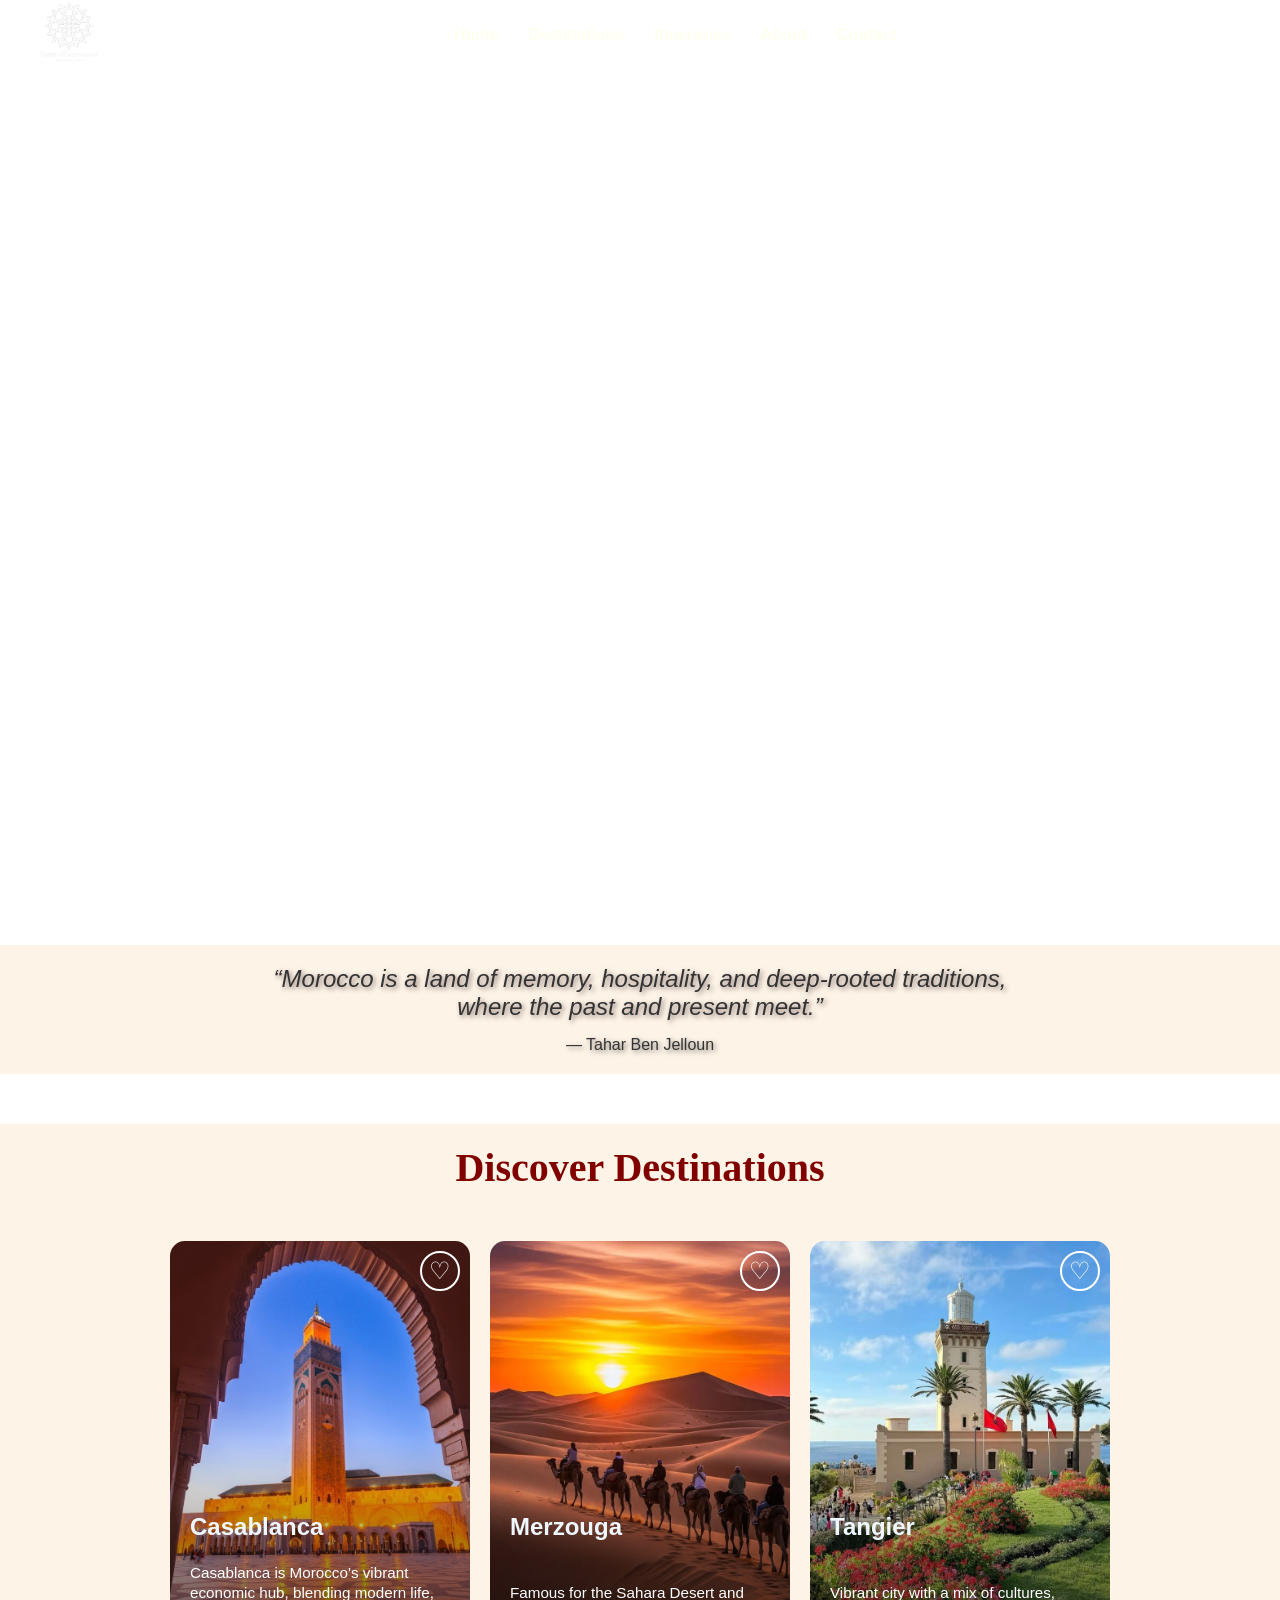
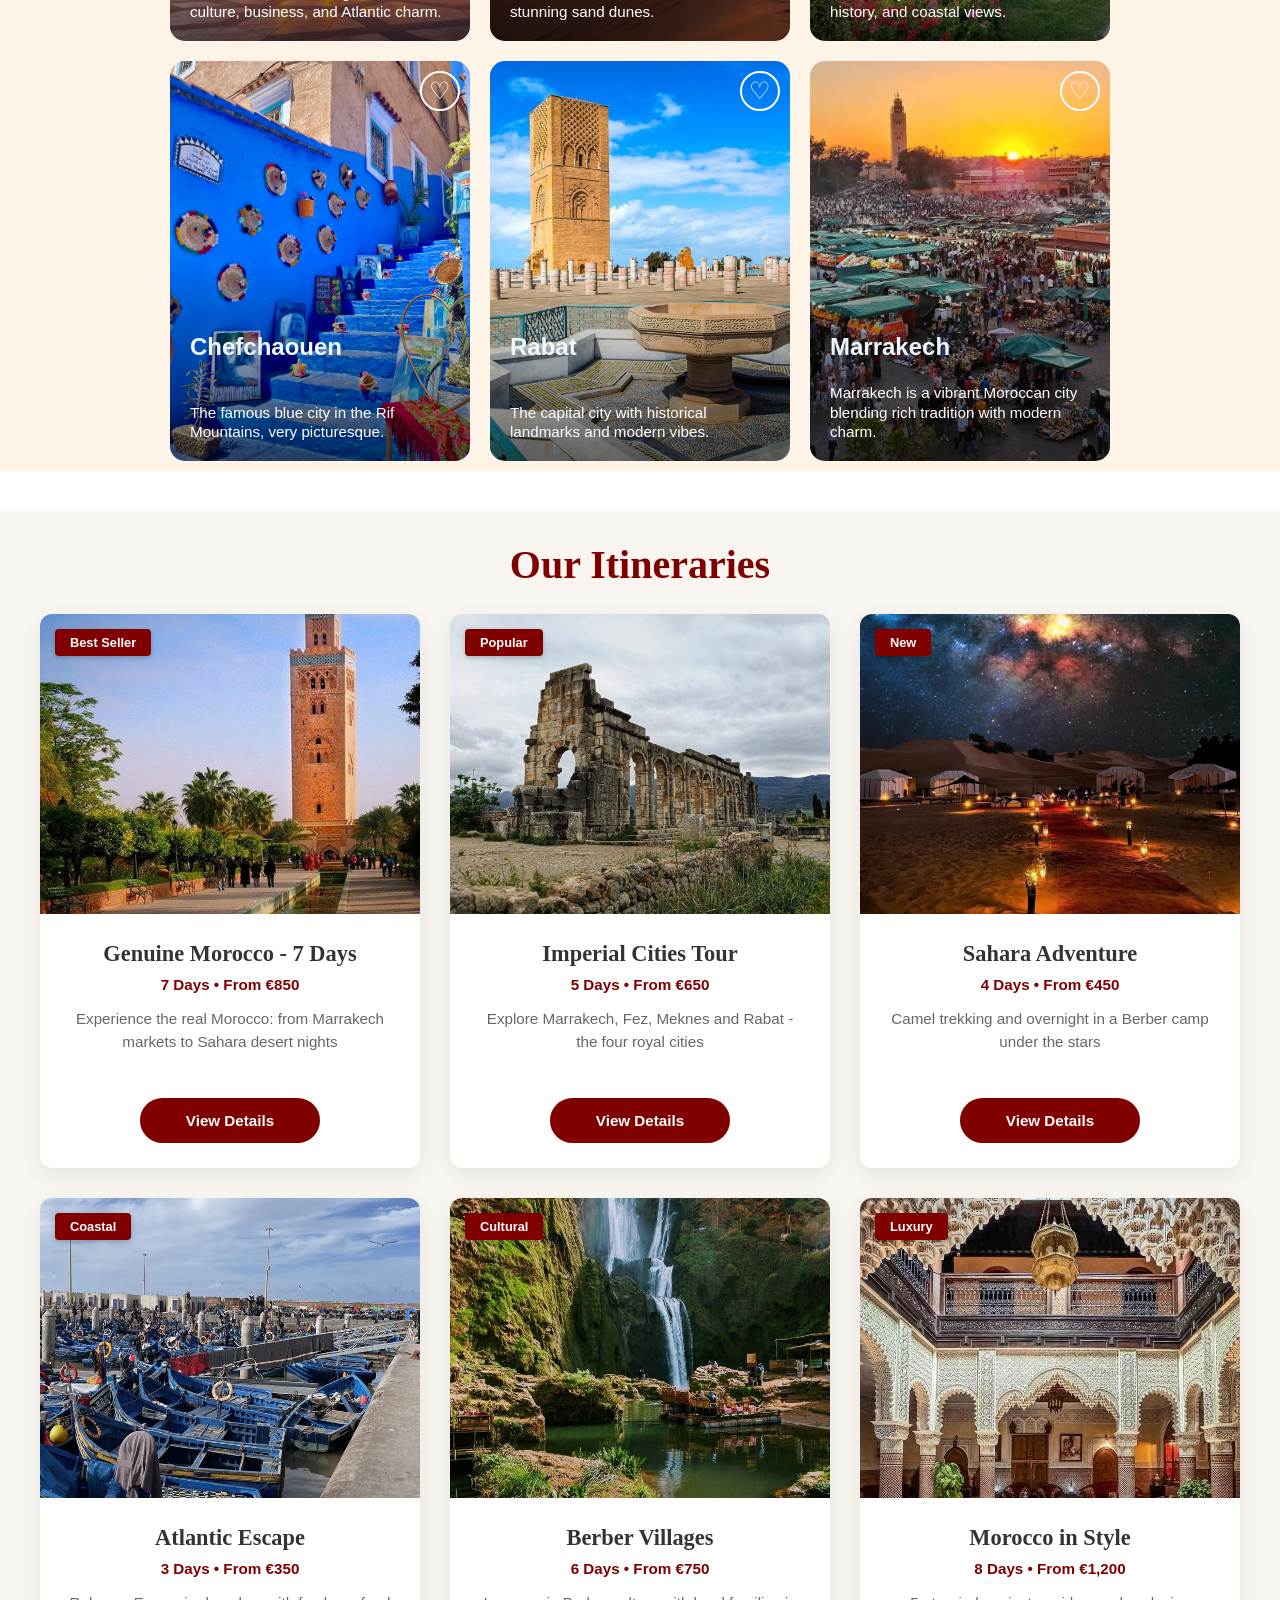
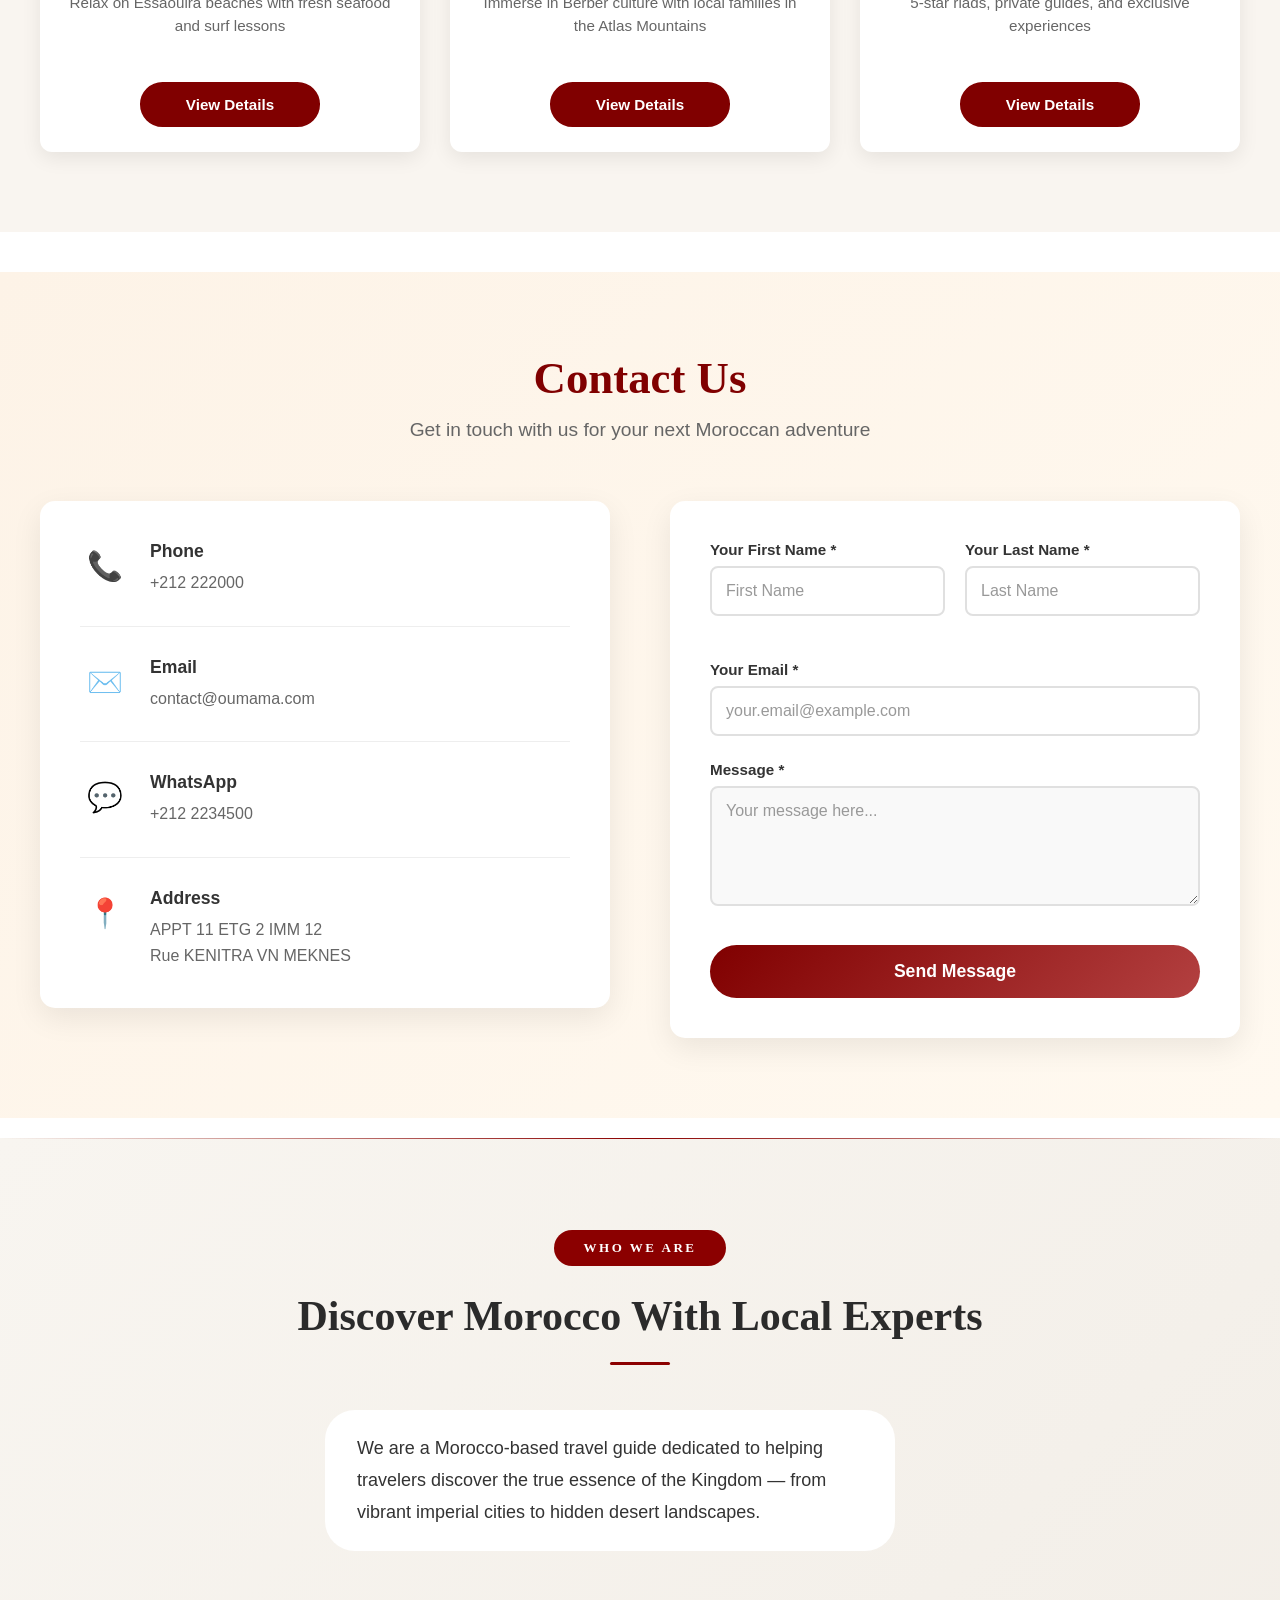
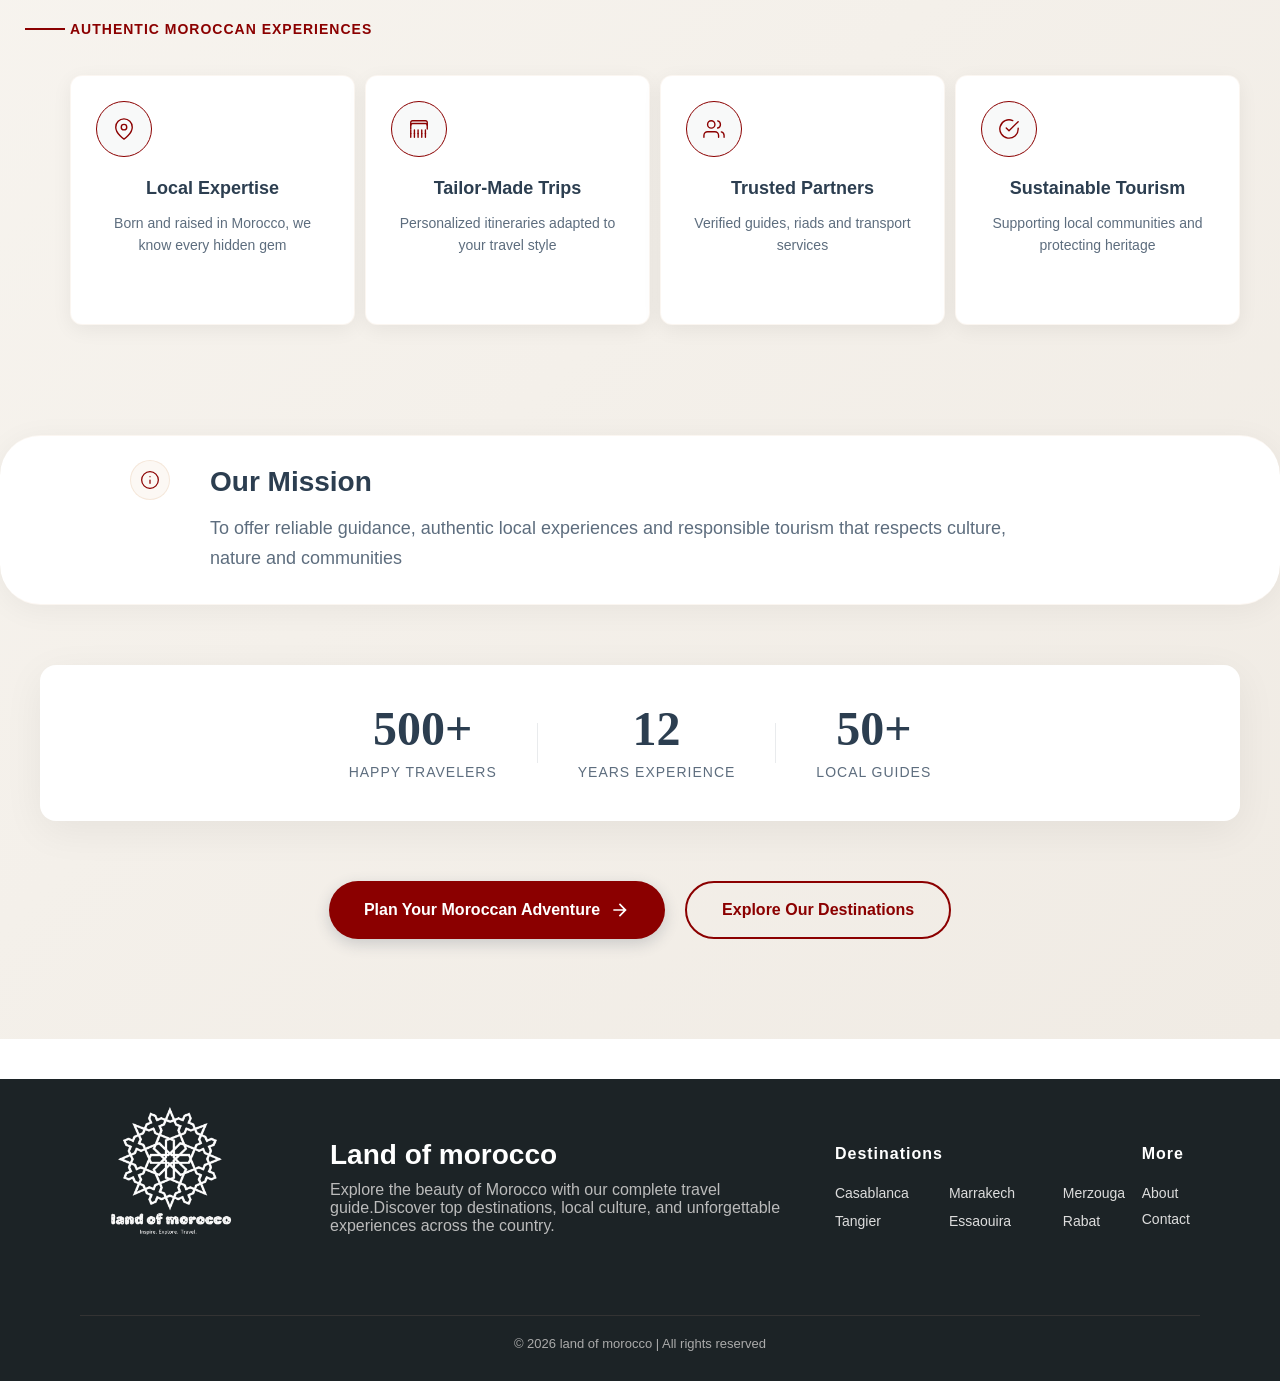
<file: index.html>
<!DOCTYPE html>
<html lang="en">
<head>
    <meta charset="UTF-8">
    <title>Morocco Travel Guide</title>
    <link rel="stylesheet" href="style.css">
</head>
<body>
<header class="hero">
    <!-- NAVIGATION -->
    <nav>
        <div class="nav-logo">
        <a href="#home">
            <img src="images/logo.png" alt="Morocco Travel Guide Logo">
        </a>
    </div>
        <ul>
            <li><a href="#home">Home</a></li>
           <li><a href="#destinationsList"> Destinations</a></li>
            <li><a href="#Itineraries">Itineraries</a></li>
            <li><a href="#about">About</a></li>
            <li><a href="#contact">Contact</a></li>
        </ul>
    </nav>
     <a href="#destinationsList" class="scroll-down">
   <span class="scroll-text">Scroll Down</span>
  <span class="scroll-dot"></span>
</a>
   <div class="slider">
      <div class="slide intro-slide" style="background-image: url(images/slide146.jpg);">
        <div class="intro-content">
            <div class="intro-text">
                <h1>Morocco Travel Guide:</h1>
                <h1>Discover the Most Beautiful Destinations</h1>
                <p>Welcome to Morocco Tourism Guide, your resource for exploring the wonders of the Kingdom of Morocco</p>
            </div>
        </div>
    </div>
    <!-- Slide 1 -->
      <div class="slide" style="background-image: url('images/slide145.jpg');">
      <div class="slide-text">
        <h1>TANGIER</h1>
        <p> Morocco's fabled port where Africa meets Europe. A city of layered history, from its ancient medina to its cosmopolitan corniche, forever washed by two seas.</p>
      </div>
    </div>
    <div class="slide" style="background-image: url('images/slide147.jpg');">
      <div class="slide-text">
        <h1>MARRAKECH</h1>
        <p> Marrakech is the beating heart of Morocco, a city where ancient traditions vibrate beneath a modern energy. Known as the "Red City" for its distinctive rose-hued walls and buildings, it's a place of intoxicating sensory overload.</p>
      </div>
    </div>
    <!-- Slide 2 -->
    <div class="slide" style="background-image: url('images/slide30.jpg');">
      <div class="slide-text">
        <h1>CASABLANCA</h1>
        <p>Casablanca, Morocco's economic hub, blends modern skyscrapers and Art Deco architecture with historic quarters. Its iconic landmark is the Hassan II Mosque, overlooking the Atlantic. A dynamic, cosmopolitan port city..</p>
      </div>
    </div>

    <!-- Slide 3 -->
    <div class="slide" style="background-image: url('images/slide148.jpg');">
      <div class="slide-text">
        <h1>MERZOUGA</h1>
        <p>The village itself is a simple, rustic outpost, but its true magic lies in the surrounding desert. It is the prime destination for unforgettable experiences such as camel treks into the dunes, spending a night under a blanket of stars in a desert camp, and witnessing spectacular sunrises and sunsets over the vast, silent sands..</p>
      </div>
    </div>

  </div>
</header>
<!-- QUOTE -->
<section class="quote-section">
    <blockquote>
        “Morocco is a land of memory, hospitality, and deep-rooted traditions,
        where the past and present meet.”
    </blockquote>
    <p class="author">— Tahar Ben Jelloun</p>
</section>

<!-- SECTION DESTINATIONS -->
<section id="destinationsList">
    <h2>Discover Destinations</h2>
    <div class="destinations-container">
        <a href="casablanca.html" class="destination-link">
        <div class="destination-card">
   <button class="favori-btn" data-ville="Paris">♡</button>
            <img src="images/slide13.jpg" alt="casablanca">
            <h3>Casablanca</h3>
            <p>Casablanca is Morocco’s vibrant economic hub, blending modern life, culture, business, and Atlantic charm.</p>
        </div>
        </a>
        <a href="Merzouga.html" class="destination-link">
  <div class="destination-card">
    <button class="favori-btn" data-ville="Paris">♡</button>
    <img src="images/slide4.webp" alt="Merzouga">
    <h3>Merzouga</h3>
    <p>Famous for the Sahara Desert and stunning sand dunes.</p>
  </div>
</a>
<a href="tangier.html" class="destination-link">
        <div class="destination-card">
          <button class="favori-btn" data-ville="Paris">♡</button>
            <img src="images/slide19.jpg" alt="Tangier">
            <h3>Tangier</h3>
            <p>Vibrant city with a mix of cultures, history, and coastal views.</p>
        </div>
        </a>
        <a href="chefchaouen.html" class="destination-link">
        <div class="destination-card">
          <button class="favori-btn" data-ville="Paris">♡</button>
            <img src="images/slide16.jpg" alt="Chefchaouen">
            <h3>Chefchaouen</h3>
            <p>The famous blue city in the Rif Mountains, very picturesque.</p>
        </div>
    </a>
        <a href="rabat.html" class="destination-link">
        <div class="destination-card">
          <button class="favori-btn" data-ville="Paris">♡</button>
            <img src="images/slide17.webp" alt="Rabat">
            <h3>Rabat</h3>
            <p>The capital city with historical landmarks and modern vibes.</p>
        </div>
        </a>
        <a href="marrakech.html" class="destination-link">
        <div class="destination-card">
          <button class="favori-btn" data-ville="Paris">♡</button>
            <img src="images/slide20.jpg" alt="Marrakech">
            <h3>Marrakech</h3>
            <p>Marrakech is a vibrant Moroccan city blending rich tradition with modern charm.</p>
        </div>
        </a>
    </div>
</section>
<!-- SECTION ITINÉRAIRES AVEC IMAGES -->
<section id="Itineraries" class="itineraries-with-images">
    <div class="section-title">
        <h2>Our Itineraries</h2>
    </div>

    <div class="cards-container">
        
        <!-- CARTE 1 -->
        <div class="image-card">
            <div class="card-badge">Best Seller</div>
            <div class="card-image">
                <img src="images/slide149.jpg" alt="Genuine Morocco Tour">
            </div>
            <div class="card-content">
                <h3 class="card-title">Genuine Morocco - 7 Days</h3>
                <p class="card-duration">7 Days • From €850</p>
                <p class="card-description">
                    Experience the real Morocco: from Marrakech markets to Sahara desert nights
                </p>
                <a href="genuine-morocco.html" class="card-button">View Details</a>
            </div>
        </div>
        <!-- CARTE 2 -->
        <div class="image-card">
            <div class="card-badge">Popular</div>
            <div class="card-image">
                <img src="images/slide150.jpg" alt="Imperial Cities">
            </div>
            <div class="card-content">
                <h3 class="card-title">Imperial Cities Tour</h3>
                <p class="card-duration">5 Days • From €650</p>
                <p class="card-description">
                    Explore Marrakech, Fez, Meknes and Rabat - the four royal cities
                </p>
                <a href="imperial-cities.html" class="card-button">View Details</a>
            </div>
        </div>
        <!-- CARTE 3 -->
        <div class="image-card">
            <div class="card-badge">New</div>
            <div class="card-image">
                <img src="images/slide151.jpg" alt="Sahara Adventure">
            </div>
            <div class="card-content">
                <h3 class="card-title">Sahara Adventure</h3>
                <p class="card-duration">4 Days • From €450</p>
                <p class="card-description">
                    Camel trekking and overnight in a Berber camp under the stars
                </p>
                <a href="sahara-adventure.html" class="card-button">View Details</a>
            </div>
        </div>

        <!-- CARTE 4 -->
        <div class="image-card">
            <div class="card-badge">Coastal</div>
            <div class="card-image">
                <img src="images/slide152.jpg" alt="Atlantic Coast">
            </div>
            <div class="card-content">
                <h3 class="card-title">Atlantic Escape</h3>
                <p class="card-duration">3 Days • From €350</p>
                <p class="card-description">
                    Relax on Essaouira beaches with fresh seafood and surf lessons
                </p>
                <a href="atlantic-escape.html" class="card-button">View Details</a>
            </div>
        </div>

        <!-- CARTE 5 -->
        <div class="image-card">
            <div class="card-badge">Cultural</div>
            <div class="card-image">
                <img src="images/slide153.jpg" alt="Berber Culture">
            </div>
            <div class="card-content">
                <h3 class="card-title">Berber Villages</h3>
                <p class="card-duration">6 Days • From €750</p>
                <p class="card-description">
                    Immerse in Berber culture with local families in the Atlas Mountains
                </p>
                <a href="berber-villages.html" class="card-button">View Details</a>
            </div>
        </div>

        <!-- CARTE 6 -->
        <div class="image-card">
            <div class="card-badge">Luxury</div>
            <div class="card-image">
                <img src="images/slide154.jpg" alt="Luxury Morocco">
            </div>
            <div class="card-content">
                <h3 class="card-title">Morocco in Style</h3>
                <p class="card-duration">8 Days • From €1,200</p>
                <p class="card-description">
                    5-star riads, private guides, and exclusive experiences
                </p>
                <a href="luxury-morocco.html" class="card-button">View Details</a>
            </div>
        </div>

    </div>
</section>
<!-- CONTACT SECTION -->
<section id="contact" class="contact-section">
    <div class="contact-container">
        <!-- Titre -->
        <div class="contact-header">
            <h2>Contact Us</h2>
            <p>Get in touch with us for your next Moroccan adventure</p>
        </div>

        <div class="contact-content">
            
            <!-- Colonne gauche : Informations de contact -->
            <div class="contact-info">
                <div class="info-item">
                    <div class="info-icon" style="color: #ffdacc; background: white;">
                        📞
                    </div>
                    <div class="info-content">
                        <h4>Phone</h4>
                        <p>+212 222000</p>
                    </div>
                </div>
                
                <div class="info-item">
                    <div class="info-icon">✉️</div>
                    <div class="info-content">
                        <h4>Email</h4>
                        <p>contact@oumama.com</p>
                    </div>
                </div>
                
                <div class="info-item">
                    <div class="info-icon">💬</div>
                    <div class="info-content">
                        <h4>WhatsApp</h4>
                        <p>+212 2234500</p>
                    </div>
                </div>
                
                <div class="info-item">
                    <div class="info-icon">📍</div>
                    <div class="info-content">
                        <h4>Address</h4>
                        <p>APPT 11 ETG 2 IMM 12<br>Rue KENITRA VN MEKNES</p>
                    </div>
                </div>
            </div>

            <!-- Colonne droite : Formulaire -->
            <div class="contact-form">
                <form>
                    <div class="form-row">
                        <div class="form-group">
                            <label for="firstName">Your First Name *</label>
                            <input type="text" id="firstName" placeholder="First Name" required>
                        </div>
                        <div class="form-group">
                            <label for="lastName">Your Last Name *</label>
                            <input type="text" id="lastName" placeholder="Last Name" required>
                        </div>
                    </div>
                    
                    <div class="form-group">
                        <label for="email">Your Email *</label>
                        <input type="email" id="email" placeholder="your.email@example.com" required>
                    </div>
                    
                    <div class="form-group">
                        <label for="message">Message *</label>
                        <textarea id="message" rows="5" placeholder="Your message here..." required></textarea>
                    </div>
                    
                    <button type="submit" class="submit-btn">Send Message</button>
                </form>
            </div>

        </div>
    </div>
</section>
<section id="about" class="about-section">
  <div class="about-container">
    <!-- HEADER -->
    <div class="about-header">
      <span class="about-tag">WHO WE ARE</span>
      <h2 class="about-title">Discover Morocco With Local Experts</h2>
      <div class="header-divider"></div>
    </div>
    
    <!-- CONTENT -->
    <div class="about-content">
      <!-- LEFT -->
      <div class="about-left">
        <div class="about-intro">
          <p class="about-description">
            We are a Morocco-based travel guide dedicated to helping travelers
            discover the true essence of the Kingdom — from vibrant imperial
            cities to hidden desert landscapes.
          </p>
          <div class="signature">
            <div class="signature-line"></div>
            <span class="signature-text">Authentic Moroccan Experiences</span>
          </div>
        </div>
      </div>

      <!-- RIGHT -->
      <div class="about-right">
        <div class="features-grid">
          <div class="feature-card">
            <div class="feature-icon">
              <svg width="24" height="24" viewBox="0 0 24 24" fill="none" stroke="currentColor" stroke-width="1.5" stroke-linecap="round" stroke-linejoin="round">
                <path d="M21 10c0 7-9 13-9 13s-9-6-9-13a9 9 0 0 1 18 0z"></path>
                <circle cx="12" cy="10" r="3"></circle>
              </svg>
            </div>
            <h4>Local Expertise</h4>
            <p>Born and raised in Morocco, we know every hidden gem</p>
          </div>

          <div class="feature-card">
            <div class="feature-icon">
              <svg width="24" height="24" viewBox="0 0 24 24" fill="none" stroke="currentColor" stroke-width="1.5" stroke-linecap="round" stroke-linejoin="round">
                <path d="M3 21v-4"></path>
                <path d="M7 21v-4"></path>
                <path d="M11 21v-4"></path>
                <path d="M15 21v-4"></path>
                <path d="M19 21v-4"></path>
                <path d="M3 17v-4"></path>
                <path d="M7 17v-4"></path>
                <path d="M11 17v-4"></path>
                <path d="M15 17v-4"></path>
                <path d="M19 17v-4"></path>
                <path d="M3 12V8a2 2 0 0 1 2-2h14a2 2 0 0 1 2 2v4"></path>
                <path d="M3 8V5a2 2 0 0 1 2-2h14a2 2 0 0 1 2 2v3"></path>
              </svg>
            </div>
            <h4>Tailor-Made Trips</h4>
            <p>Personalized itineraries adapted to your travel style</p>
          </div>

          <div class="feature-card">
            <div class="feature-icon">
              <svg width="24" height="24" viewBox="0 0 24 24" fill="none" stroke="currentColor" stroke-width="1.5" stroke-linecap="round" stroke-linejoin="round">
                <path d="M17 21v-2a4 4 0 0 0-4-4H5a4 4 0 0 0-4 4v2"></path>
                <circle cx="9" cy="7" r="4"></circle>
                <path d="M23 21v-2a4 4 0 0 0-3-3.87"></path>
                <path d="M16 3.13a4 4 0 0 1 0 7.75"></path>
              </svg>
            </div>
            <h4>Trusted Partners</h4>
            <p>Verified guides, riads and transport services</p>
          </div>

          <div class="feature-card">
            <div class="feature-icon">
              <svg width="24" height="24" viewBox="0 0 24 24" fill="none" stroke="currentColor" stroke-width="1.5" stroke-linecap="round" stroke-linejoin="round">
                <path d="M22 11.08V12a10 10 0 1 1-5.93-9.14"></path>
                <polyline points="22 4 12 14.01 9 11.01"></polyline>
              </svg>
            </div>
            <h4>Sustainable Tourism</h4>
            <p>Supporting local communities and protecting heritage</p>
          </div>
        </div>
      </div>
    </div>

    <!-- FULL WIDTH MISSION SECTION -->
    <div class="full-mission-section">
      <div class="mission-container">
        <div class="mission-icon">
          <svg width="28" height="28" viewBox="0 0 24 24" fill="none" stroke="currentColor" stroke-width="1.5" stroke-linecap="round" stroke-linejoin="round">
            <circle cx="12" cy="12" r="10"></circle>
            <path d="M12 16v-4"></path>
            <path d="M12 8h.01"></path>
          </svg>
        </div>
        <div class="mission-content">
          <h3>Our Mission</h3>
          <p>
            To offer reliable guidance, authentic local experiences and
            responsible tourism that respects culture, nature and communities
          </p>
        </div>
      </div>
    </div>

    <!-- STATS -->
    <div class="about-stats">
      <div class="stat-item">
        <span class="stat-number">500+</span>
        <span class="stat-label">Happy Travelers</span>
      </div>
      <div class="stat-divider"></div>
      <div class="stat-item">
        <span class="stat-number">12</span>
        <span class="stat-label">Years Experience</span>
      </div>
      <div class="stat-divider"></div>
      <div class="stat-item">
        <span class="stat-number">50+</span>
        <span class="stat-label">Local Guides</span>
      </div>
    </div>

    <!-- CTA -->
    <div class="about-cta">
      <a href="#contact" class="cta-primary">
        <span>Plan Your Moroccan Adventure</span>
        <svg class="cta-arrow" viewBox="0 0 24 24" width="20" height="20">
          <path fill="currentColor" d="M12 4l-1.41 1.41L16.17 11H4v2h12.17l-5.58 5.59L12 20l8-8z"/>
        </svg>
      </a>
      <a href="#destinationsList" class="cta-secondary">Explore Our Destinations</a>
    </div>
  </div>
</section>
<style>
.about-section {
  padding: 100px 20px;
  background: linear-gradient(135deg, #f8f5f0 0%, #f0ebe4 100%);
  position: relative;
  overflow: hidden;
}

.about-section::before {
  content: "";
  position: absolute;
  top: 0;
  left: 0;
  right: 0;
  height: 1px;
  background: linear-gradient(90deg, transparent, darkred, transparent);
}

.about-container {
  max-width: 1200px;
  margin: 0 auto;
  position: relative;
  z-index: 1;
}

/* HEADER */
.about-header {
  text-align: center;
  margin-bottom: 60px;
}

.about-tag {
  display: inline-block;
  padding: 10px 30px;
  background: darkred;
  color: white;
  font-size: 13px;
  font-weight: 600;
  letter-spacing: 2.5px;
  text-transform: uppercase;
  border-radius: 25px;
  margin-bottom: 25px;
  min-width: 160px;
}

.about-title {
  font-size: 42px;
  color: #2c3e50;
  margin-bottom: 20px;
  font-weight: 700;
  line-height: 1.2;
}

.header-divider {
  width: 60px;
  height: 3px;
  background: darkred;
  margin: 20px auto;
  border-radius: 2px;
}

/* CONTENT */
.about-content {
  display: grid;
  grid-template-columns: 1fr 1fr;
  gap: 60px;
  margin-bottom: 60px;
}

/* LEFT SIDE */
.about-left {
  display: flex;
  flex-direction: column;
  gap: 40px;
}

.about-intro {
  position: relative;
    margin: 25px auto 0; 
    transform: translateX(50%);
}

.about-description {
  max-width: 620px;        /* ✅ largeur raisonnable */
  width: 100%;
  margin: 30px 0;         /* espace avec le titre */

  background: #fff;
  border-radius: 30px;    /* moins rond */
  padding: 22px 32px;     /* 🔥 hauteur réduite */
margin-top: -40px;
  box-sizing: border-box;
}

.signature {
  display: flex;
  align-items: center;
  gap: 15px;
}

.signature-line {
  width: 40px;
  height: 2px;
  background: darkred;
  margin-top: 40px;
   margin-left: -300px;
}

.signature-text {
  font-size: 14px;
  color: darkred;
  font-weight: 600;
  letter-spacing: 1px;
  text-transform: uppercase;
  margin-top: 40px;
  margin-left: -10px;
}

/* FULL WIDTH MISSION SECTION */
.full-mission-section {
  width: 100vw;
  position: relative;
  left: 50%;
  right: 50%;
  margin-left: -50vw;
  margin-right: -50vw;
  margin-bottom: 10px;
  padding: 30px 0;
  background: white;
  box-shadow: 0 5px 30px rgba(0,0,0,0.05);
  border-top: 1px solid rgba(212, 165, 116, 0.1);
  border-bottom: 1px solid rgba(212, 165, 116, 0.1);
  border-radius: 40px;
  height: auto;
  
}

.mission-container {
  max-width: 1200px;
  margin: 0 auto;
  padding: 0 20px;
  display: flex;
  align-items: center;
  gap: 40px;
}

.mission-icon {
  flex-shrink: 0;
  width: 40px;
  height: 40px;
  border-radius: 50%;
  background: rgba(212, 165, 116, 0.08);
  display: flex;
  align-items: center;
  justify-content: center;
  color:darkred;
  border: 1.5px solid rgba(212, 165, 116, 0.2);
  margin-top: -80px;
  margin-left: 70px;  
}

.mission-icon svg {
  width: 20px;
  height: 20px;
}

.mission-content {
  flex: 1;
}

.mission-content h3 {
  font-size: 28px;
  color: #2c3e50;
  margin-bottom: 15px;
  font-weight: 700;
}

.mission-content p {
  font-size: 18px;
  color: #5d6d7e;
  line-height: 1.7;
  max-width: 800px;
}

.features-grid {
  display: grid;
  gap: 60px;
  grid-template-columns: repeat(auto-fit, minmax(100px, 1fr));
   margin-left: -550px;
}


.feature-card {
  background: white;
  padding: 25px;
  border-radius: 12px;
  border: 1px solid rgba(212, 165, 116, 0.1);
  box-shadow: 0 5px 20px rgba(0,0,0,0.06);
  display: flex;
  flex-direction: column;
  height: 250px;
  margin-left: -50px;  /* décale vers la gauche */
  margin-top: 180px; 
  transition: all 0.1s ease; /* pour que le hover reste smooth */
}
.feature-card:hover {
  transform: translateY(-2px);
  box-shadow: 0 6px 12px rgba(212, 165, 116, 0.08);
  border-color: rgba(212, 165, 116, 0.15);
}
.feature-icon {
  width: 56px;
  height: 56px;
  border-radius: 50%;
  background: rgba(44, 62, 80, 0.03);
  display: flex;
  align-items: center;
  justify-content: center;
  margin-bottom: 20px;
  color: darkred;
  border: 1.5px solid darkred;
  transition: all 0.3s ease;
  flex-shrink: 0;
}

.feature-card:hover .feature-icon {
  color: darkred;
  border-color: rgba(212, 165, 116, 0.3);
  background: rgba(212, 165, 116, 0.05);
}

.feature-icon svg {
  width: 22px;
  height: 22px;

}

.feature-card h4 {
  font-size: 18px;
  color: #2c3e50;
  margin-bottom: 12px;
  font-weight: 600;
  line-height: 1.3;
  flex-grow: 0;
}

.feature-card p {
  font-size: 14px;
  color: #5d6d7e;
  line-height: 1.6;
  margin: 0;
  flex-grow: 1;
}
.feature-card {
  display: flex;
  flex-direction: column;
}

/* STATS */
.about-stats {
  display: flex;
  justify-content: center;
  align-items: center;
  gap: 40px;
  margin: 60px 0;
  padding: 40px;
  background: white;
  border-radius: 16px;
  box-shadow: 0 10px 40px rgba(0,0,0,0.06);
}

.stat-item {
  text-align: center;
}

.stat-number {
  display: block;
  font-size: 48px;
  font-weight: 700;
  color: #2c3e50;
  line-height: 1;
  margin-bottom: 10px;
}

.stat-label {
  font-size: 14px;
  color: #5d6d7e;
  text-transform: uppercase;
  letter-spacing: 1px;
}

.stat-divider {
  width: 1px;
  height: 40px;
  background: rgba(44, 62, 80, 0.1);
}

/* CTA */
.about-cta {
  display: flex;
  gap: 20px;
  justify-content: center;
  flex-wrap: wrap;
}

.cta-primary {
  display: inline-flex;
  align-items: center;
  gap: 10px;
  padding: 18px 35px;
  background: darkred;
  color: white;
  text-decoration: none;
  border-radius: 50px;
  font-weight: 600;
  font-size: 16px;
  transition: all 0.3s ease;
  box-shadow: 0 5px 15px rgba(44, 62, 80, 0.2);
}

.cta-primary:hover {
  background: darkred;
  transform: translateY(-2px);
  box-shadow: 0 8px 20px rgba(44, 62, 80, 0.3);
}

.cta-secondary {
  padding: 18px 35px;
  background: transparent;
  color: darkred;
  text-decoration: none;
  border-radius: 50px;
  font-weight: 600;
  font-size: 16px;
  border: 2px solid darkred;
  transition: all 0.3s ease;
}

.cta-secondary:hover {
  border-color: darkred;
  background: rgba(44, 62, 80, 0.05);
}

.cta-arrow {
  transition: transform 0.3s ease;
}

.cta-primary:hover .cta-arrow {
  transform: translateX(-2px);
}

/* RESPONSIVE */
@media (max-width: 992px) {
  .about-content {
    grid-template-columns: 1fr;
    gap: 40px;
  }
  
  .features-grid {
    grid-template-columns: repeat(2, 1fr); /* Toujours 2 colonnes sur tablette */
    gap: 20px;
  }
  
  .about-title {
    font-size: 36px;
  }
  
  .mission-container {
    flex-direction: column;
    text-align: center;
    gap: 25px;
  }
}
@media (max-width: 992px) {
  .features-grid {
    grid-template-columns: repeat(2, 1fr);
  }
}

@media (max-width: 768px) {
  .features-grid {
    grid-template-columns: 1fr;
  }
}

@media (max-width: 768px) {
  .about-section {
    padding: 60px 20px;
  }
  
  .features-grid {
    grid-template-columns: 1fr; /* 1 colonne sur mobile */
    gap: 20px;
  }
  
  .feature-card {
    min-height: auto;
    padding: 20px;
  }
  
  .full-mission-section {
    padding: 40px 0;
    margin-bottom: 40px;
  }
  
  .about-stats {
    flex-direction: column;
    gap: 30px;
    padding: 30px;
  }
  
  .stat-divider {
    width: 100px;
    height: 1px;
  }
  
  .about-cta {
    flex-direction: column;
    align-items: center;
  }
  
  .cta-primary, .cta-secondary {
    width: 100%;
    text-align: center;
    justify-content: center;
  }
}


@media (max-width: 480px) {
  .about-title {
    font-size: 28px;
  }
  
  .mission-content h3 {
    font-size: 24px;
  }
  
  .mission-content p {
    font-size: 16px;
  }
}

</style>
<footer class="site-footer">
  <div class="footer-info">
      <!-- LOGO -->
    <div class="footer-logo">
      <img src="images/logo.png" alt="Logo Morocco">
    </div>
    <!-- COLONNE 1 -->
    <div class="footer-about">
      <h3>Land of morocco</h3>
      <p>Explore the beauty of Morocco with our complete travel guide.Discover top destinations, local culture, and unforgettable experiences across the country.</p>

    </div>
    <!-- COLONNE 2 -->
    <div class="footer-destination-block">
      <h4>Destinations</h4>
      <ul class="footer-destinations">
        <li><a href="casablanca.html">Casablanca</a></li>
        <li><a href="marrakech.html">Marrakech</a></li>
        <li><a href="Merzouga.html">Merzouga</a></li>
        <li><a href="Tangier.html">Tangier</a></li>
        <li><a href="Essaouira.html">Essaouira</a></li>
        <li><a href="Rabat.html">Rabat</a></li>
      </ul>
    </div>

    <!-- COLONNE 3 -->
    <div class="footer-more">
      <h4>More</h4>
      <ul class="footer-links">
        <li><a href="#about">About</a></li>
        <li><a href="#contact">Contact</a></li>
      </ul>
    </div>
  </div>
  <div class="footer-bottom">
    <p>© 2026 land of morocco | All rights reserved</p>
  </div>
</footer>
<script src="js/script.js"></script>
</body>
</html>
</file>
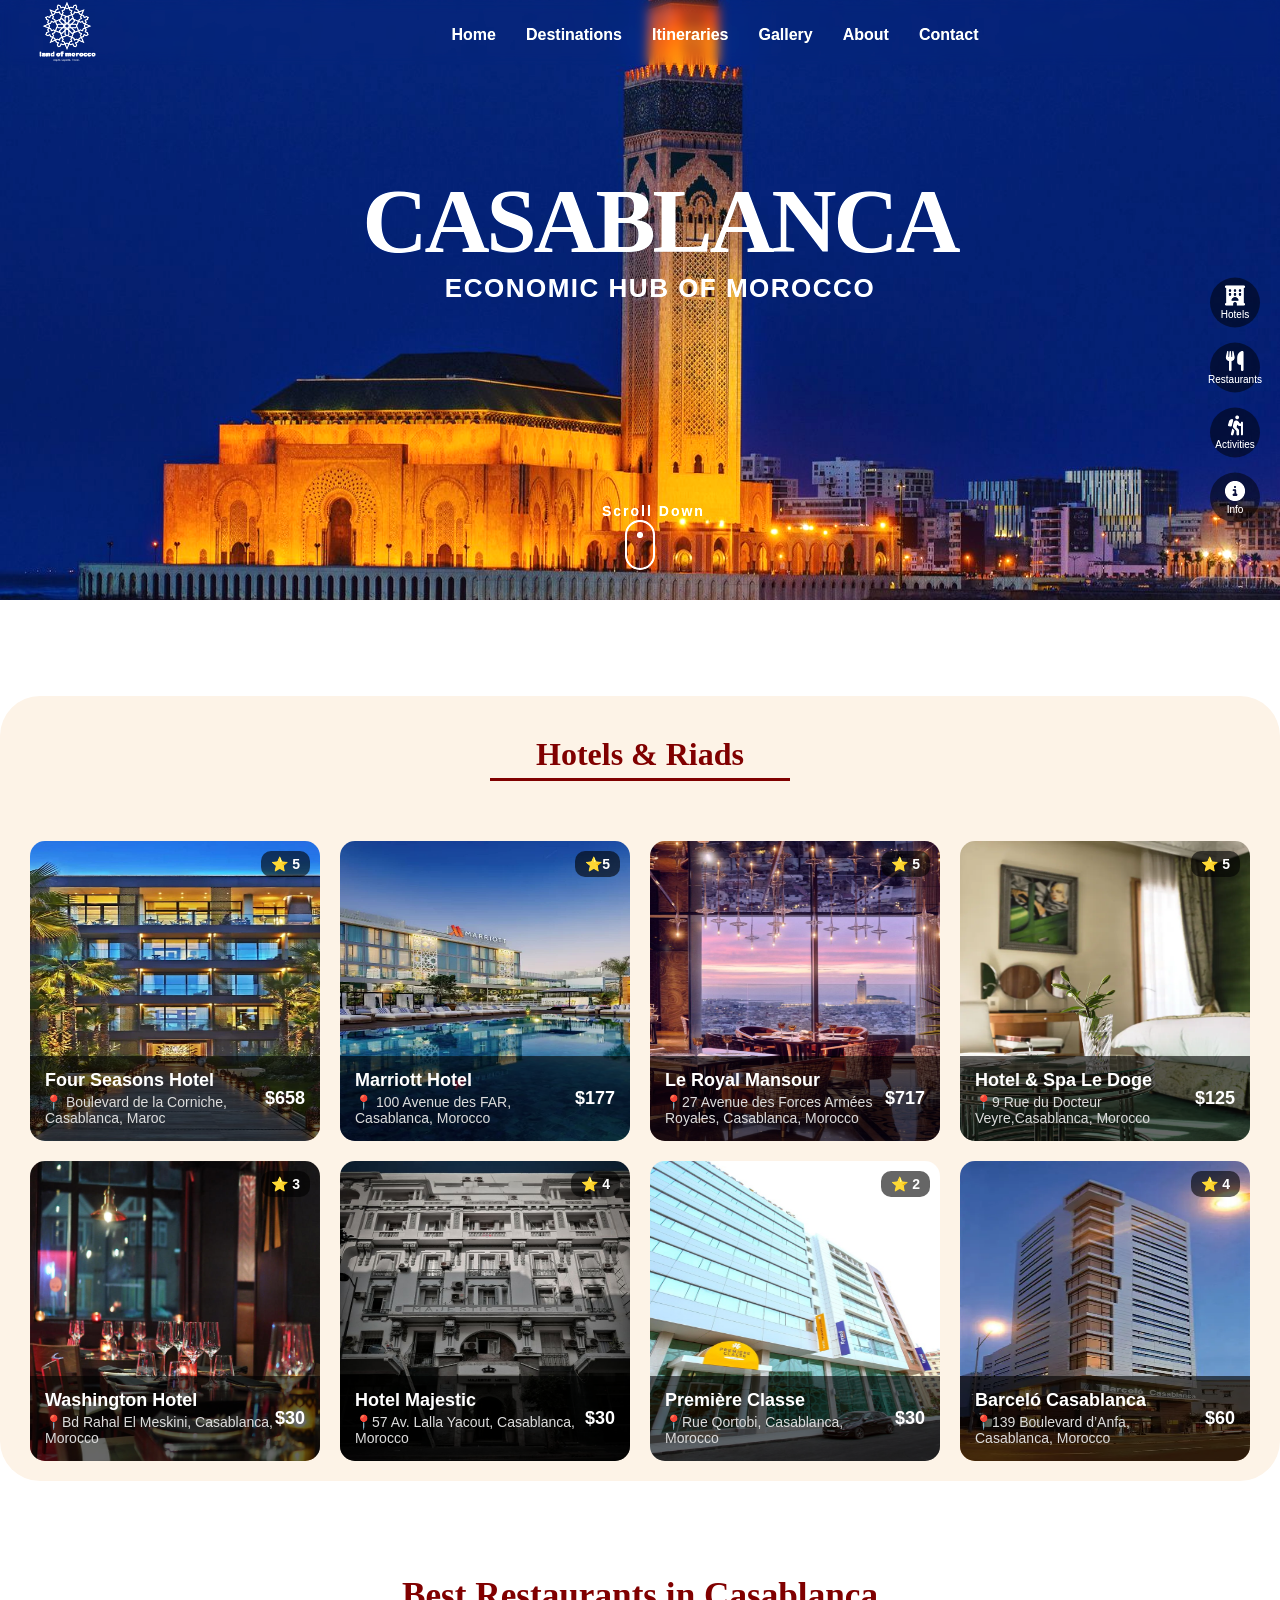
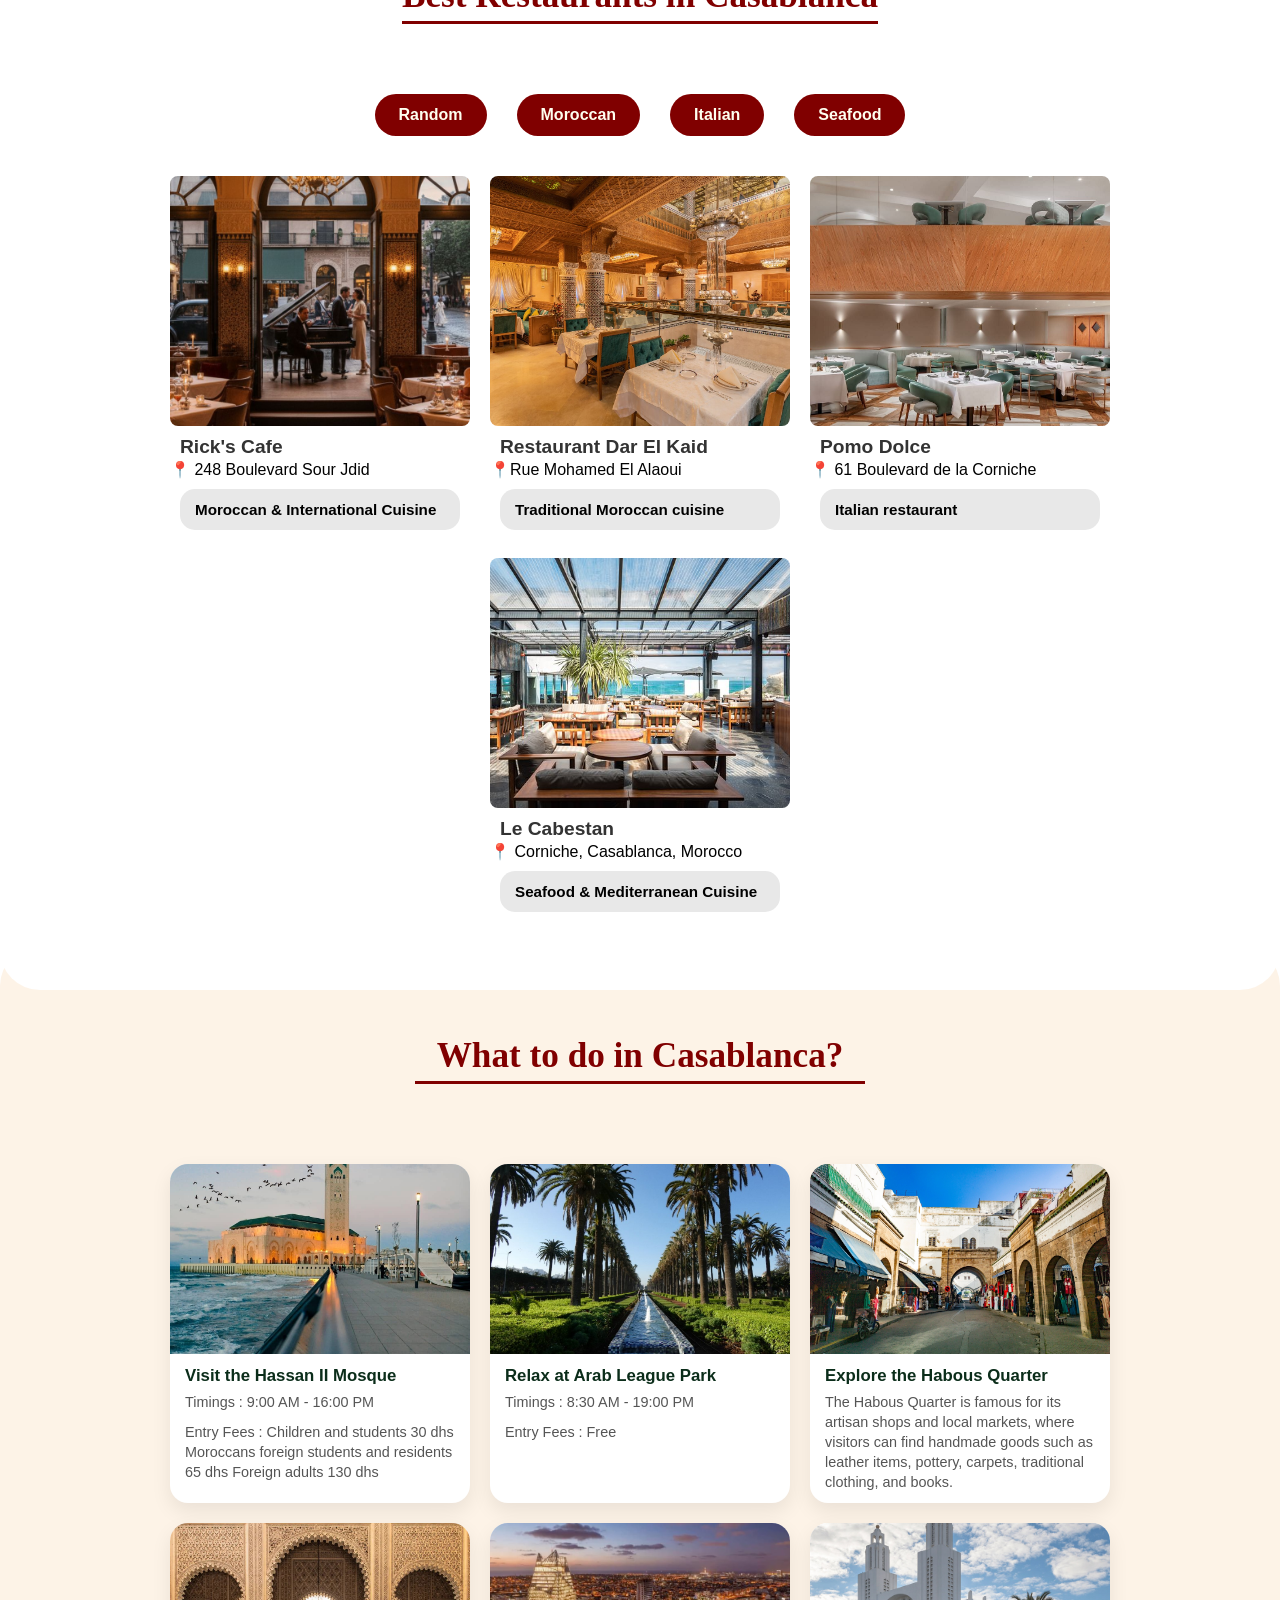
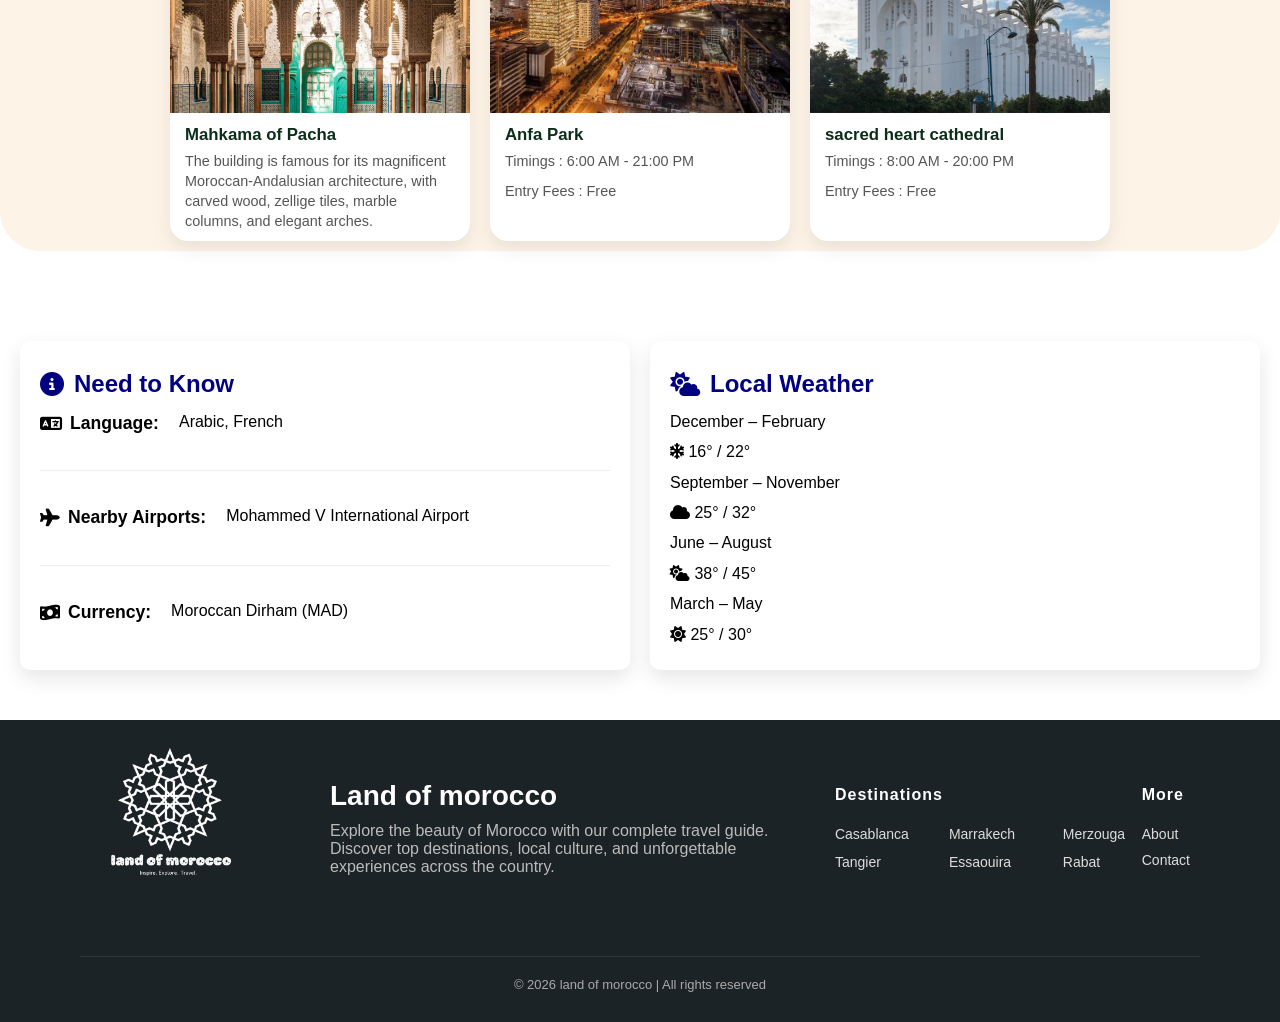
<file: casablanca.html>
<!DOCTYPE html>
<html lang="en">
<head>
  <link rel="stylesheet" href="https://cdnjs.cloudflare.com/ajax/libs/font-awesome/6.5.0/css/all.min.css">

  <meta charset="UTF-8">
  <title>CASABLANCA</title>
  <link rel="stylesheet" href="style.css">
</head>
<body class="casablanca-page">    
    <!-- Votre contenu header ici -->
    <header class="city-hero-content">
        <div style="
    background-image: url('images/slide32.jpg');
    background-size: cover;
    background-position: center;
    background-repeat: no-repeat;
    width: 100%;
    height: 600px;
    position: absolute;
    top: 0;
    left: 0;
    z-index: 0;
  "></div>
  <div class="quick-menu">
  <a href="#hotel" title="Hotels">
    <i class="fa-solid fa-hotel"></i>
    <span>Hotels</span>
  </a>
  <a href="#restaurants" title="Restaurants">
    <i class="fa-solid fa-utensils"></i>
    <span>Restaurants</span>
  </a>
  <a href="#activities" title="Activities">
    <i class="fa-solid fa-person-hiking"></i>
    <span>Activities</span>
  </a>
  <a href="#destination-info" title="Need to Know">
    <i class="fa-solid fa-circle-info"></i>
    <span>Info</span>
  </a>
</div>

      <nav>
        <div class="nav-logo" style="margin-left: 80px;">
        <a href="#home">
            <img src="images/logo.png" alt="Morocco Travel Guide Logo">
        </a>
          </div>
        <ul>
         <li><a href="index.html" class="home">Home</a></li>
          <li><a href="index.html#destinationsList">Destinations</a></li>
          <li><a href="index.html#Itineraries">Itineraries</a></li>
        <li><a href="index.html#gallery">Gallery</a></li>
        <li><a href="index.html#about">About</a></li>
        <li><a href="index.html#contact">Contact</a></li>
        </ul>
      </nav>
      <div class="header-content">
        <h1>Casablanca</h1>
        <h2>Economic hub of Morocco</h2>
      </div>
      <a href="#hotel" class="scroll-down">
   <span class="scroll-text">Scroll Down</span>
  <span class="scroll-dot"></span>
</a>
    </header>
  <!--hotels section-->
 <section class="hotel" id="hotel">
      <h2 class="hotel-title">Hotels & Riads</h2>
  <div class="hotel-card-modern">
    <img src="images/slide34.jpg" alt="Hotel Casablanca">
    <!-- note -->
    <div class="hotel-rating">
      ⭐ 5
    </div>
    <!-- infos en bas -->
    <div class="hotel-info">
      <div class="hotel-text">
        <h3>Four Seasons Hotel</h3>
        <p>📍 Boulevard de la Corniche, Casablanca, Maroc</p>

      </div>
      <div class="hotel-price">
        $658
      </div>
    </div>

  </div>
   <div class="hotel-card-modern">
    <img src="images/slide35.jpg" alt="Hotel Casablanca">

    <!-- note -->
    <div class="hotel-rating">
      ⭐5
    </div>

    <!-- infos en bas -->
    <div class="hotel-info">
      <div class="hotel-text">
        <h3>Marriott Hotel</h3>
        <p>📍 100 Avenue des FAR, Casablanca, Morocco</p>

      </div>
      <div class="hotel-price">
        $177
      </div>
    </div>

  </div>
 <div class="hotel-card-modern">
    <img src="images/slide36.webp" alt="Hotel Casablanca">

    <!-- note -->
    <div class="hotel-rating">
      ⭐ 5
    </div>

    <!-- infos en bas -->
    <div class="hotel-info">
      <div class="hotel-text">
        <h3>Le Royal Mansour</h3>
        <p>📍27 Avenue des Forces Armées Royales, Casablanca, Morocco</p>

      </div>
      <div class="hotel-price">
        $717
      </div>
    </div>

  </div>
  <div class="hotel-card-modern">
    <img src="images/slide37.webp" alt="Hotel Casablanca">

    <!-- note -->
    <div class="hotel-rating">
      ⭐ 5
    </div>
    <!-- infos en bas -->
    <div class="hotel-info">
      <div class="hotel-text">
        <h3>Hotel & Spa Le Doge</h3>
        <p>📍9 Rue du Docteur Veyre,Casablanca, Morocco</p>

      </div>
      <div class="hotel-price">
        $125
      </div>
    </div>
  </div>
   <div class="hotel-card-modern">
    <img src="images/slide38.jpg" alt="Hotel Casablanca" width="300" height="600">

    <!-- note -->
    <div class="hotel-rating">
      ⭐ 3
    </div>

    <!-- infos en bas -->
    <div class="hotel-info">
      <div class="hotel-text">
        <h3>Washington Hotel</h3>
        <p>📍Bd Rahal El Meskini, Casablanca, Morocco</p>

      </div>
      <div class="hotel-price">
        $30
      </div>
    </div>

  </div>
  
  <div class="hotel-card-modern">
    <img src="images/slide40.jpg" alt="Hotel Casablanca">

    <!-- note -->
    <div class="hotel-rating">
      ⭐ 4
    </div>

    <!-- infos en bas -->
    <div class="hotel-info">
      <div class="hotel-text">
        <h3>Hotel Majestic</h3>
        <p>📍57 Av. Lalla Yacout, Casablanca, Morocco</p>

      </div>
      <div class="hotel-price">
        $30
      </div>
    </div>

  </div>
  <div class="hotel-card-modern">
    <img src="images/slide41.jpg" alt="Hotel Casablanca">

    <!-- note -->
    <div class="hotel-rating">
      ⭐ 2
    </div>

    <!-- infos en bas -->
    <div class="hotel-info">
      <div class="hotel-text">
        <h3>Première Classe</h3>
        <p>📍Rue Qortobi, Casablanca, Morocco</p>

      </div>
      <div class="hotel-price">
        $30
      </div>
    </div>
  </div>
    <div class="hotel-card-modern">
    <img src="images/slide43.webp" alt="Hotel Casablanca">

    <!-- note -->
    <div class="hotel-rating">
      ⭐ 4
    </div>

    <!-- infos en bas -->
    <div class="hotel-info">
      <div class="hotel-text">
        <h3>Barceló Casablanca</h3>
        <p>📍139 Boulevard d’Anfa, Casablanca, Morocco</p>

      </div>
      <div class="hotel-price">
        $60
      </div>
    </div>
  </div>
</section>
 <section class="restaurants" id="restaurants">
  <h2 class="restaurants-title">Best Restaurants in Casablanca</h2>
  
  <div class="restaurant-wrapper">

    <!-- INPUTS (doivent être AVANT) -->
    <input type="radio" name="category" id="all-cat" checked>
    <input type="radio" name="category" id="moroccan-cat">
    <input type="radio" name="category" id="italian-cat">
    <input type="radio" name="category" id="seafood-cat">

    <!-- BOUTONS -->
    <div class="restaurant-filter">
      <label for="all-cat" class="filter-btn">Random</label>
      <label for="moroccan-cat" class="filter-btn">Moroccan</label>
      <label for="italian-cat" class="filter-btn">Italian</label>
      <label for="seafood-cat" class="filter-btn">Seafood</label>
    </div>

<div class="restaurants-container">
  <div class="restaurant-card moroccan">
    <img src="images/slide44.jpg" alt="Rick's Cafe">
    <h3>Rick's Cafe</h3>
    <h8>📍 248 Boulevard Sour Jdid</h8>
    <p>Moroccan & International Cuisine</p>
  </div>
  <div class="restaurant-card moroccan">
    <img src="images/slide47.jpg" alt="Dar El Kaid">
    <h3>Restaurant Dar El Kaid</h3>
<h8>📍Rue Mohamed El Alaoui</h8>
    <p>Traditional Moroccan cuisine</p>
  </div>
  <div class="restaurant-card italian">
    <img src="images/slide48.jpg" alt="Pomo Dolce">
    <h3>Pomo Dolce</h3>
    <h8>📍 61 Boulevard de la Corniche</h8>
    <p>Italian restaurant</p>
  </div>

  <div class="restaurant-card seafood">
    <img src="images/slide46.jpg" alt="Le Cabestan">
    <h3>Le Cabestan</h3>
    <h8>📍 Corniche, Casablanca, Morocco</h8>
    <p>Seafood & Mediterranean Cuisine</p>
  </div>
</div>
  </div>
  </section>
  <section class="activities" id="activities">
  <h2 class="activities-title">What to do in Casablanca?</h2>
  <div class="activities-container">
    <div class="activity-card">
      <img src="images/slide24.jpg" alt="Hassan II Mosque">
      <h3> Visit the Hassan II Mosque</h3>
      <p>Timings : 9:00 AM - 16:00 PM</p>
      <p> Entry Fees : Children and students 30 dhs
        Moroccans foreign students and residents 	65 dhs
       Foreign adults	130 dhs</p>
    </div>
   
    <div class="activity-card">
      <img src="images/slide49.jpg" alt="arab league park">
  <h3>Relax at Arab League Park</h3>
      <p>Timings : 8:30 AM - 19:00 PM</p>
<p>  Entry Fees : Free</p>

    </div>
    <div class="activity-card">
      <img src="images/slide44.webp" alt="Old Medina">
      <h3>Explore the Habous Quarter</h3>
      <p>The Habous Quarter is famous for its artisan shops and local markets, where visitors can find handmade goods such as leather items, pottery, carpets, traditional clothing, and books.</p>
    </div>
    <div class="activity-card">
      <img src="images/slide50.jpg" alt="mahkama of pacha">
      <h3>Mahkama of Pacha</h3>
      <p>The building is famous for its magnificent Moroccan-Andalusian architecture, with carved wood, zellige tiles, marble columns, and elegant arches.</p>
    </div>
    <div class="activity-card">
      <img src="images/slide25.jpg" alt="Anfa park">
      <h3>Anfa Park</h3>
      <p>Timings : 6:00 AM - 21:00 PM</p>
      <p>Entry Fees : Free</p>
    </div>
    <div class="activity-card">
      <img src="images/slide52.jpg" alt="Anfa park">
      <h3>sacred heart cathedral</h3>
      <p>Timings : 8:00 AM - 20:00 PM</p>
      <p>Entry Fees : Free</p>
    </div>
  </div>
  </section>
    <section class="destination-info" id="destination-info">
  <!-- NEED TO KNOW -->
  <div class="info-box">
    <h2><i class="fa-solid fa-circle-info"></i> Need to Know</h2>
    <div class="info-grid">
      <div class="info-item">
        <h4><i class="fa-solid fa-language"></i>Language:</h4>
        <p>Arabic, French</p>
      </div>
      <div class="info-item">
         <h4><i class="fa-solid fa-plane"></i>Nearby Airports:</h4>
        <p>Mohammed V International Airport</p>
      </div>
      <div class="info-item">
        <h4><i class="fa-solid fa-money-bill-wave"></i>Currency:</h4>
        <p>Moroccan Dirham (MAD)</p>
      </div>
    </div>
  </div>
   <!-- LOCAL WEATHER -->
  <div class="info-box">
    <h2><i class="fa-solid fa-cloud-sun"></i> Local Weather</h2>

    <div class="weather-grid">
      <div class="weather-item">
        <p>December – February</p>
        <i class="fa-solid fa-snowflake"></i>
        <span class="temp">16° / 22°</span>
      </div>

      <div class="weather-item">
        <p>September – November</p>
        <i class="fa-solid fa-cloud"></i>
        <span class="temp">25° / 32°</span>
      </div>

      <div class="weather-item">
        <p>June – August </p>
        <i class="fa-solid fa-cloud-sun"></i>
        <span class="temp">38° / 45°</span>
      </div>
      <div class="weather-item">
         <p>March – May</p>
        <i class="fa-solid fa-sun"></i>
        <span class="temp">25° / 30°</span>
      </div>
  </div>
</section>
 <footer class="site-footer">
  <div class="footer-info">
      <!-- LOGO -->
    <div class="footer-logo">
      <img src="images/logo.png" alt="Logo Morocco">
    </div>
    <!-- COLONNE 1 -->
    <div class="footer-about">
      <h3>Land of morocco</h3>
      <p>Explore the beauty of Morocco with our complete travel guide. Discover top destinations, local culture, and unforgettable experiences across the country.</p>

    </div>
    <!-- COLONNE 2 -->
    <div class="footer-destination-block">
      <h4>Destinations</h4>
      <ul class="footer-destinations">
        <li><a href="casablanca.html">Casablanca</a></li>
        <li><a href="marrakech.html">Marrakech</a></li>
        <li><a href="Merzouga.html">Merzouga</a></li>
        <li><a href="Tangier.html">Tangier</a></li>
        <li><a href="Essaouira.html">Essaouira</a></li>
        <li><a href="Rabat.html">Rabat</a></li>
      </ul>
    </div>

    <!-- COLONNE 3 -->
    <div class="footer-more">
      <h4>More</h4>
      <ul class="footer-links">
        <li><a href="index.html#about">About</a></li>
        <li><a href="index.html#contact">Contact</a></li>
      </ul>
    </div>
  </div>
  <div class="footer-bottom">
    <p>© 2026 land of morocco | All rights reserved</p>
  </div>
</footer>
</body>
</html>
</file>
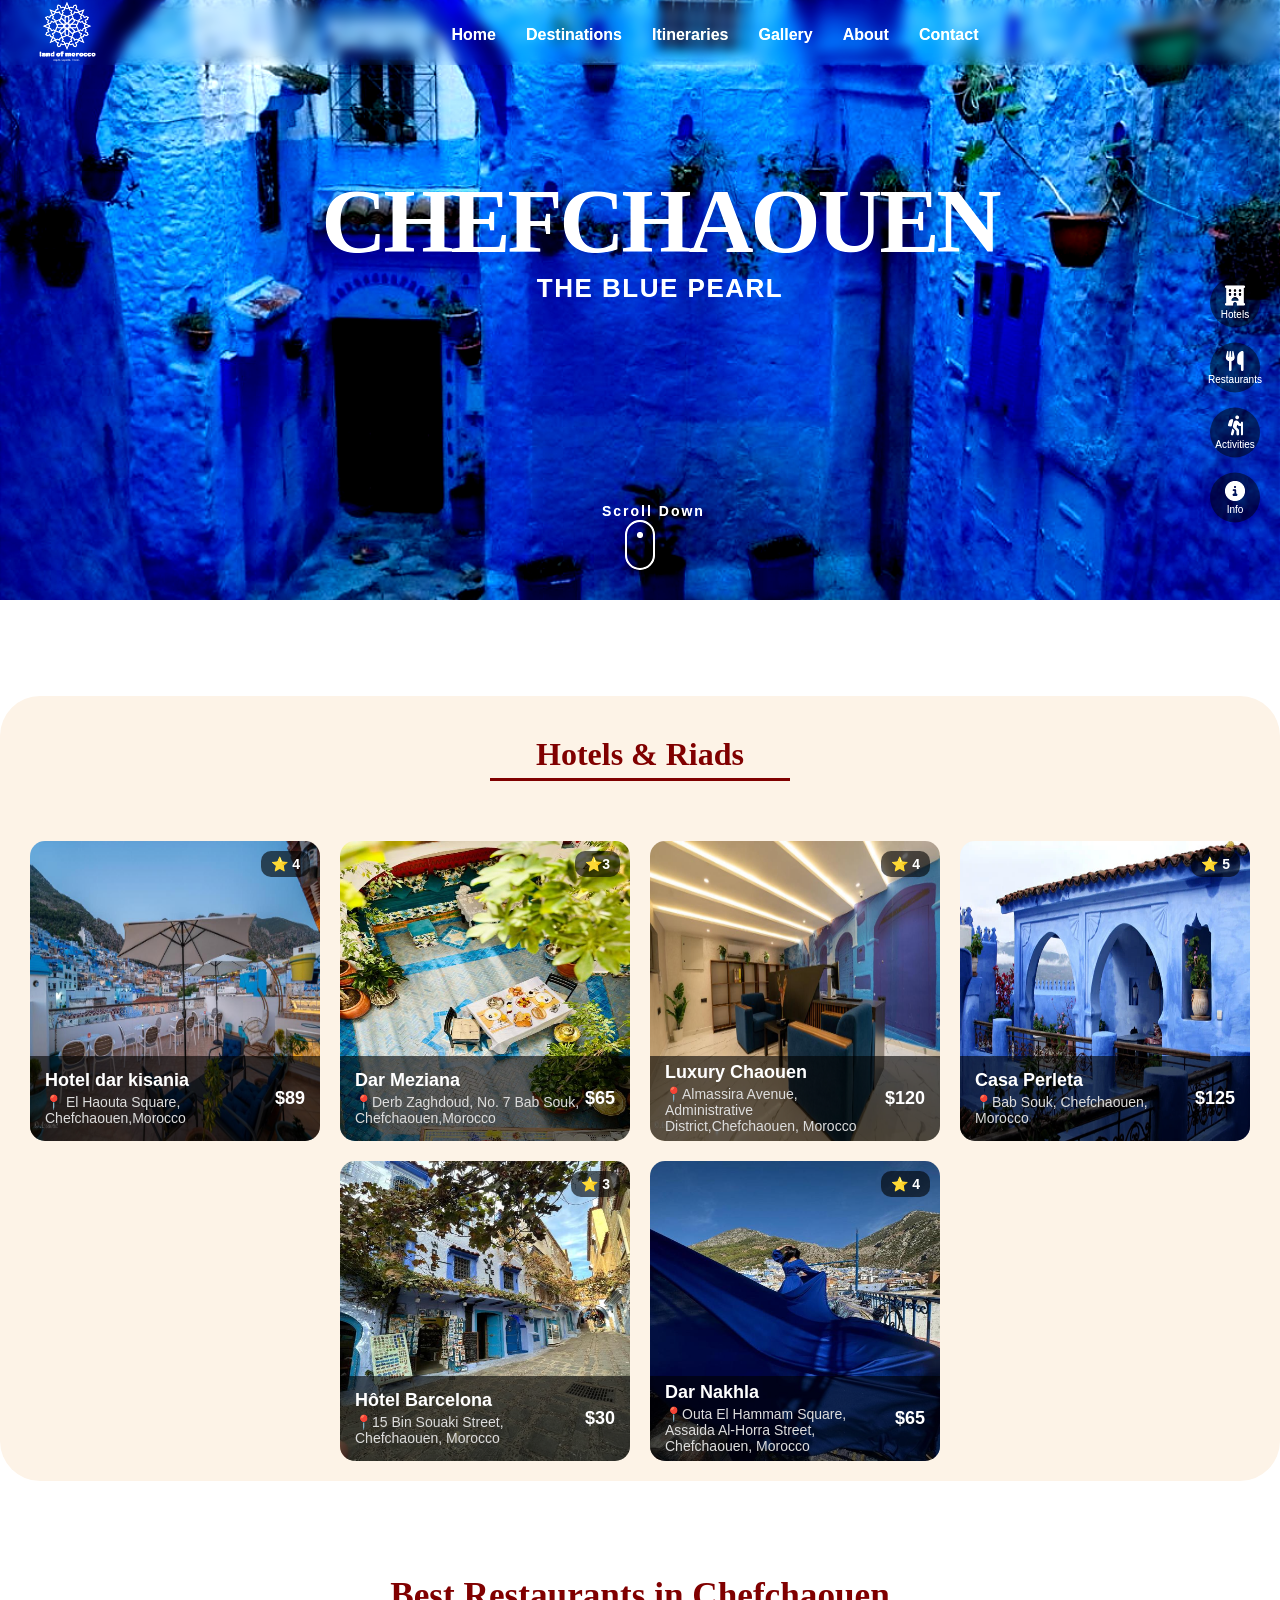
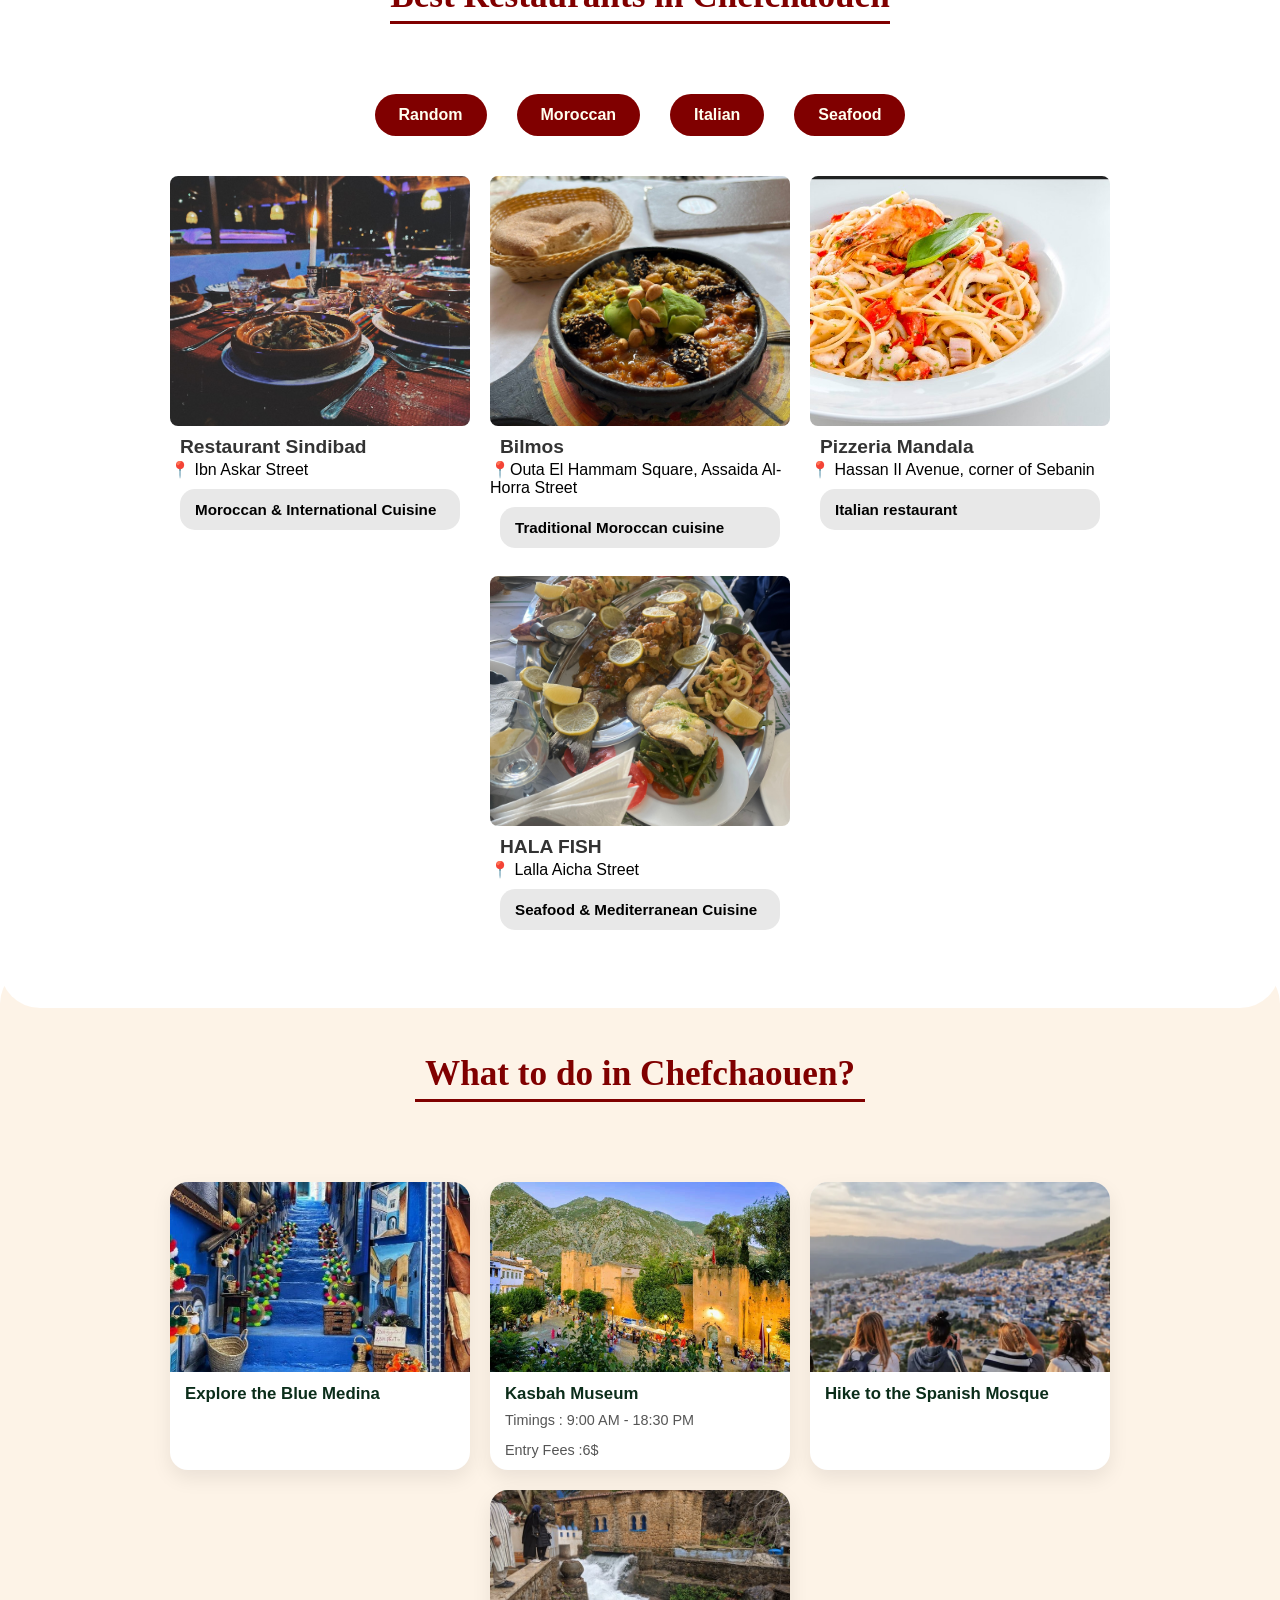
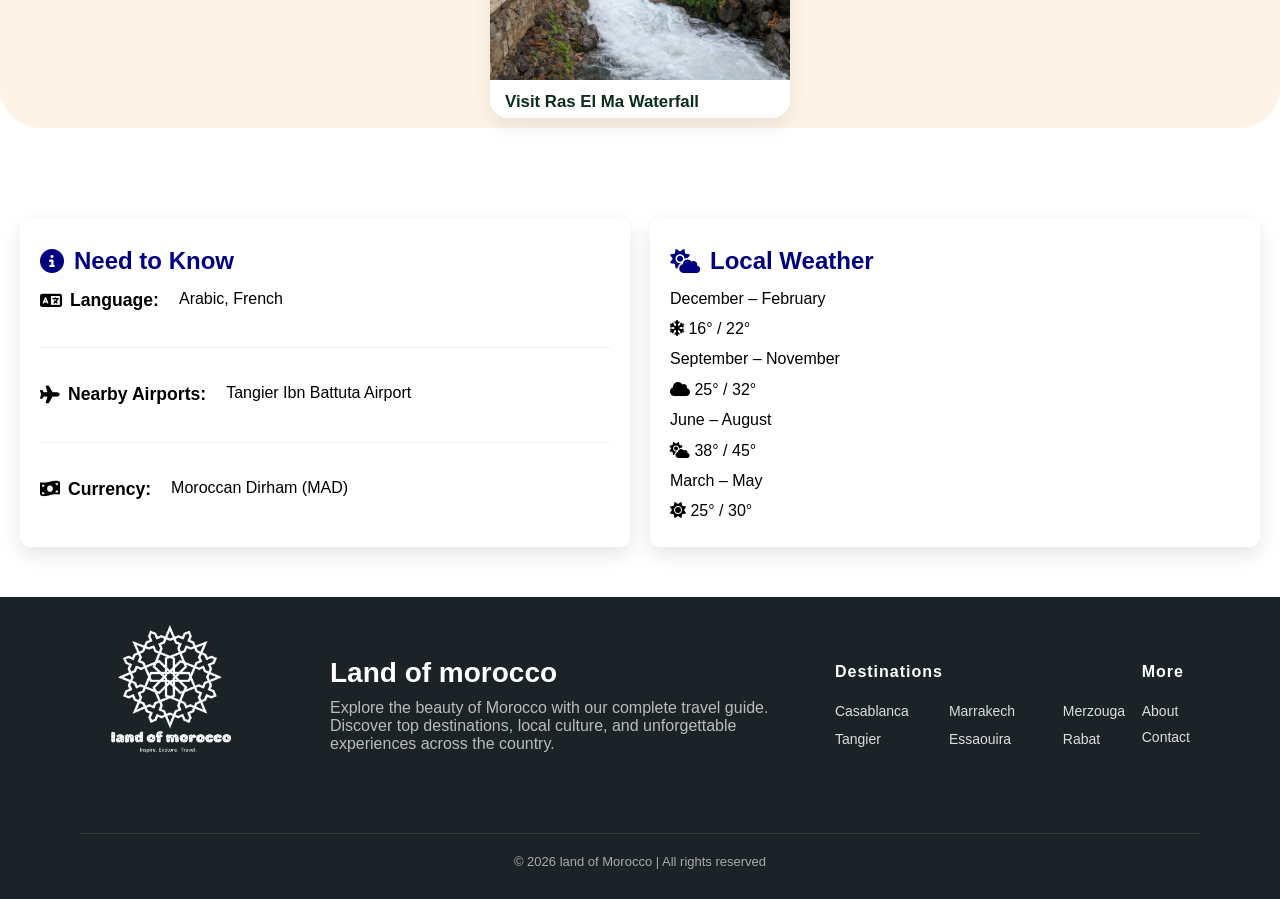
<file: chefchaouen.html>
<!DOCTYPE html>
<html lang="en">
<head>
  <link rel="stylesheet" href="https://cdnjs.cloudflare.com/ajax/libs/font-awesome/6.5.0/css/all.min.css">

  <meta charset="UTF-8">
  <title>CHEFCHAOUEN</title>
  <link rel="stylesheet" href="style.css">
</head>
<body class="casablanca-page">    
    <!-- Votre contenu header ici -->
    <header class="city-hero-content">
        <div style="
    background-image: url('images/slide128.webp');
    background-size: cover;
    background-position: center;
    background-repeat: no-repeat;
    width: 100%;
    height: 600px;
    position: absolute;
    top: 0;
    left: 0;
    z-index: 0;
  "></div>
  <div class="quick-menu">
  <a href="#hotel" title="Hotels">
    <i class="fa-solid fa-hotel"></i>
    <span>Hotels</span>
  </a>
  <a href="#restaurants" title="Restaurants">
    <i class="fa-solid fa-utensils"></i>
    <span>Restaurants</span>
  </a>
  <a href="#activities" title="Activities">
    <i class="fa-solid fa-person-hiking"></i>
    <span>Activities</span>
  </a>
  <a href="#destination-info" title="Need to Know">
    <i class="fa-solid fa-circle-info"></i>
    <span>Info</span>
  </a>
</div>

      <nav>
        <div class="nav-logo" style="margin-left: 80px;">
        <a href="#home">
            <img src="images/logo.png" alt="Morocco Travel Guide Logo">
        </a>
          </div>
        <ul>
         <li><a href="index.html" class="home">Home</a></li>
          <li><a href="index.html#destinationsList">Destinations</a></li>
          <li><a href="index.html#Itineraries">Itineraries</a></li>
        <li><a href="index.html#gallery">Gallery</a></li>
        <li><a href="index.html#about">About</a></li>
        <li><a href="index.html#contact">Contact</a></li>
        </ul>
      </nav>
      <div class="header-content">
        <h1>CHEFCHAOUEN</h1>
        <h2>The blue pearl</h2>
      </div>
      <a href="#hotel" class="scroll-down">
   <span class="scroll-text">Scroll Down</span>
  <span class="scroll-dot"></span>
</a>
    </header>
  <!--hotels section-->
 <section class="hotel" id="hotel">
      <h2 class="hotel-title">Hotels & Riads</h2>
  <div class="hotel-card-modern">
    <img src="images/slide129.jpg" alt="Hotel Casablanca">
    <!-- note -->
    <div class="hotel-rating">
      ⭐ 4
    </div>
    <!-- infos en bas -->
    <div class="hotel-info">
      <div class="hotel-text">
        <h3>Hotel dar kisania</h3>
        <p>📍 El Haouta Square, Chefchaouen,Morocco</p>
      </div>
      <div class="hotel-price">
        $89
      </div>
    </div>

  </div>
   <div class="hotel-card-modern">
    <img src="images/slide130.jpg" alt="Dar Meziana">
    <!-- note -->
    <div class="hotel-rating">
      ⭐3
    </div>

    <!-- infos en bas -->
    <div class="hotel-info">
      <div class="hotel-text">
        <h3>Dar Meziana</h3>
        <p>📍Derb Zaghdoud, No. 7 Bab Souk, Chefchaouen,Morocco</p>
      </div>
      <div class="hotel-price">
        $65
      </div>
    </div>

  </div>
 <div class="hotel-card-modern">
    <img src="images/slide131.jpg" alt="Hotel Casablanca">

    <!-- note -->
    <div class="hotel-rating">
      ⭐ 4
    </div>

    <!-- infos en bas -->
    <div class="hotel-info">
      <div class="hotel-text">
        <h3>Luxury Chaouen</h3>
        <p>📍Almassira Avenue, Administrative District,Chefchaouen, Morocco</p>
      </div>
      <div class="hotel-price">
        $120
      </div>
    </div>

  </div>
  <div class="hotel-card-modern">
    <img src="images/slide132.webp" alt="Casa Perleta">

    <!-- note -->
    <div class="hotel-rating">
      ⭐ 5
    </div>
    <!-- infos en bas -->
    <div class="hotel-info">
      <div class="hotel-text">
        <h3>Casa Perleta</h3>
        <p>📍Bab Souk, Chefchaouen, Morocco</p>
      </div>
      <div class="hotel-price">
        $125
      </div>
    </div>
  </div>
   <div class="hotel-card-modern">
    <img src="images/slide133.jpg" alt="Hotel Casablanca" width="300" height="600">

    <!-- note -->
    <div class="hotel-rating">
      ⭐ 3
    </div>

    <!-- infos en bas -->
    <div class="hotel-info">
      <div class="hotel-text">
        <h3>Hôtel Barcelona</h3>
        <p>📍15 Bin Souaki Street, Chefchaouen, Morocco</p>

      </div>
      <div class="hotel-price">
        $30
      </div>
    </div>

  </div>
  
  <div class="hotel-card-modern">
    <img src="images/slide134.jpg" alt="Hotel Casablanca">

    <!-- note -->
    <div class="hotel-rating">
      ⭐ 4
    </div>

    <!-- infos en bas -->
    <div class="hotel-info">
      <div class="hotel-text">
        <h3>Dar Nakhla</h3>
        <p>📍Outa El Hammam Square, Assaida Al-Horra Street, Chefchaouen, Morocco</p>
      </div>
      <div class="hotel-price">
        $65
      </div>
    </div>
  </div>
  </div>
</section>
 <section class="restaurants" id="restaurants">
  <h2 class="restaurants-title">Best Restaurants in Chefchaouen</h2>
  
  <div class="restaurant-wrapper">

    <!-- INPUTS (doivent être AVANT) -->
    <input type="radio" name="category" id="all-cat" checked>
    <input type="radio" name="category" id="moroccan-cat">
    <input type="radio" name="category" id="italian-cat">
    <input type="radio" name="category" id="seafood-cat">

    <!-- BOUTONS -->
    <div class="restaurant-filter">
      <label for="all-cat" class="filter-btn">Random</label>
      <label for="moroccan-cat" class="filter-btn">Moroccan</label>
      <label for="italian-cat" class="filter-btn">Italian</label>
      <label for="seafood-cat" class="filter-btn">Seafood</label>
    </div>

<div class="restaurants-container">
  <div class="restaurant-card moroccan">
    <img src="images/slide138.jpg" alt="Rick's Cafe">
    <h3>Restaurant Sindibad</h3>
    <h8>📍 Ibn Askar Street</h8>
    <p>Moroccan & International Cuisine</p>
  </div>
  <div class="restaurant-card moroccan">
    <img src="images/slide137.jpg" alt="Dar El Kaid">
    <h3>Bilmos</h3>
<h8>📍Outa El Hammam Square, Assaida Al-Horra Street</h8>
    <p>Traditional Moroccan cuisine</p>
  </div>
  <div class="restaurant-card italian">
    <img src="images/slide135.jpg" alt="Pomo Dolce">
    <h3>Pizzeria Mandala</h3>
    <h8>📍 Hassan II Avenue, corner of Sebanin</h8>
    <p>Italian restaurant</p>
  </div>

  <div class="restaurant-card seafood">
    <img src="images/slide136.jpg" alt="Le Cabestan">
    <h3>HALA FISH</h3>
    <h8>📍 Lalla Aicha Street</h8>
    <p>Seafood & Mediterranean Cuisine</p>
  </div>
</div>
  </div>
  </section>
  <section class="activities" id="activities">
  <h2 class="activities-title">What to do in Chefchaouen?</h2>
  <div class="activities-container">
    <div class="activity-card">
      <img src="images/slide139.jpg" alt="Hassan II Mosque">
      <h3> Explore the Blue Medina</h3>
    </div>
   
    <div class="activity-card">
      <img src="images/slide140.jpg" alt="arab league park">
  <h3>Kasbah Museum</h3>
      <p>Timings : 9:00 AM - 18:30 PM</p>
<p> Entry Fees :6$ </p>
    </div>
    <div class="activity-card">
      <img src="images/slide141.webp" alt="Old Medina">
      <h3>Hike to the Spanish Mosque</h3>
    </div>
    <div class="activity-card">
      <img src="images/slide142.jpg" alt="mahkama of pacha">
      <h3>Visit Ras El Ma Waterfall</h3>
    </div>
  </div>
  </section>
  <section class="destination-info" id="destination-info">
  <!-- NEED TO KNOW -->
  <div class="info-box">
    <h2><i class="fa-solid fa-circle-info"></i> Need to Know</h2>
    <div class="info-grid">
      <div class="info-item">
        <h4><i class="fa-solid fa-language"></i>Language:</h4>
        <p>Arabic, French</p>
      </div>
      <div class="info-item">
         <h4><i class="fa-solid fa-plane"></i>Nearby Airports:</h4>
        <p>Tangier Ibn Battuta Airport</p>
      </div>
      <div class="info-item">
        <h4><i class="fa-solid fa-money-bill-wave"></i>Currency:</h4>
        <p>Moroccan Dirham (MAD)</p>
      </div>
    </div>
  </div>
  <!-- LOCAL WEATHER -->
  <div class="info-box">
    <h2><i class="fa-solid fa-cloud-sun"></i> Local Weather</h2>

    <div class="weather-grid">
      <div class="weather-item">
        <p>December – February</p>
        <i class="fa-solid fa-snowflake"></i>
        <span class="temp">16° / 22°</span>
      </div>

      <div class="weather-item">
        <p>September – November</p>
        <i class="fa-solid fa-cloud"></i>
        <span class="temp">25° / 32°</span>
      </div>

      <div class="weather-item">
        <p>June – August </p>
        <i class="fa-solid fa-cloud-sun"></i>
        <span class="temp">38° / 45°</span>
      </div>
      <div class="weather-item">
         <p>March – May</p>
        <i class="fa-solid fa-sun"></i>
        <span class="temp">25° / 30°</span>
      </div>
  </div>

</section>
 <footer class="site-footer">
  <div class="footer-info">
      <!-- LOGO -->
    <div class="footer-logo">
      <img src="images/logo.png" alt="Logo Morocco">
    </div>
    <!-- COLONNE 1 -->
    <div class="footer-about">
      <h3>Land of morocco</h3>
      <p>Explore the beauty of Morocco with our complete travel guide. Discover top destinations, local culture, and unforgettable experiences across the country.</p>

    </div>
    <!-- COLONNE 2 -->
    <div class="footer-destination-block">
      <h4>Destinations</h4>
      <ul class="footer-destinations">
        <li><a href="casablanca.html">Casablanca</a></li>
        <li><a href="marrakech.html">Marrakech</a></li>
        <li><a href="Merzouga.html">Merzouga</a></li>
        <li><a href="Tangier.html">Tangier</a></li>
        <li><a href="Essaouira.html">Essaouira</a></li>
        <li><a href="Rabat.html">Rabat</a></li>
      </ul>
    </div>

    <!-- COLONNE 3 -->
    <div class="footer-more">
      <h4>More</h4>
      <ul class="footer-links">
        <li><a href="index.html#about">About</a></li>
        <li><a href="index.html#contact">Contact</a></li>
      </ul>
    </div>
  </div>
  <div class="footer-bottom">
    <p>© 2026 land of Morocco | All rights reserved</p>
  </div>
</footer>
</body>
</html>
</file>
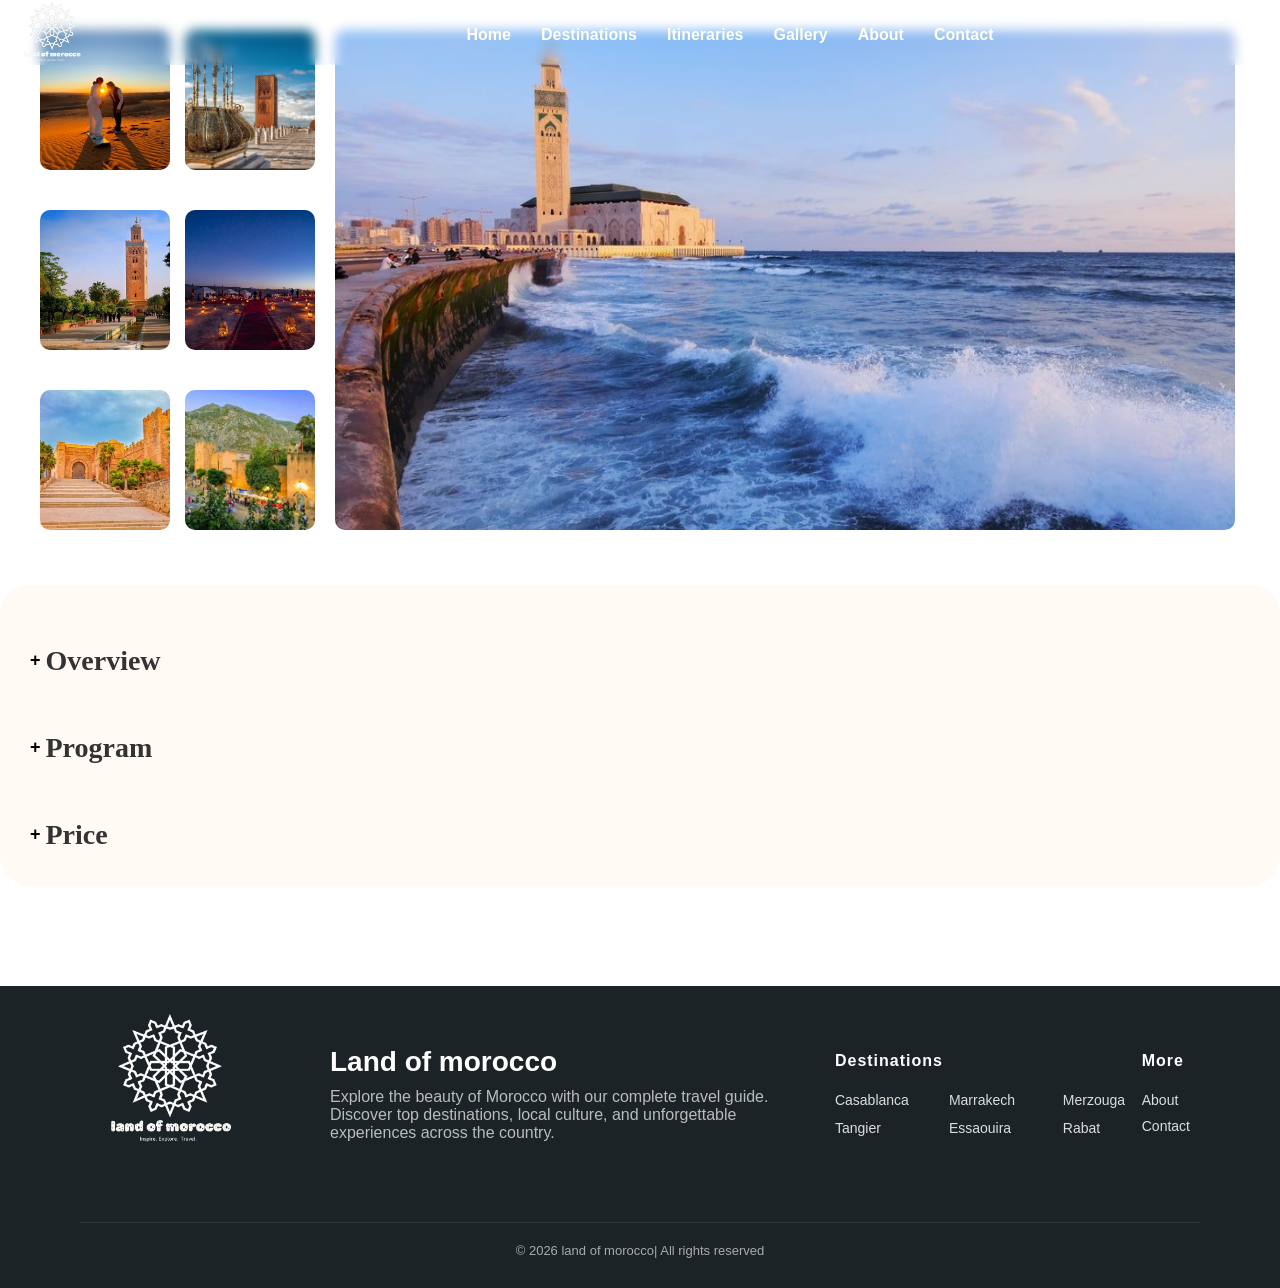
<file: genuine-morocco.html>
<!DOCTYPE html>
<html lang="en">
<head>
    <meta charset="UTF-8">
    <title>Genuine Morocco - 7 Days</title>
    <link rel="stylesheet" href="style.css">
</head>
<body>
 <nav >
        <ul>
            <div class="nav-logo" style="margin-left: 80px;">
        <a href="#home">
            <img src="images/logo.png" alt="Morocco Travel Guide Logo">
        </a>
          </div>
         <li><a href="index.html" class="home">Home</a></li>
          <li><a href="index.html#destinationsList">Destinations</a></li>
          <li><a href="index.html#Itineraries">Itineraries</a></li>
        <li><a href="index.html#gallery">Gallery</a></li>
        <li><a href="index.html#about">About</a></li>
        <li><a href="index.html#contact">Contact</a></li>
        </ul>
      </nav>
    <header>
    <section class="itinerary-details">
       <div class="image-gallery">
    <div class="small-images">
              <img src="images/slide64.jpg" alt="Image 2">
        <img src="images/slide103.jpg" alt="Image 2">
        <img src="images/slide149.jpg" alt="Image 3">
        <img src="images/slide67.jpg" alt="Image 4">
        <img src="images/slide102.jpg" alt="">
        <img src="images/slide140.jpg" alt="">
        
    </div>
    <div class="large-image">
        <img src="images/slide30.jpg" alt="Grande image">
    </div>
</div>
 </header>
        <section class="corps">
          <details>
        <summary><h2 style="  font-family: 'Georgia', serif;">Overview</h2></summary>
        <p>
           A week-long journey through Morocco’s imperial heritage, medinas, Atlas passes, and the Sahara. Begin on the Atlantic in Casablanca and Rabat, delve into the spiritual heart of Fes, cross to the dunes of Erg Chebbi for sunset, and traverse oases and ksars before concluding in Marrakech.

 
        </p>
       </details>
       <details>
        <summary><h2>Program</h2></summary>

        <ul>
            <li><strong>Day 1:</strong> Arrival in Marrakech</li>
            <li><strong>Day 2:</strong> Visit Marrakech city</li>
            <li><strong>Day 3:</strong> Travel to Ouarzazate</li>
            <li><strong>Day 4:</strong> Dades Valley & Todra Gorges</li>
            <li><strong>Day 5:</strong> Sahara Desert experience</li>
            <li><strong>Day 6:</strong> Return to Marrakech</li>
            <li><strong>Day 7:</strong> Departure</li>
        </ul>
</details>
<details>
       <summary> <h2>Price</h2></summary>
        <p>From €850 per person</p>
        </details>
</section>
        <footer class="site-footer">
  <div class="footer-info">
      <!-- LOGO -->
    <div class="footer-logo">
      <img src="images/logo.png" alt="Logo Morocco">
    </div>
    <!-- COLONNE 1 -->
    <div class="footer-about">
      <h3>Land of morocco</h3>
      <p>Explore the beauty of Morocco with our complete travel guide. Discover top destinations, local culture, and unforgettable experiences across the country.</p>

    </div>
    <!-- COLONNE 2 -->
    <div class="footer-destination-block">
      <h4>Destinations</h4>
      <ul class="footer-destinations">
        <li><a href="casablanca.html">Casablanca</a></li>
        <li><a href="marrakech.html">Marrakech</a></li>
        <li><a href="Merzouga.html">Merzouga</a></li>
        <li><a href="Tangier.html">Tangier</a></li>
        <li><a href="Essaouira.html">Essaouira</a></li>
        <li><a href="Rabat.html">Rabat</a></li>
      </ul>
    </div>

    <!-- COLONNE 3 -->
    <div class="footer-more">
      <h4>More</h4>
      <ul class="footer-links">
        <li><a href="index.html#about">About</a></li>
        <li><a href="index.html#contact">Contact</a></li>
      </ul>
    </div>
  </div>
  <div class="footer-bottom">
    <p>© 2026 land of morocco| All rights reserved</p>
  </div>
</footer>
</file>
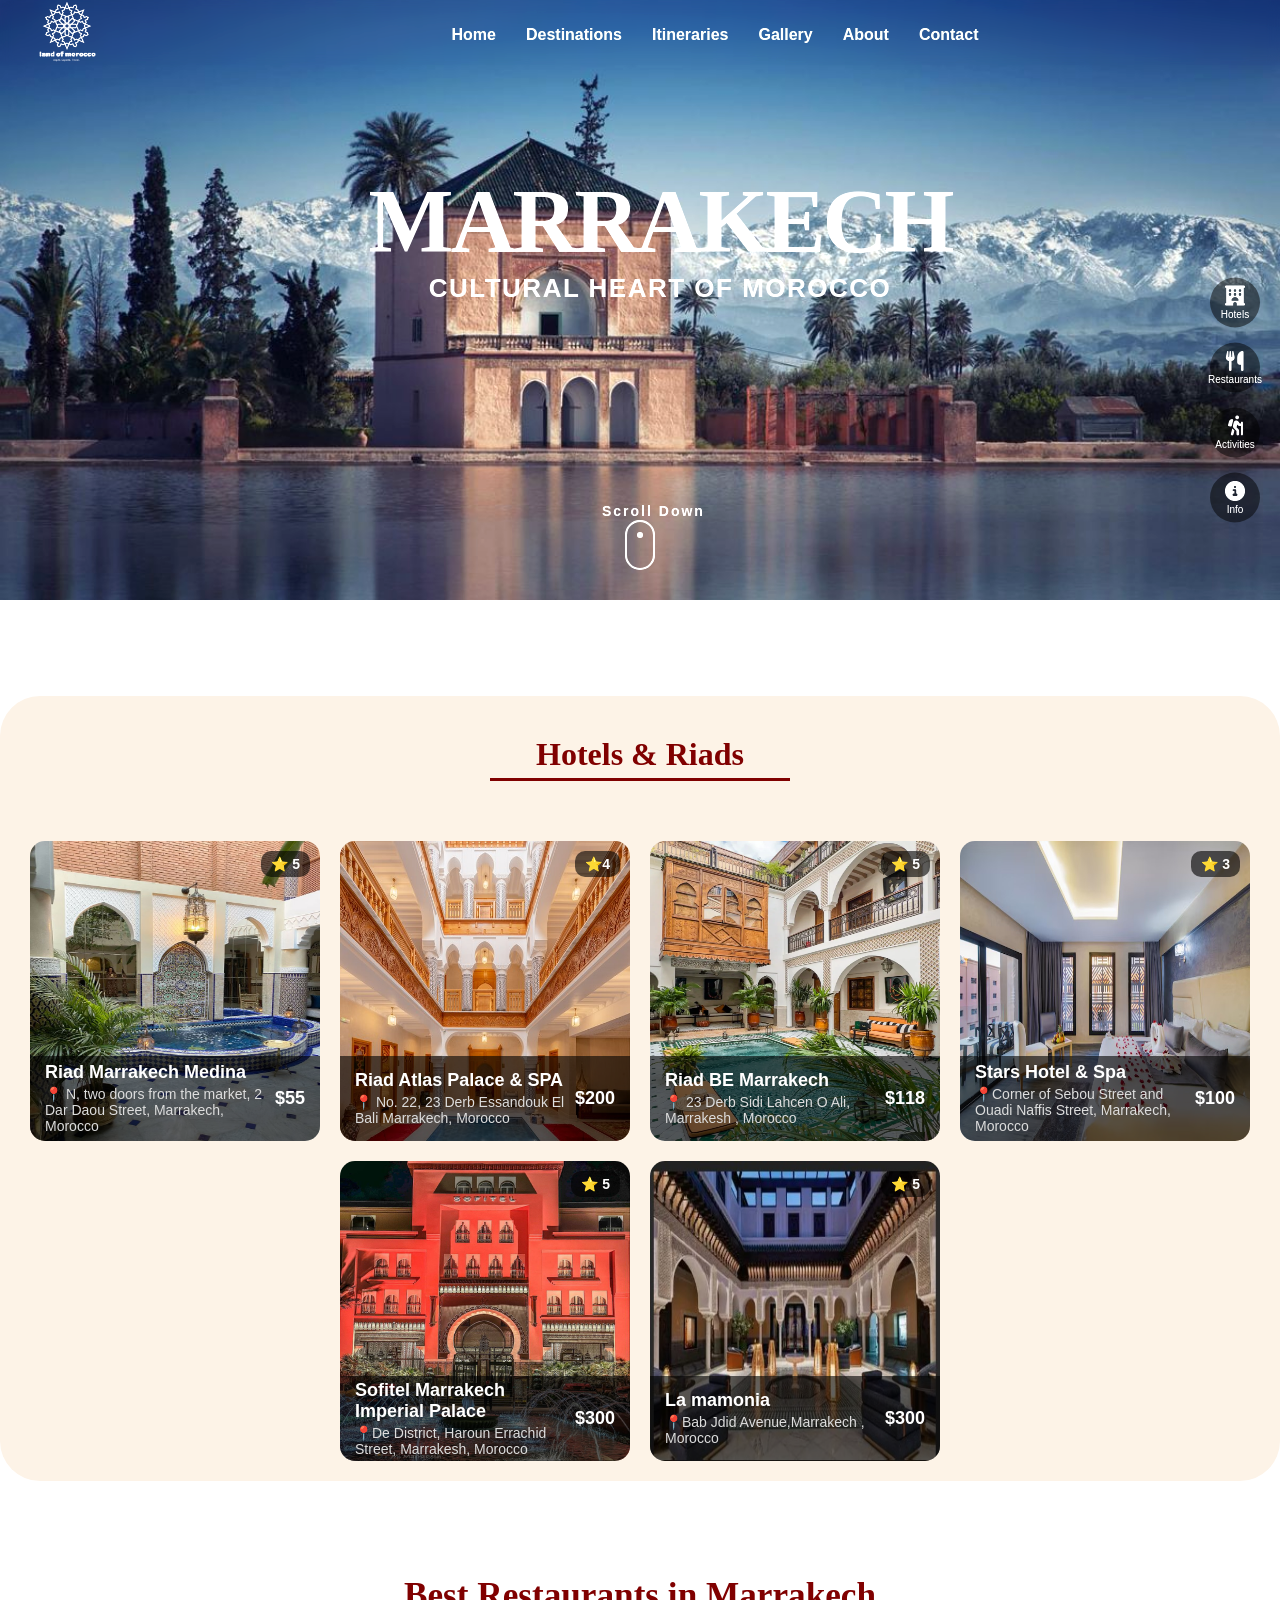
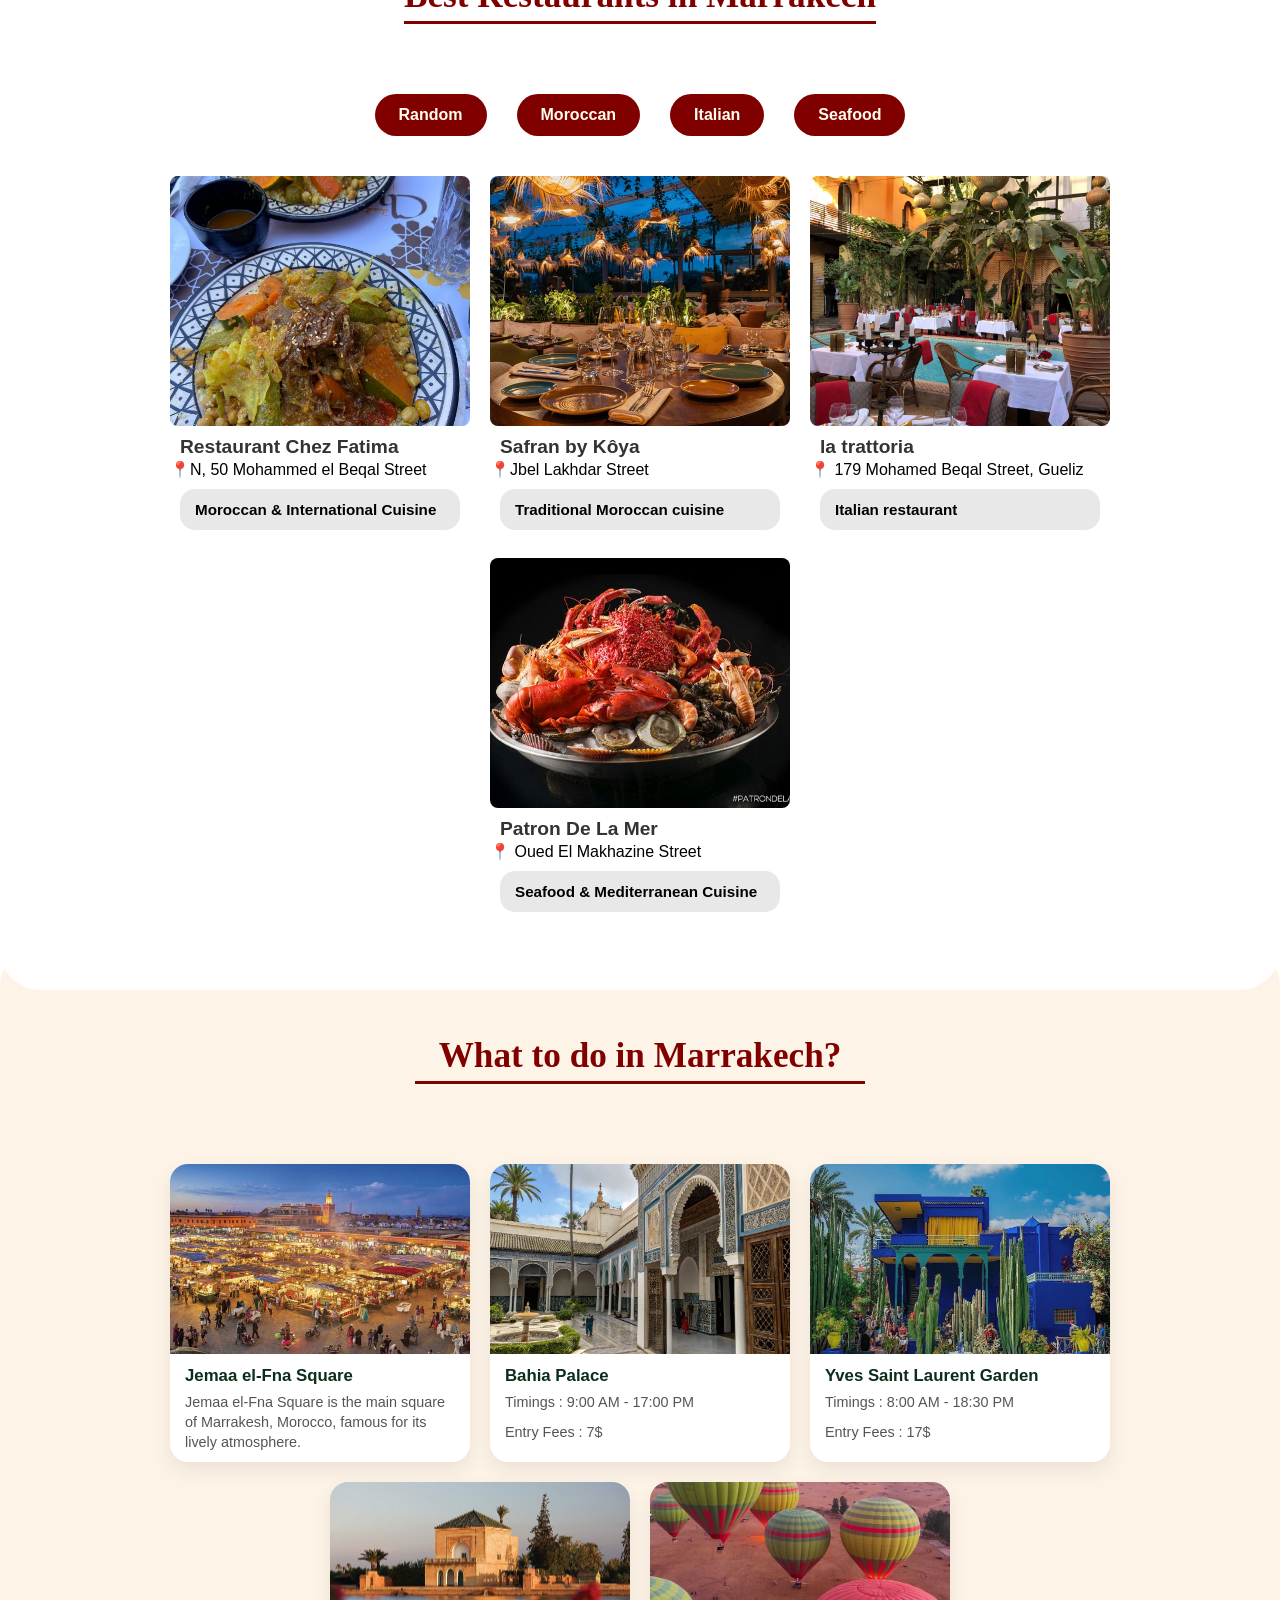
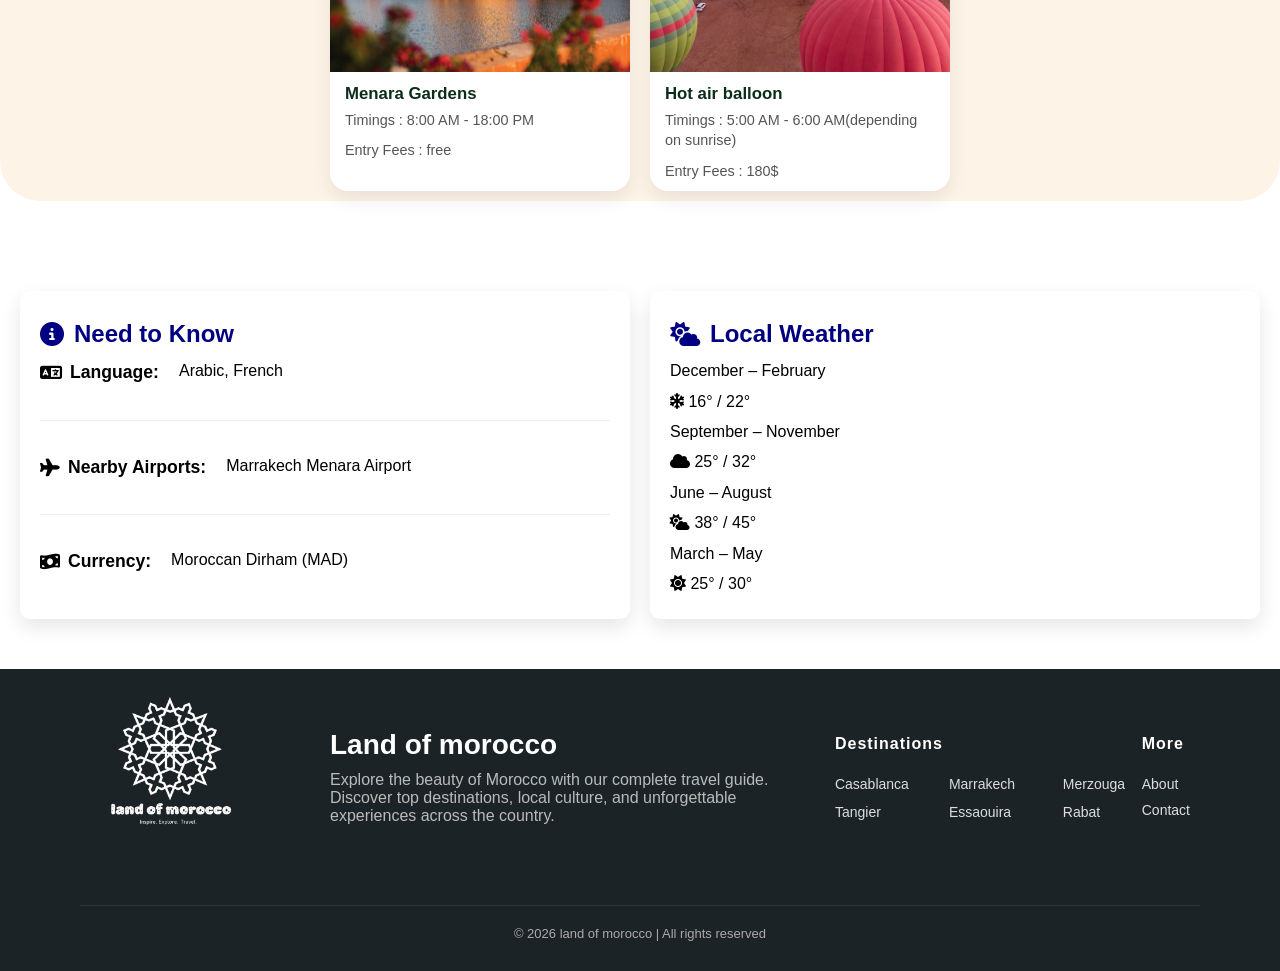
<file: marrakech.html>
<!DOCTYPE html>
<html lang="en">
<head>
  <link rel="stylesheet" href="https://cdnjs.cloudflare.com/ajax/libs/font-awesome/6.5.0/css/all.min.css">

  <meta charset="UTF-8">
  <title>Marrakech</title>
  <link rel="stylesheet" href="style.css">
</head>
<body class="casablanca-page">    
    <!-- Votre contenu header ici -->
    <header class="city-hero-content">
        <div style="
    background-image: url('images/slide108.webp');
    background-size: cover;
    background-position: center;
    background-repeat: no-repeat;
    width: 100%;
    height: 600px;
    position: absolute;
    top: 0;
    left: 0;
    z-index: 0;
  "></div>
  <div class="quick-menu">
  <a href="#hotel" title="Hotels">
    <i class="fa-solid fa-hotel"></i>
    <span>Hotels</span>
  </a>
  <a href="#restaurants" title="Restaurants">
    <i class="fa-solid fa-utensils"></i>
    <span>Restaurants</span>
  </a>
  <a href="#activities" title="Activities">
    <i class="fa-solid fa-person-hiking"></i>
    <span>Activities</span>
  </a>
  <a href="#destination-info" title="Need to Know">
    <i class="fa-solid fa-circle-info"></i>
    <span>Info</span>
  </a>
</div>

      <nav>
        <div class="nav-logo" style="margin-left: 80px;">
        <a href="#home">
            <img src="images/logo.png" alt="Morocco Travel Guide Logo">
        </a>
          </div>
        <ul>
         <li><a href="index.html" class="home">Home</a></li>
          <li><a href="index.html#destinationsList">Destinations</a></li>
          <li><a href="index.html#Itineraries">Itineraries</a></li>
        <li><a href="index.html#gallery">Gallery</a></li>
        <li><a href="index.html#about">About</a></li>
        <li><a href="index.html#contact">Contact</a></li>
        </ul>
      </nav>
      <div class="header-content">
        <h1 style="color: #F5F5F5;">MARRAKECH</h1>
        <h2 style="color: #F5F5F5;">Cultural heart of Morocco</h2>
      </div>
      <a href="#hotel" class="scroll-down">
   <span class="scroll-text">Scroll Down</span>
  <span class="scroll-dot"></span>
</a>
    </header>
  <!--hotels section-->
 <section class="hotel" id="hotel">
      <h2 class="hotel-title">Hotels & Riads</h2>
  <div class="hotel-card-modern">
    <img src="images/slide109.jpg" alt="Riad Marrakech Medina">
    <!-- note -->
    <div class="hotel-rating">
      ⭐ 5
    </div>
    <!-- infos en bas -->
    <div class="hotel-info">
      <div class="hotel-text">
        <h3>Riad Marrakech Medina</h3>
        <p>📍 N, two doors from the market, 2 Dar Daou Street, Marrakech, Morocco</p>

      </div>
      <div class="hotel-price">
        $55
      </div>
    </div>

  </div>
   <div class="hotel-card-modern">
    <img src="images/slide110.jpg" alt="Hotel Casablanca">

    <!-- note -->
    <div class="hotel-rating">
      ⭐4
    </div>

    <!-- infos en bas -->
    <div class="hotel-info">
      <div class="hotel-text">
        <h3>Riad Atlas Palace & SPA</h3>
        <p>📍 No. 22, 23 Derb Essandouk El Bali  Marrakech, Morocco</p>

      </div>
      <div class="hotel-price">
        $200
      </div>
    </div>

  </div>
 <div class="hotel-card-modern">
    <img src="images/slide111.webp" alt="Hotel Casablanca">

    <!-- note -->
    <div class="hotel-rating">
      ⭐ 5
    </div>

    <!-- infos en bas -->
    <div class="hotel-info">
      <div class="hotel-text">
        <h3>Riad BE Marrakech</h3>
        <p>📍 23 Derb Sidi Lahcen O Ali, Marrakesh , Morocco</p>
      </div>
      <div class="hotel-price">
        $118
      </div>
    </div>

  </div>
  <div class="hotel-card-modern">
    <img src="images/slide112.jpg" alt="Hotel Casablanca">

    <!-- note -->
    <div class="hotel-rating">
      ⭐ 3
    </div>
    <!-- infos en bas -->
    <div class="hotel-info">
      <div class="hotel-text">
        <h3>Stars Hotel & Spa</h3>
        <p>📍Corner of Sebou Street and Ouadi Naffis Street, Marrakech, Morocco</p>

      </div>
      <div class="hotel-price">
        $100
      </div>
    </div>
  </div>
   <div class="hotel-card-modern">
    <img src="images/slide113.jpg" alt="Hotel Casablanca" width="300" height="600">

    <!-- note -->
    <div class="hotel-rating">
      ⭐ 5
    </div>
    <!-- infos en bas -->
    <div class="hotel-info">
      <div class="hotel-text">
        <h3>Sofitel Marrakech Imperial Palace</h3>
        <p>📍De District, Haroun Errachid Street, Marrakesh, Morocco</p>

      </div>
      <div class="hotel-price">
        $300
      </div>
    </div>
  </div>
  
  <div class="hotel-card-modern">
    <img src="images/slide114.jpg" alt="Hotel Casablanca">

    <!-- note -->
    <div class="hotel-rating">
      ⭐ 5
    </div>
    <!-- infos en bas -->
    <div class="hotel-info">
      <div class="hotel-text">
        <h3>La mamonia</h3>
        <p>📍Bab Jdid Avenue,Marrakech , Morocco</p>

      </div>
      <div class="hotel-price">
        $300
      </div>
    </div>

  </div>
</section>
 <section class="restaurants" id="restaurants">
  <h2 class="restaurants-title">Best Restaurants in Marrakech</h2>
  
  <div class="restaurant-wrapper">
    <input type="radio" name="category" id="all-cat" checked>
    <input type="radio" name="category" id="moroccan-cat">
    <input type="radio" name="category" id="italian-cat">
    <input type="radio" name="category" id="seafood-cat">

    <!-- BOUTONS -->
    <div class="restaurant-filter">
      <label for="all-cat" class="filter-btn">Random</label>
      <label for="moroccan-cat" class="filter-btn">Moroccan</label>
      <label for="italian-cat" class="filter-btn">Italian</label>
      <label for="seafood-cat" class="filter-btn">Seafood</label>
    </div>

<div class="restaurants-container">
  <div class="restaurant-card moroccan">
    <img src="images/slide115.jpg" alt="Rick's Cafe">
    <h3>Restaurant Chez Fatima</h3>
    <h8>📍N, 50 Mohammed el Beqal Street</h8>
    <p>Moroccan & International Cuisine</p>
  </div>
  <div class="restaurant-card moroccan">
    <img src="images/slide116.jpg" alt="Dar El Kaid">
    <h3>Safran by Kôya</h3>
<h8>📍Jbel Lakhdar Street</h8>
    <p>Traditional Moroccan cuisine</p>
  </div>
  <div class="restaurant-card italian">
    <img src="images/slide117.jpg" alt="Pomo Dolce">
    <h3>la trattoria</h3>
    <h8>📍 179 Mohamed Beqal Street, Gueliz</h8>
    <p>Italian restaurant</p>
  </div>

  <div class="restaurant-card seafood">
    <img src="images/slide118.jpg" alt="Le Cabestan">
    <h3>Patron De La Mer</h3>
    <h8>📍 Oued El Makhazine Street</h8>
    <p>Seafood & Mediterranean Cuisine</p>
  </div>
</div>
  </div>
  </section>
  <section class="activities" id="activities">
  <h2 class="activities-title">What to do in Marrakech?</h2>
  <div class="activities-container">
    <div class="activity-card">
      <img src="images/slide119.jpg" alt="Jemaa el-Fna Square">
      <h3> Jemaa el-Fna Square</h3>
      <p>Jemaa el-Fna Square is the main square of Marrakesh, Morocco, famous for its lively atmosphere.</p>
    </div>
   
    <div class="activity-card">
      <img src="images/slide120.jpg" alt="Bahia Palace">
  <h3>Bahia Palace</h3>
    <p>Timings : 9:00 AM - 17:00 PM</p>
<p>  Entry Fees : 7$</p>

    </div>
    <div class="activity-card">
      <img src="images/slide121.jpg" alt="Yves Saint Laurent Garden">
      <h3>Yves Saint Laurent Garden</h3>
        <p>Timings : 8:00 AM - 18:30 PM</p>
<p>  Entry Fees : 17$</p>
    </div>
    <div class="activity-card">
      <img src="images/slide122.jpg" alt="Menara Gardens">
      <h3>Menara Gardens</h3>
        <p>Timings : 8:00 AM - 18:00 PM</p>
<p>  Entry Fees : free</p>
    </div>
    <div class="activity-card">
      <img src="images/slide123.jpg" alt="Hot air balloon">
      <h3>Hot air balloon</h3>
      <p>Timings : 5:00 AM - 6:00 AM(depending on sunrise)</p>
      <p>Entry Fees : 180$</p>
    </div>
    
  </div>
  </section>
    <section class="destination-info" id="destination-info">
  <!-- NEED TO KNOW -->
  <div class="info-box">
    <h2><i class="fa-solid fa-circle-info"></i> Need to Know</h2>
    <div class="info-grid">
      <div class="info-item">
        <h4><i class="fa-solid fa-language"></i>Language:</h4>
        <p>Arabic, French</p>
      </div>
      <div class="info-item">
         <h4><i class="fa-solid fa-plane"></i>Nearby Airports:</h4>
        <p>Marrakech Menara Airport</p>
      </div>
      <div class="info-item">
        <h4><i class="fa-solid fa-money-bill-wave"></i>Currency:</h4>
        <p>Moroccan Dirham (MAD)</p>
      </div>
    </div>
  </div>
  <!-- LOCAL WEATHER -->
  <div class="info-box">
    <h2><i class="fa-solid fa-cloud-sun"></i> Local Weather</h2>

    <div class="weather-grid">
      <div class="weather-item">
        <p>December – February</p>
        <i class="fa-solid fa-snowflake"></i>
        <span class="temp">16° / 22°</span>
      </div>

      <div class="weather-item">
        <p>September – November</p>
        <i class="fa-solid fa-cloud"></i>
        <span class="temp">25° / 32°</span>
      </div>

      <div class="weather-item">
        <p>June – August </p>
        <i class="fa-solid fa-cloud-sun"></i>
        <span class="temp">38° / 45°</span>
      </div>
      <div class="weather-item">
         <p>March – May</p>
        <i class="fa-solid fa-sun"></i>
        <span class="temp">25° / 30°</span>
      </div>
  </div>
</section>
 <footer class="site-footer">
  <div class="footer-info">
      <!-- LOGO -->
    <div class="footer-logo">
      <img src="images/logo.png" alt="Logo Morocco">
    </div>
    <!-- COLONNE 1 -->
    <div class="footer-about">
      <h3>Land of morocco</h3>
      <p>Explore the beauty of Morocco with our complete travel guide. Discover top destinations, local culture, and unforgettable experiences across the country.</p>

    </div>
    <!-- COLONNE 2 -->
    <div class="footer-destination-block">
      <h4>Destinations</h4>
      <ul class="footer-destinations">
        <li><a href="casablanca.html">Casablanca</a></li>
        <li><a href="marrakech.html">Marrakech</a></li>
        <li><a href="Merzouga.html">Merzouga</a></li>
        <li><a href="Tangier.html">Tangier</a></li>
        <li><a href="Essaouira.html">Essaouira</a></li>
        <li><a href="Rabat.html">Rabat</a></li>
      </ul>
    </div>

    <!-- COLONNE 3 -->
    <div class="footer-more">
      <h4>More</h4>
      <ul class="footer-links">
         <li><a href="index.html#about">About</a></li>
        <li><a href="index.html#contact">Contact</a></li>
      </ul>
    </div>
  </div>
  <div class="footer-bottom">
    <p>© 2026 land of morocco  | All rights reserved</p>
  </div>
</footer>
</body>
</html>
</file>
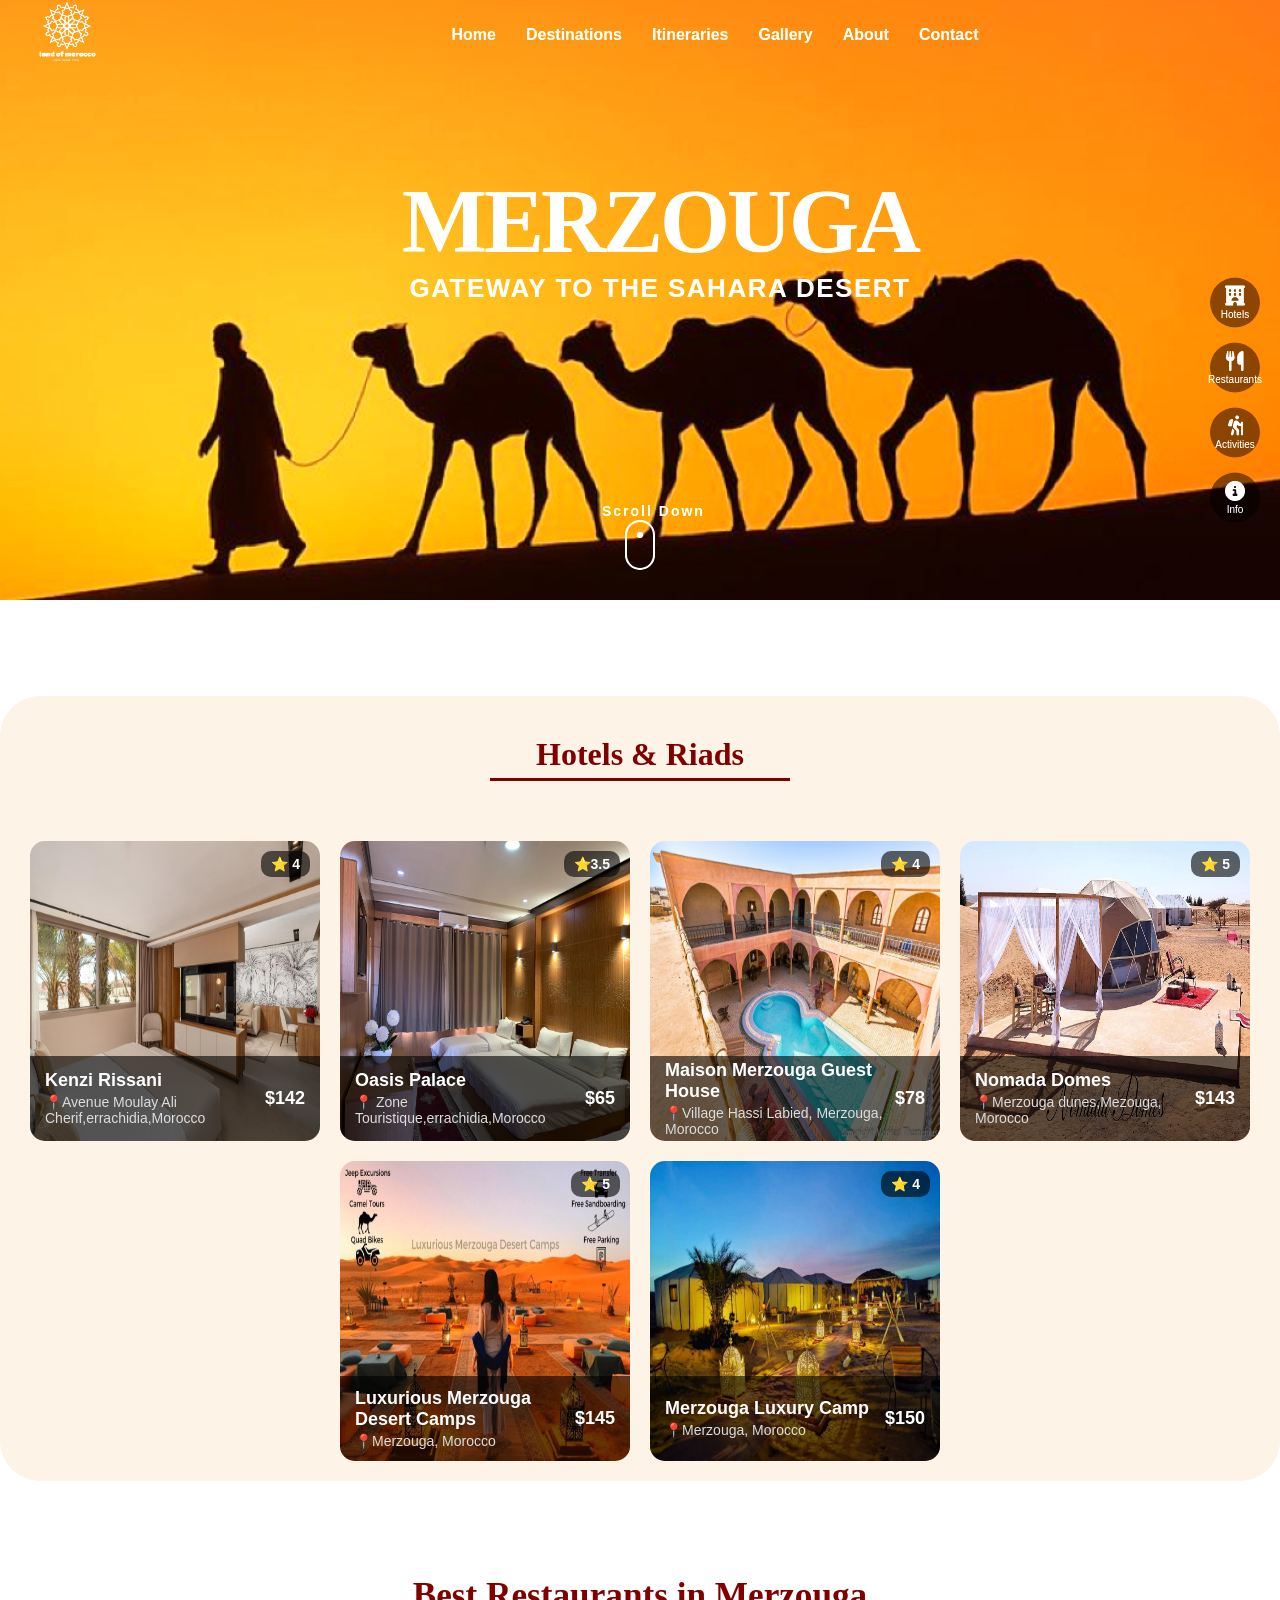
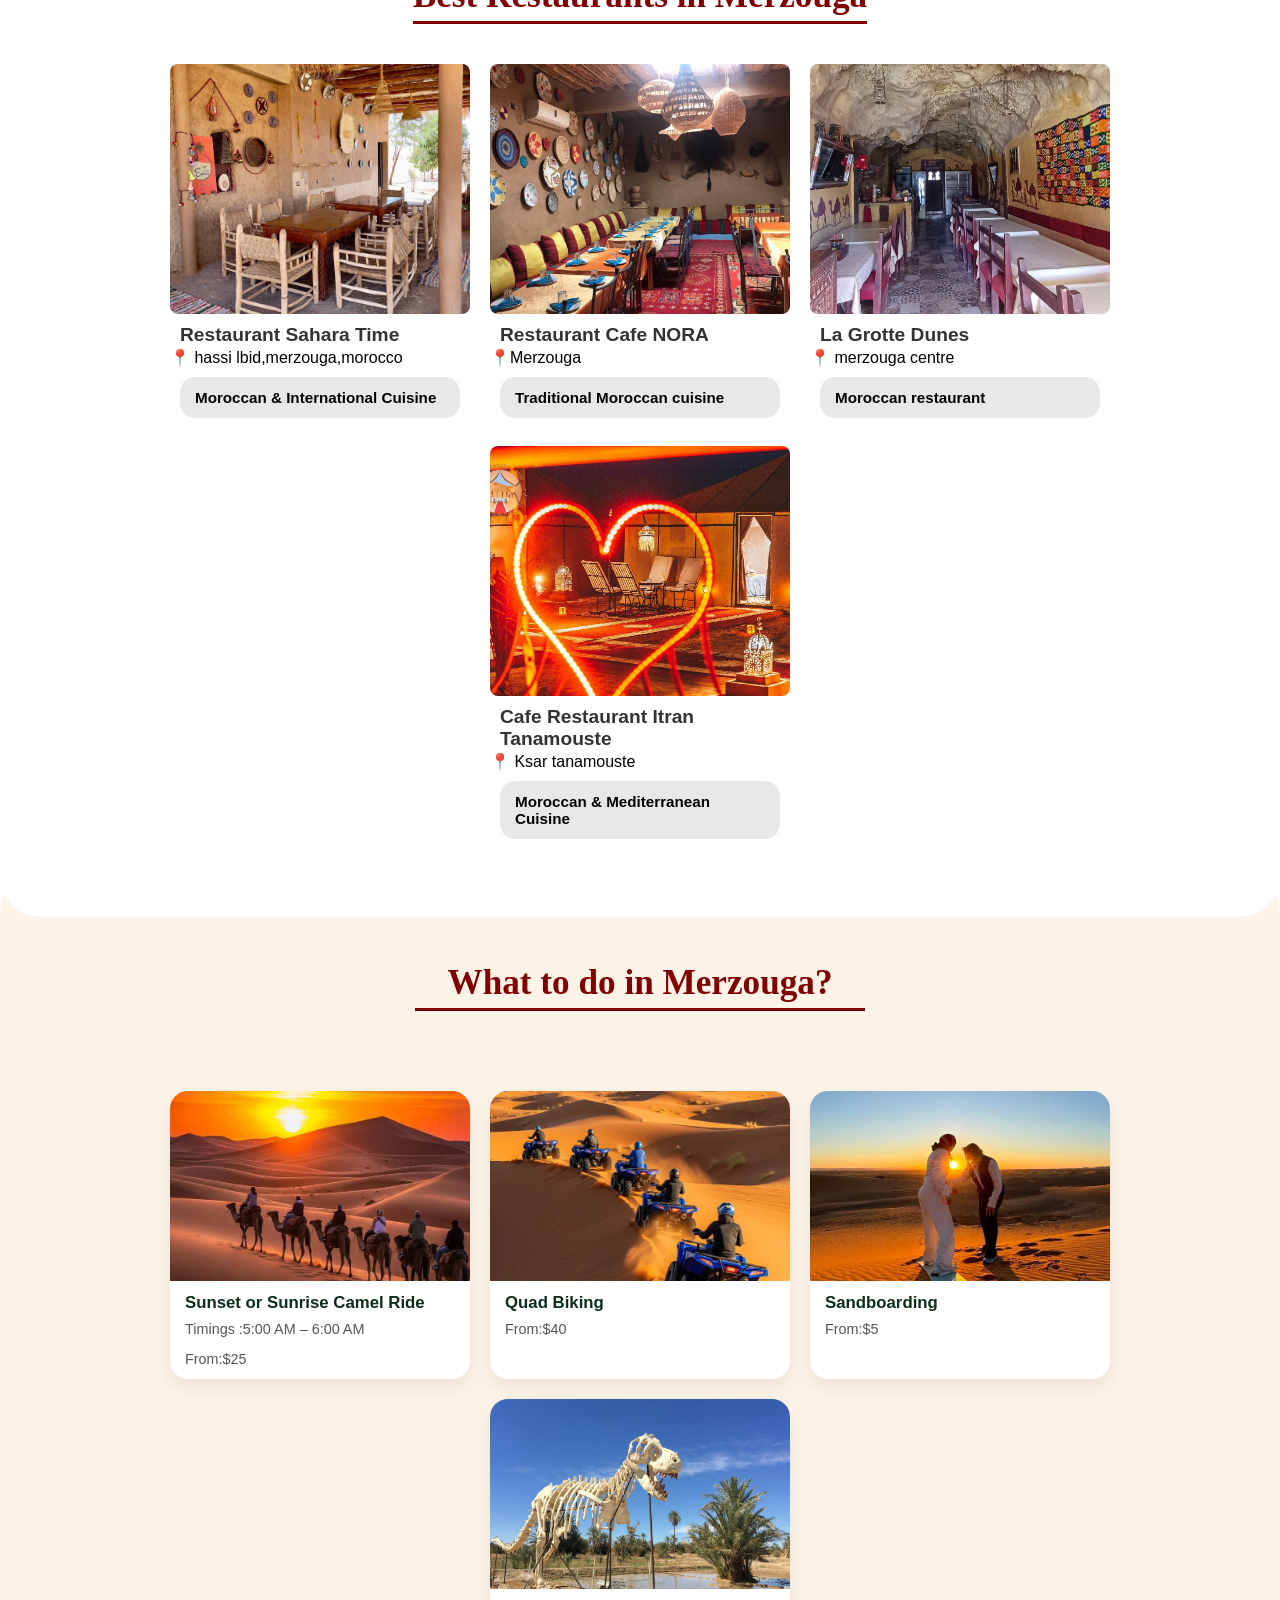
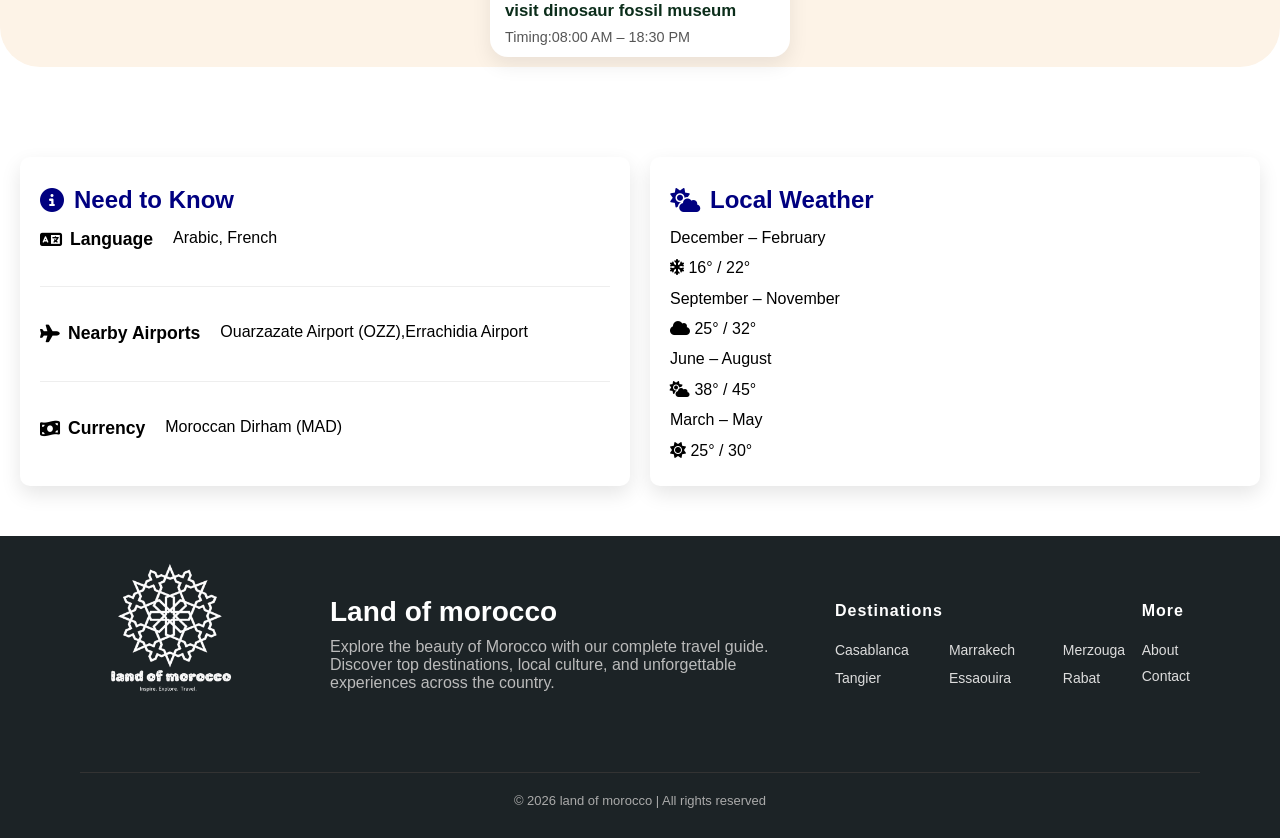
<file: merzouga.html>
<!DOCTYPE html>
<html lang="en">
<head>
  <link rel="stylesheet" href="https://cdnjs.cloudflare.com/ajax/libs/font-awesome/6.5.0/css/all.min.css">
  <meta charset="UTF-8">
  <title>MERZOUGA</title>
  <link rel="stylesheet" href="style.css">
</head>
<body class="casablanca-page">    
    <!-- Votre contenu header ici -->
    <header class="city-hero-content">
        <div style="
    background-image: url('images/slide67 (2).webp');
    background-size: cover;
    background-position: center;
    background-repeat: no-repeat;
    width: 1300px;
    height: 600px;
    position: absolute;
    top: 0;
    left: 0;
    z-index: 0;
  "></div>
 <div class="quick-menu">
  <a href="#hotel" title="Hotels">
    <i class="fa-solid fa-hotel"></i>
    <span>Hotels</span>
  </a>
  <a href="#restaurants" title="Restaurants">
    <i class="fa-solid fa-utensils"></i>
    <span>Restaurants</span>
  </a>
  <a href="#activities" title="Activities">
    <i class="fa-solid fa-person-hiking"></i>
    <span>Activities</span>
  </a>
  <a href="#destination-info" title="Need to Know">
    <i class="fa-solid fa-circle-info"></i>
    <span>Info</span>
  </a>
</div>
      <nav>
         <div class="nav-logo" style="margin-left: 80px;">
        <a href="#home">
            <img src="images/logo.png" alt="Morocco Travel Guide Logo">
        </a>
          </div>
        <ul>
         <li><a href="index.html" class="home">Home</a></li>
          <li><a href="index.html#destinationsList">Destinations</a></li>
          <li><a href="index.html#Itineraries">Itineraries</a></li>
        <li><a href="index.html#gallery">Gallery</a></li>
        <li><a href="index.html#about">About</a></li>
        <li><a href="index.html#contact">Contact</a></li>
        </ul>
      </nav>
      <div class="header-content">
        <h1>MERZOUGA</h1>
        <h2>Gateway to the Sahara Desert</h2>
      </div>
      <a href="#hotel" class="scroll-down">
   <span class="scroll-text">Scroll Down</span>
  <span class="scroll-dot"></span>
</a>
    </header>
  <!--hotels section-->
 <section class="hotel" id="hotel">
      <h2 class="hotel-title">Hotels & Riads</h2>
  <div class="hotel-card-modern">
    <img src="images/slide53.jpg" alt="Hotel Casablanca">
    <!-- note -->
    <div class="hotel-rating">
      ⭐ 4
    </div>
    <!-- infos en bas -->
    <div class="hotel-info">
      <div class="hotel-text">
        <h3>Kenzi Rissani</h3>
        <p>📍Avenue Moulay Ali Cherif,errachidia,Morocco</p>
      </div>
      <div class="hotel-price">
        $142
      </div>
    </div>
  </div>
   <div class="hotel-card-modern">
    <img src="images/slide54.webp" alt="Hotel Casablanca">

    <!-- note -->
    <div class="hotel-rating">
      ⭐3.5
    </div>

    <!-- infos en bas -->
    <div class="hotel-info">
      <div class="hotel-text">
        <h3> Oasis Palace</h3>
        <p>📍 Zone Touristique,errachidia,Morocco</p>

      </div>
      <div class="hotel-price">
        $65
      </div>
    </div>

  </div>
 <div class="hotel-card-modern">
    <img src="images/slide56.jpg" alt="Hotel Casablanca">
    <!-- note -->
    <div class="hotel-rating">
      ⭐ 4
    </div>
    <!-- infos en bas -->
    <div class="hotel-info">
      <div class="hotel-text">
        <h3>Maison Merzouga Guest House</h3>
        <p>📍Village Hassi Labied, Merzouga, Morocco</p>

      </div>
      <div class="hotel-price">
        $78
      </div>
    </div>

  </div>
  <div class="hotel-card-modern">
    <img src="images/slide57.jpg" alt="Hotel Casablanca">

    <!-- note -->
    <div class="hotel-rating">
      ⭐ 5
    </div>
    <!-- infos en bas -->
    <div class="hotel-info">
      <div class="hotel-text">
        <h3>Nomada Domes</h3>
        <p>📍Merzouga dunes,Mezouga, Morocco</p>

      </div>
      <div class="hotel-price">
        $143
      </div>
    </div>
  </div>
   <div class="hotel-card-modern">
    <img src="images/slide54.jpg" alt="Hotel Casablanca" width="300" height="600">

    <!-- note -->
    <div class="hotel-rating">
      ⭐ 5
    </div>

    <!-- infos en bas -->
    <div class="hotel-info">
      <div class="hotel-text">
        <h3>Luxurious Merzouga Desert Camps</h3>
        <p>📍Merzouga, Morocco</p>

      </div>
      <div class="hotel-price">
        $145
      </div>
    </div>

  </div>
  
  <div class="hotel-card-modern">
    <img src="images/slide58.jpg" alt="Hotel Casablanca">

    <!-- note -->
    <div class="hotel-rating">
      ⭐ 4
    </div>

    <!-- infos en bas -->
    <div class="hotel-info">
      <div class="hotel-text">
        <h3>Merzouga Luxury Camp</h3>
        <p>📍Merzouga, Morocco</p>

      </div>
      <div class="hotel-price">
        $150
      </div>
    </div>
  </div>
  </div>
</section>
 <section class="restaurants" id="restaurants">
  <h2 class="restaurants-title">Best Restaurants in Merzouga</h2>
  <div class="restaurant-wrapper">
    <!-- INPUTS (doivent être AVANT) -->
    <input type="radio" name="category" id="all-cat" checked>
    <input type="radio" name="category" id="moroccan-cat">
<div class="restaurants-container">
  <div class="restaurant-card moroccan">
    <img src="images/slide59.jpg" alt="Rick's Cafe">
    <h3>Restaurant Sahara Time</h3>
    <h8>📍 hassi lbid,merzouga,morocco</h8>
    <p>Moroccan & International Cuisine</p>
  </div>
  <div class="restaurant-card moroccan">
    <img src="images/slide62.jpg" alt="Dar El Kaid">
    <h3>Restaurant Cafe NORA</h3>
<h8>📍Merzouga</h8>
    <p>Traditional Moroccan cuisine</p>
  </div>
  <div class="restaurant-card moroccan">
    <img src="images/slide60.jpg" alt="LA GROTTE ">
    <h3>La Grotte Dunes</h3>
    <h8>📍 merzouga centre </h8>
    <p>Moroccan restaurant</p>
  </div>
  <div class="restaurant-card seafood">
    <img src="images/slide61.jpg" alt="Le Cabestan">
    <h3>Cafe Restaurant Itran Tanamouste</h3>
    <h8>📍 Ksar tanamouste</h8>
    <p>Moroccan & Mediterranean Cuisine</p>
  </div>
</div>
  </div>
  </section>
  <section class="activities" id="activities">
  <h2 class="activities-title">What to do in Merzouga?</h2>
  <div class="activities-container">
    <div class="activity-card">
      <img src="images/slide4.webp">
      <h3>Sunset or Sunrise Camel Ride</h3>
      <p>Timings :5:00 AM – 6:00 AM</p>
      <p>  From:$25</p>
    </div>
   
    <div class="activity-card">
      <img src="images/slide63.jpg" alt="arab league park">
  <h3>Quad Biking</h3>
      <p>  From:$40</p>


    </div>
    <div class="activity-card">
      <img src="images/slide64.jpg" alt="Old Medina">
      <h3>Sandboarding</h3>
      <p>  From:$5</p>
    </div>
    <div class="activity-card">
      <img src="images/slide65.jpg" >
      <h3>visit dinosaur fossil museum</h3>
      <p>Timing:08:00 AM – 18:30 PM</p>
    </div>
  </div>
  </section>
  <section class="destination-info" id="destination-info">
  <!-- NEED TO KNOW -->
  <div class="info-box">
    <h2><i class="fa-solid fa-circle-info"></i> Need to Know</h2>
    <div class="info-grid">
      <div class="info-item">
        <h4><i class="fa-solid fa-language"></i>Language</h4>
        <p>Arabic, French</p>
      </div>
      <div class="info-item">
         <h4><i class="fa-solid fa-plane"></i>Nearby Airports</h4>
        <p>Ouarzazate Airport (OZZ),Errachidia Airport</p>
      </div>
      <div class="info-item">
        <h4><i class="fa-solid fa-money-bill-wave"></i>Currency</h4>
        <p>Moroccan Dirham (MAD)</p>
      </div>
    </div>
  </div>
  <!-- LOCAL WEATHER -->
  <div class="info-box">
    <h2><i class="fa-solid fa-cloud-sun"></i> Local Weather</h2>

    <div class="weather-grid">
      <div class="weather-item">
        <p>December – February</p>
        <i class="fa-solid fa-snowflake"></i>
        <span class="temp">16° / 22°</span>
      </div>

      <div class="weather-item">
        <p>September – November</p>
        <i class="fa-solid fa-cloud"></i>
        <span class="temp">25° / 32°</span>
      </div>

      <div class="weather-item">
        <p>June – August </p>
        <i class="fa-solid fa-cloud-sun"></i>
        <span class="temp">38° / 45°</span>
      </div>
      <div class="weather-item">
         <p>March – May</p>
        <i class="fa-solid fa-sun"></i>
        <span class="temp">25° / 30°</span>
      </div>
  </div>
</section>
 <footer class="site-footer">
  <div class="footer-info">
      <!-- LOGO -->
    <div class="footer-logo">
      <img src="images/logo.png" alt="Logo Morocco">
    </div>
    <!-- COLONNE 1 -->
    <div class="footer-about">
      <h3>Land of morocco</h3>
      <p>Explore the beauty of Morocco with our complete travel guide. Discover top destinations, local culture, and unforgettable experiences across the country.</p>

    </div>
    <!-- COLONNE 2 -->
    <div class="footer-destination-block">
      <h4>Destinations</h4>
      <ul class="footer-destinations">
        <li><a href="casablanca.html">Casablanca</a></li>
        <li><a href="marrakech.html">Marrakech</a></li>
        <li><a href="Merzouga.html">Merzouga</a></li>
        <li><a href="Tangier.html">Tangier</a></li>
        <li><a href="Essaouira.html">Essaouira</a></li>
        <li><a href="Rabat.html">Rabat</a></li>
      </ul>
    </div>

    <!-- COLONNE 3 -->
    <div class="footer-more">
      <h4>More</h4>
      <ul class="footer-links">
       <li><a href="index.html#about">About</a></li>
        <li><a href="index.html#contact">Contact</a></li>
      </ul>
    </div>
  </div>
  <div class="footer-bottom">
    <p>© 2026 land of morocco  | All rights reserved</p>
  </div>
</footer>
</body>
</html>
</file>
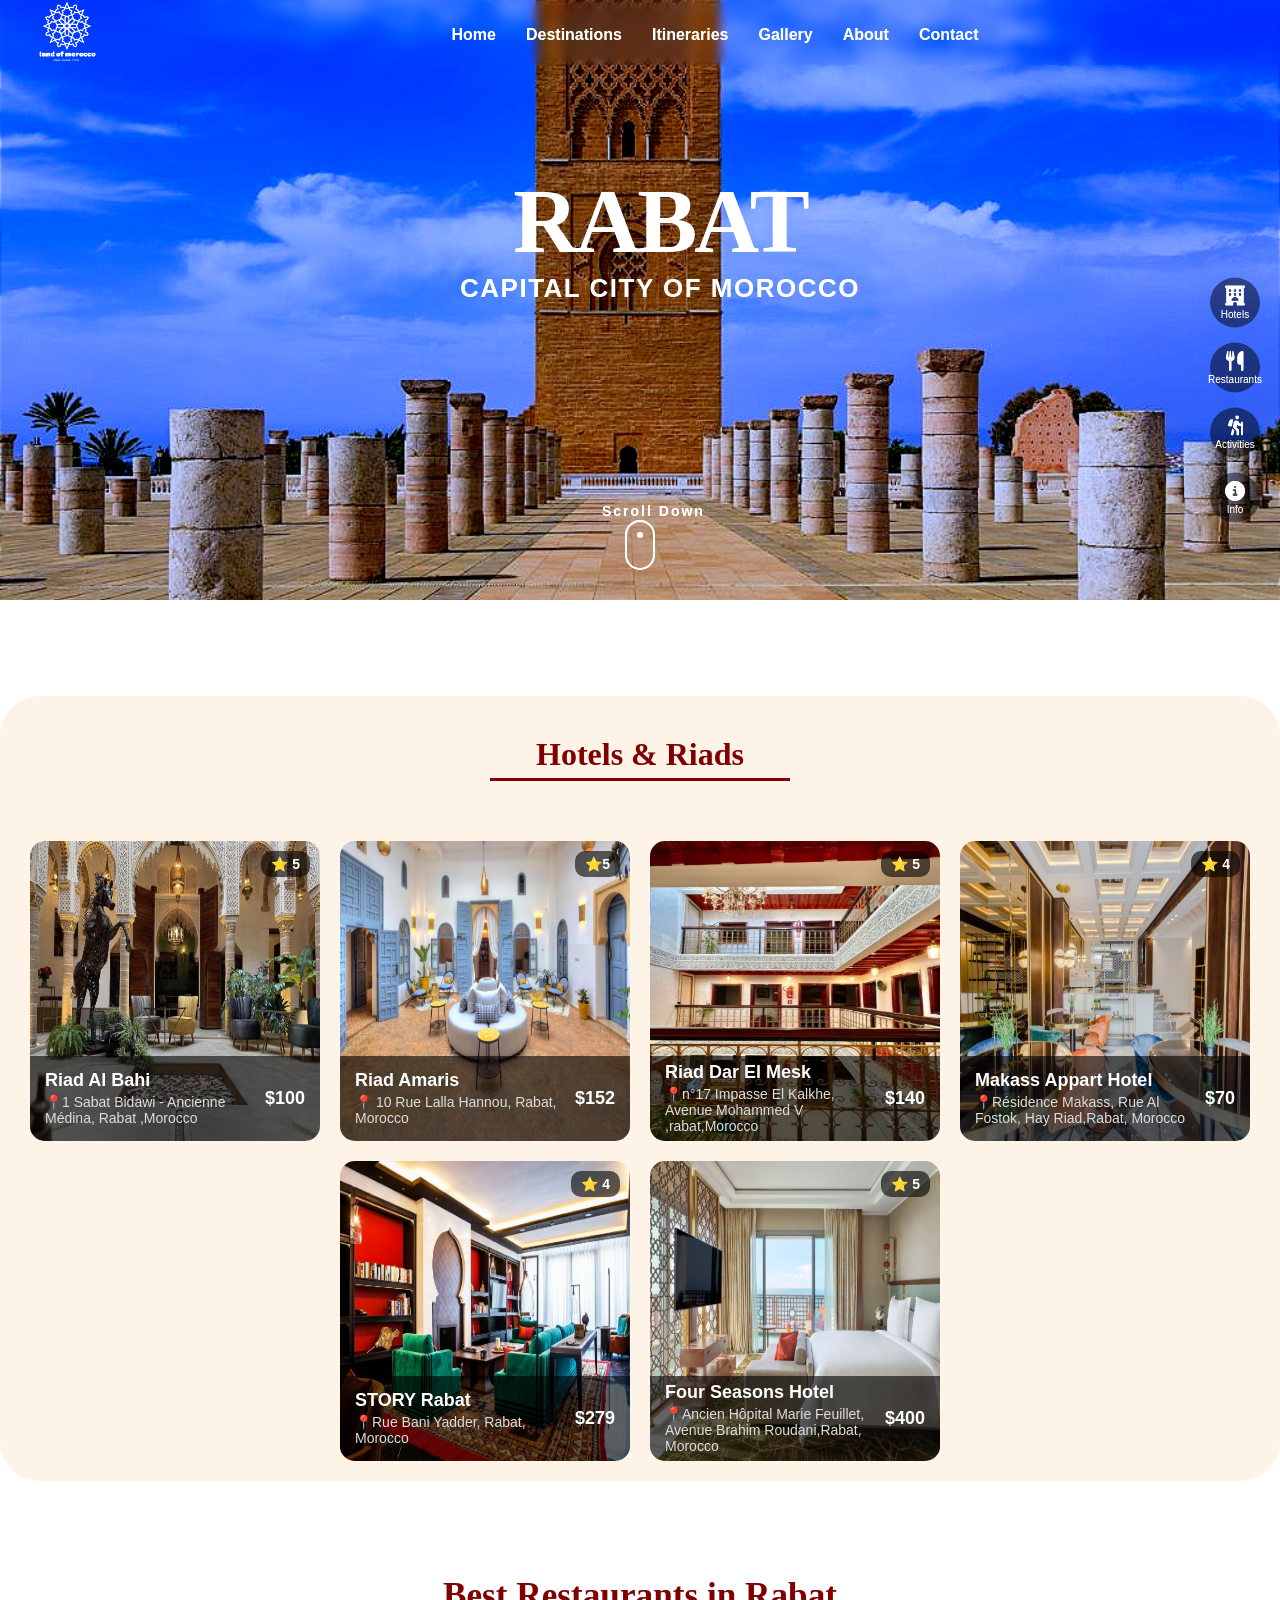
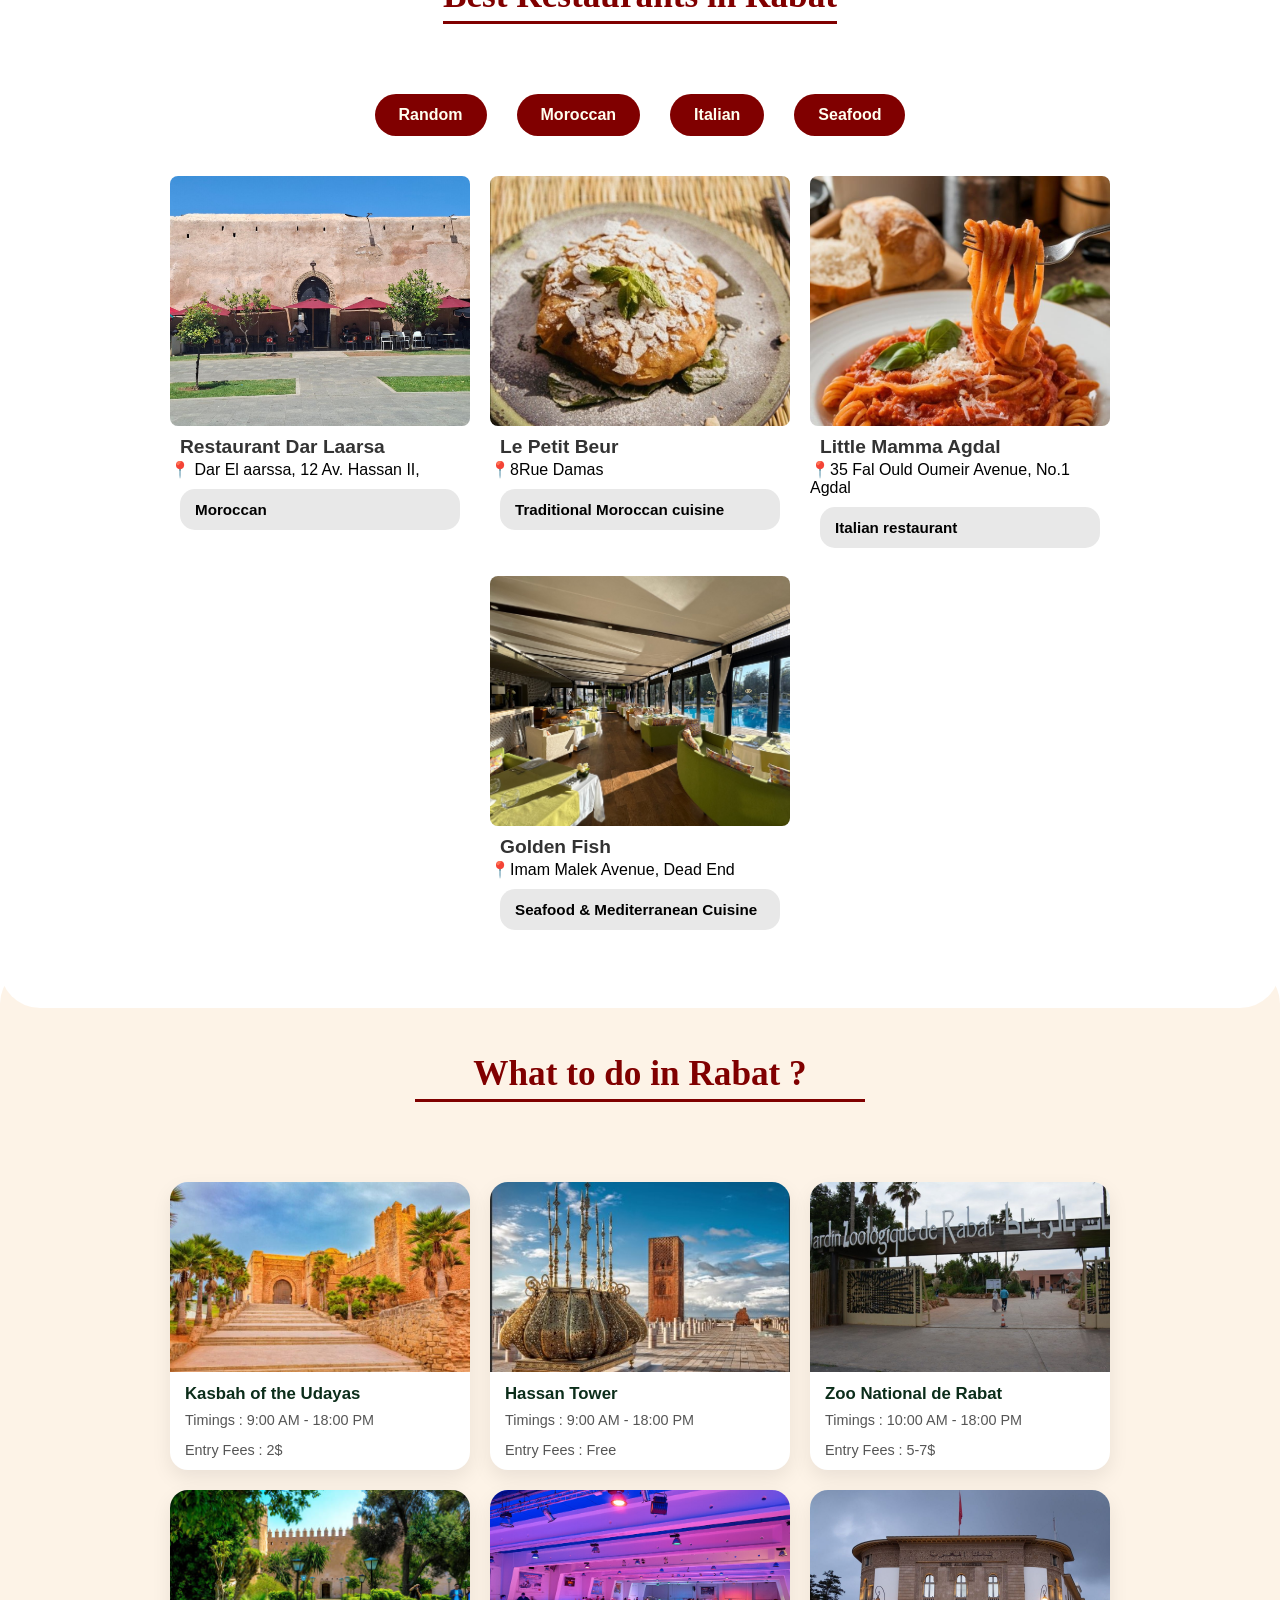
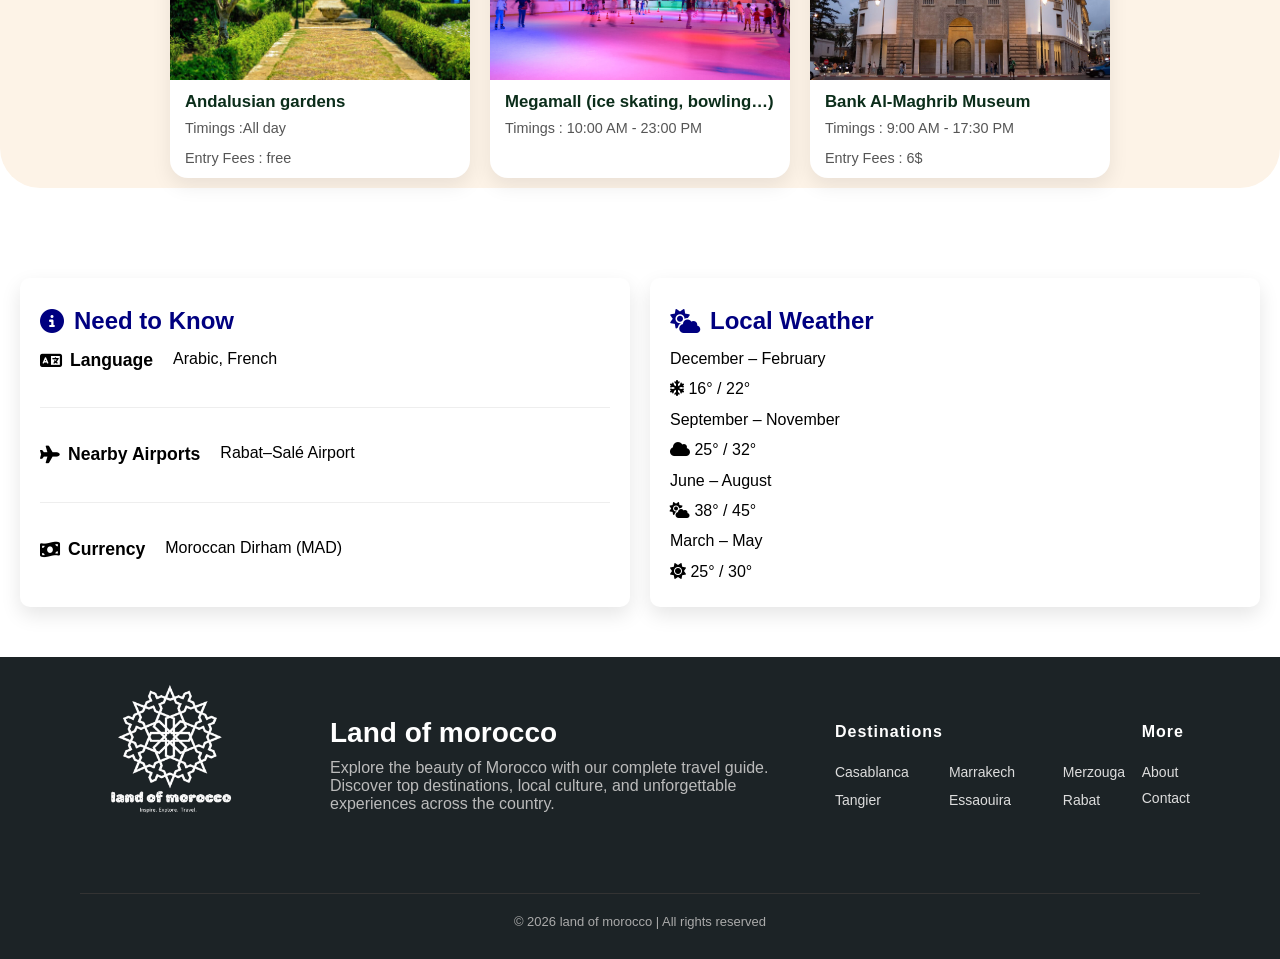
<file: rabat.html>
<!DOCTYPE html>
<html lang="en">
<head>
  <link rel="stylesheet" href="https://cdnjs.cloudflare.com/ajax/libs/font-awesome/6.5.0/css/all.min.css">

  <meta charset="UTF-8">
  <title>RABAT</title>
  <link rel="stylesheet" href="style.css">
</head>
<body class="casablanca-page">    
    <!-- Votre contenu header ici -->
    <header class="city-hero-content">
        <div style="
    background-image: url('images/slide89.webp');
    background-size: cover;
    background-position: center;
    background-repeat: no-repeat;
    width: 100%;
    height: 600px;
    position: absolute;
    top: 0;
    left: 0;
    z-index: 0;
  "></div>
  <div class="quick-menu">
  <a href="#hotel" title="Hotels">
    <i class="fa-solid fa-hotel"></i>
    <span>Hotels</span>
  </a>
  <a href="#restaurants" title="Restaurants">
    <i class="fa-solid fa-utensils"></i>
    <span>Restaurants</span>
  </a>
  <a href="#activities" title="Activities">
    <i class="fa-solid fa-person-hiking"></i>
    <span>Activities</span>
  </a>
  <a href="#destination-info" title="Need to Know">
    <i class="fa-solid fa-circle-info"></i>
    <span>Info</span>
  </a>
</div>

      <nav>
         <div class="nav-logo" style="margin-left: 80px;">
        <a href="#home">
            <img src="images/logo.png" alt="Morocco Travel Guide Logo">
        </a>
          </div>
        <ul>
         <li><a href="index.html" class="home">Home</a></li>
          <li><a href="index.html#destinationsList">Destinations</a></li>
          <li><a href="index.html#Itineraries">Itineraries</a></li>
        <li><a href="index.html#gallery">Gallery</a></li>
        <li><a href="index.html#about">About</a></li>
        <li><a href="index.html#contact">Contact</a></li>
        </ul>
      </nav>
      <div class="header-content">
        <h1>RABAT</h1>
        <h2>Capital city of Morocco</h2>
      </div>
      <a href="#hotel" class="scroll-down">
   <span class="scroll-text">Scroll Down</span>
  <span class="scroll-dot"></span>
</a>
    </header>
  <!--hotels section-->
 <section class="hotel" id="hotel">
      <h2 class="hotel-title">Hotels & Riads</h2>
  <div class="hotel-card-modern">
    <img src="images/slide90.jpg" alt="Hotel Casablanca">
    <!-- note -->
    <div class="hotel-rating">
      ⭐ 5
    </div>
    <!-- infos en bas -->
    <div class="hotel-info">
      <div class="hotel-text">
        <h3>Riad Al Bahi</h3>
        <p>📍1 Sabat Bidawi - Ancienne Médina, Rabat ,Morocco</p>

      </div>
      <div class="hotel-price">
        $100
      </div>
    </div>

  </div>
   <div class="hotel-card-modern">
    <img src="images/slide91.jpg" alt="Hotel Casablanca">

    <!-- note -->
    <div class="hotel-rating">
      ⭐5
    </div>

    <!-- infos en bas -->
    <div class="hotel-info">
      <div class="hotel-text">
        <h3>Riad Amaris</h3>
        <p>📍 10 Rue Lalla Hannou, Rabat, Morocco</p>

      </div>
      <div class="hotel-price">
        $152
      </div>
    </div>

  </div>
 <div class="hotel-card-modern">
    <img src="images/slide92.jpg" alt="Hotel Casablanca">

    <!-- note -->
    <div class="hotel-rating">
      ⭐ 5
    </div>

    <!-- infos en bas -->
    <div class="hotel-info">
      <div class="hotel-text">
        <h3>Riad Dar El Mesk</h3>
        <p>📍n°17 Impasse El Kalkhe, Avenue Mohammed V ,rabat,Morocco</p>

      </div>
      <div class="hotel-price">
        $140
      </div>
    </div>

  </div>
  <div class="hotel-card-modern">
    <img src="images/slide93.jpg" alt="Hotel Casablanca">

    <!-- note -->
    <div class="hotel-rating">
      ⭐ 4
    </div>
    <!-- infos en bas -->
    <div class="hotel-info">
      <div class="hotel-text">
        <h3>Makass Appart Hotel</h3>
        <p>📍Résidence Makass, Rue Al Fostok, Hay Riad,Rabat, Morocco</p>
      </div>
      <div class="hotel-price">
        $70
      </div>
    </div>
  </div>
   <div class="hotel-card-modern">
    <img src="images/slide96.jpg" alt="Hotel Casablanca" width="300" height="600">

    <!-- note -->
    <div class="hotel-rating">
      ⭐ 4
    </div>

    <!-- infos en bas -->
    <div class="hotel-info">
      <div class="hotel-text">
        <h3>STORY Rabat</h3>
        <p>📍Rue Bani Yadder, Rabat, Morocco</p>

      </div>
      <div class="hotel-price">
        $279
      </div>
    </div>

  </div>
  <div class="hotel-card-modern">
    <img src="images/slide97.jpg" alt="Hotel Casablanca">

    <!-- note -->
    <div class="hotel-rating">
      ⭐ 5
    </div>
    <!-- infos en bas -->
    <div class="hotel-info">
      <div class="hotel-text">
        <h3>Four Seasons Hotel</h3>
        <p>📍Ancien Hôpital Marie Feuillet, Avenue Brahim Roudani,Rabat, Morocco</p>

      </div>
      <div class="hotel-price">
        $400
      </div>
    </div>
  </div>
</section>
 <section class="restaurants" id="restaurants">
  <h2 class="restaurants-title">Best Restaurants in Rabat</h2>
  
  <div class="restaurant-wrapper">

    <!-- INPUTS (doivent être AVANT) -->
    <input type="radio" name="category" id="all-cat" checked>
    <input type="radio" name="category" id="moroccan-cat">
    <input type="radio" name="category" id="italian-cat">
    <input type="radio" name="category" id="seafood-cat">

    <!-- BOUTONS -->
    <div class="restaurant-filter">
      <label for="all-cat" class="filter-btn">Random</label>
      <label for="moroccan-cat" class="filter-btn">Moroccan</label>
      <label for="italian-cat" class="filter-btn">Italian</label>
      <label for="seafood-cat" class="filter-btn">Seafood</label>
    </div>

<div class="restaurants-container">
  <div class="restaurant-card moroccan">
    <img src="images/slide98.jpg" alt="Rick's Cafe">
    <h3>Restaurant Dar Laarsa</h3>
    <h8>📍 Dar El aarssa, 12 Av. Hassan II,</h8>
    <p>Moroccan</p>
  </div>
  <div class="restaurant-card moroccan">
    <img src="images/slide99.jpg" alt="Dar El Kaid">
    <h3>Le Petit Beur</h3>
<h8>📍8Rue Damas</h8>
    <p>Traditional Moroccan cuisine</p>
  </div>
  <div class="restaurant-card italian">
    <img src="images/slide100.jpg" alt="Pomo Dolce">
    <h3>Little Mamma Agdal</h3>
    <h8>📍35 Fal Ould Oumeir Avenue, No.1 Agdal</h8>
    <p>Italian restaurant</p>
  </div>

  <div class="restaurant-card seafood">
    <img src="images/slide101.jpg" alt="Le Cabestan">
    <h3> Golden Fish</h3>
    <h8>📍Imam Malek Avenue, Dead End</h8>
    <p>Seafood & Mediterranean Cuisine</p>
  </div>
</div>
  </div>
  </section>
  <section class="activities" id="activities">
  <h2 class="activities-title">What to do in Rabat ?</h2>
  <div class="activities-container">
    <div class="activity-card">
      <img src="images/slide102.jpg" alt="Hassan II Mosque">
      <h3> Kasbah of the Udayas</h3>
      <p>Timings : 9:00 AM - 18:00 PM</p>
      <p> Entry Fees :  2$</p>
    </div>
   
    <div class="activity-card">
      <img src="images/slide103.jpg" alt="Hassan Tower">
  <h3>Hassan Tower</h3>
      <p>Timings : 9:00 AM - 18:00 PM</p>
<p>  Entry Fees : Free</p>

    </div>
    <div class="activity-card">
      <img src="images/slide104.jpg" alt="Old Medina">
      <h3>Zoo National de Rabat</h3>
      <p>Timings : 10:00 AM - 18:00 PM</p>
<p>  Entry Fees : 5-7$</p>
    </div>
    <div class="activity-card">
      <img src="images/slide105.jpg" alt="mahkama of pacha">
      <h3>Andalusian gardens</h3>
       <p>Timings :All day</p>
<p>  Entry Fees : free</p>

    </div>
    <div class="activity-card">
      <img src="images/slide106.jpg" alt="Anfa park">
      <h3>Megamall (ice skating, bowling…)</h3>
      <p>Timings : 10:00 AM - 23:00 PM</p>
    </div>
    <div class="activity-card">
      <img src="images/slide107.jpg" alt="Anfa park">
      <h3>Bank Al‑Maghrib Museum</h3>
      <p>Timings : 9:00 AM - 17:30 PM</p>
      <p>Entry Fees : 6$</p>
    </div>
  </div>
  </section>
   <section class="destination-info" id="destination-info">
  <!-- NEED TO KNOW -->
  <div class="info-box">
    <h2><i class="fa-solid fa-circle-info"></i> Need to Know</h2>
    <div class="info-grid">
      <div class="info-item">
        <h4><i class="fa-solid fa-language"></i>Language</h4>
        <p>Arabic, French</p>
      </div>
      <div class="info-item">
         <h4><i class="fa-solid fa-plane"></i>Nearby Airports</h4>
        <p>Rabat–Salé Airport</p>
      </div>
      <div class="info-item">
        <h4><i class="fa-solid fa-money-bill-wave"></i>Currency</h4>
        <p>Moroccan Dirham (MAD)</p>
      </div>
    </div>
  </div>
  <!-- LOCAL WEATHER -->
  <div class="info-box">
    <h2><i class="fa-solid fa-cloud-sun"></i> Local Weather</h2>

    <div class="weather-grid">
      <div class="weather-item">
        <p>December – February</p>
        <i class="fa-solid fa-snowflake"></i>
        <span class="temp">16° / 22°</span>
      </div>

      <div class="weather-item">
        <p>September – November</p>
        <i class="fa-solid fa-cloud"></i>
        <span class="temp">25° / 32°</span>
      </div>

      <div class="weather-item">
        <p>June – August </p>
        <i class="fa-solid fa-cloud-sun"></i>
        <span class="temp">38° / 45°</span>
      </div>
      <div class="weather-item">
         <p>March – May</p>
        <i class="fa-solid fa-sun"></i>
        <span class="temp">25° / 30°</span>
      </div>
  </div>

</section>
  <footer class="site-footer">
  <div class="footer-info">
      <!-- LOGO -->
    <div class="footer-logo">
      <img src="images/logo.png" alt="Logo Morocco">
    </div>
    <!-- COLONNE 1 -->
    <div class="footer-about">
      <h3>Land of morocco</h3>
      <p>Explore the beauty of Morocco with our complete travel guide. Discover top destinations, local culture, and unforgettable experiences across the country.</p>

    </div>
    <!-- COLONNE 2 -->
    <div class="footer-destination-block">
      <h4>Destinations</h4>
      <ul class="footer-destinations">
        <li><a href="casablanca.html">Casablanca</a></li>
        <li><a href="marrakech.html">Marrakech</a></li>
        <li><a href="Merzouga.html">Merzouga</a></li>
        <li><a href="Tangier.html">Tangier</a></li>
        <li><a href="Essaouira.html">Essaouira</a></li>
        <li><a href="Rabat.html">Rabat</a></li>
      </ul>
    </div>

    <!-- COLONNE 3 -->
    <div class="footer-more">
      <h4>More</h4>
      <ul class="footer-links">
        <li><a href="index.html#about">About</a></li>
        <li><a href="index.html#contact">Contact</a></li>
      </ul>
    </div>
  </div>
  <div class="footer-bottom">
    <p>© 2026 land of morocco  | All rights reserved</p>
  </div>
</footer>
</body>
</html>
</file>
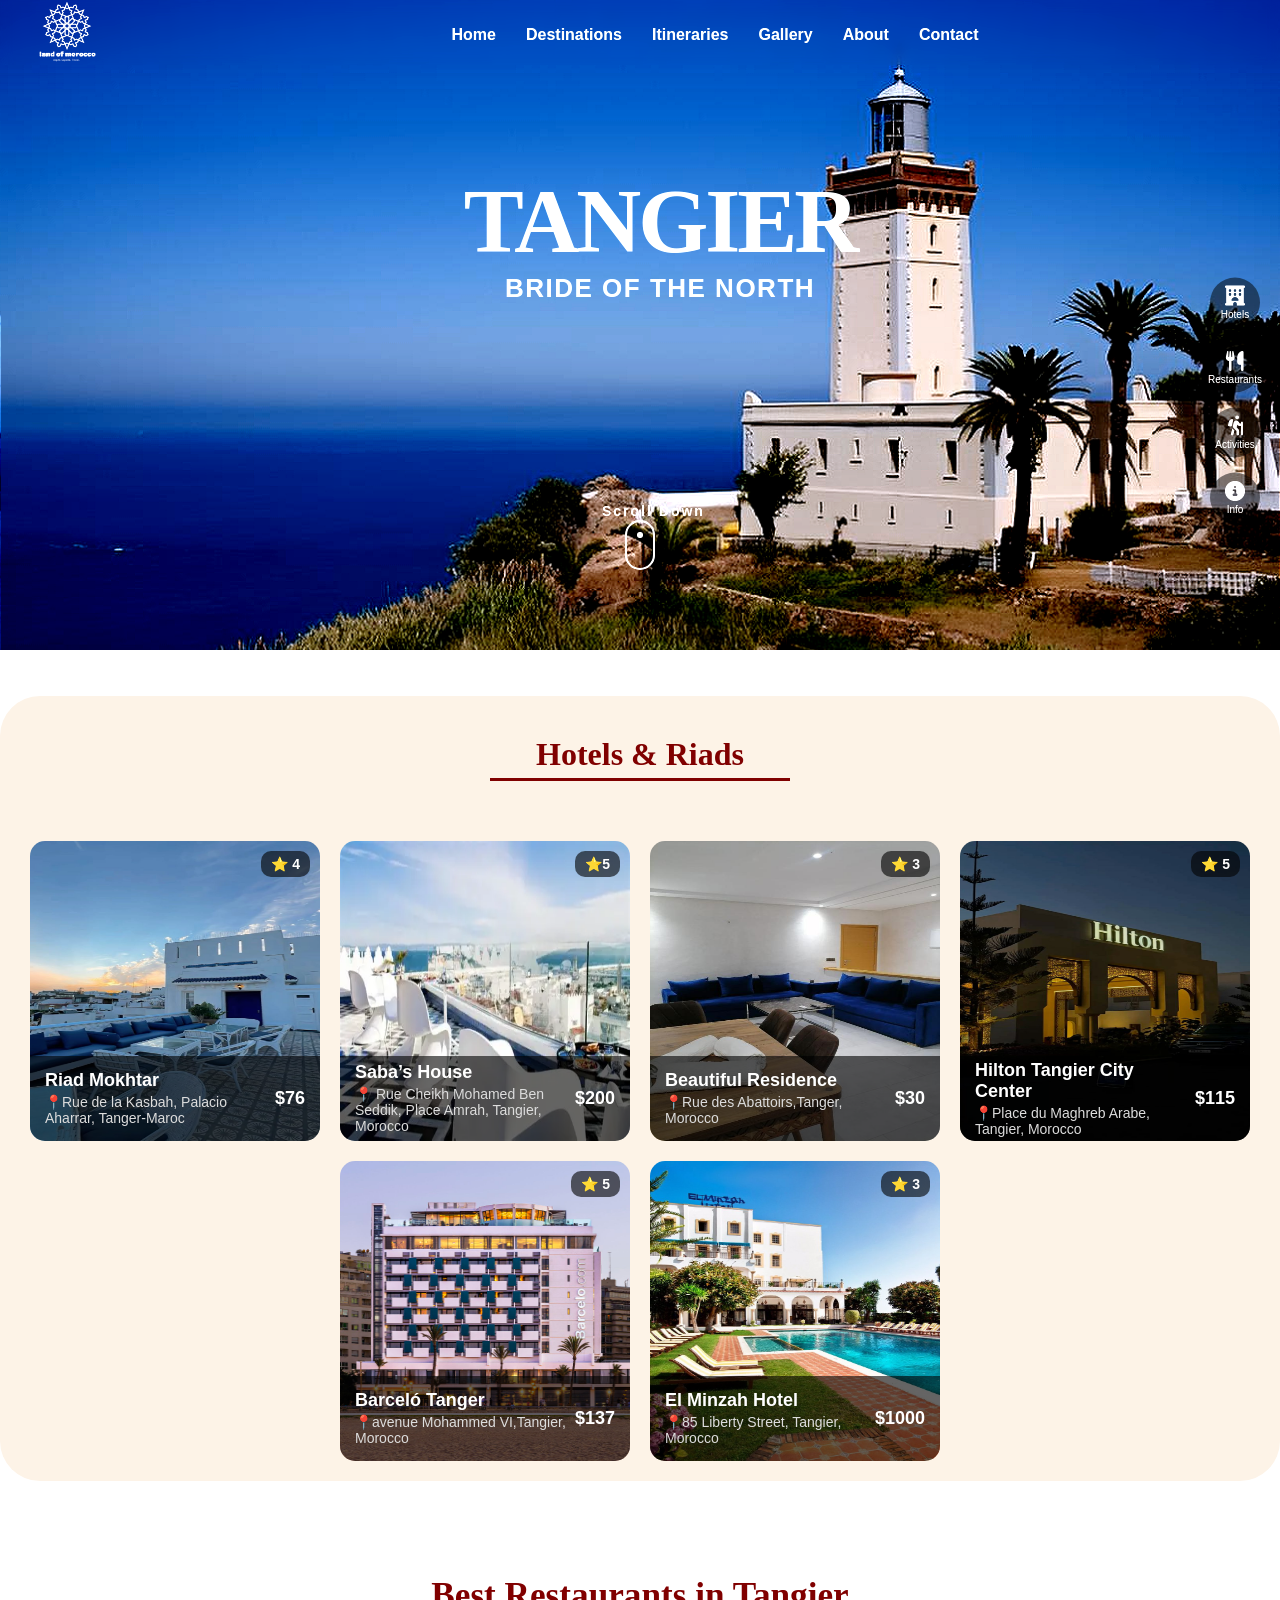
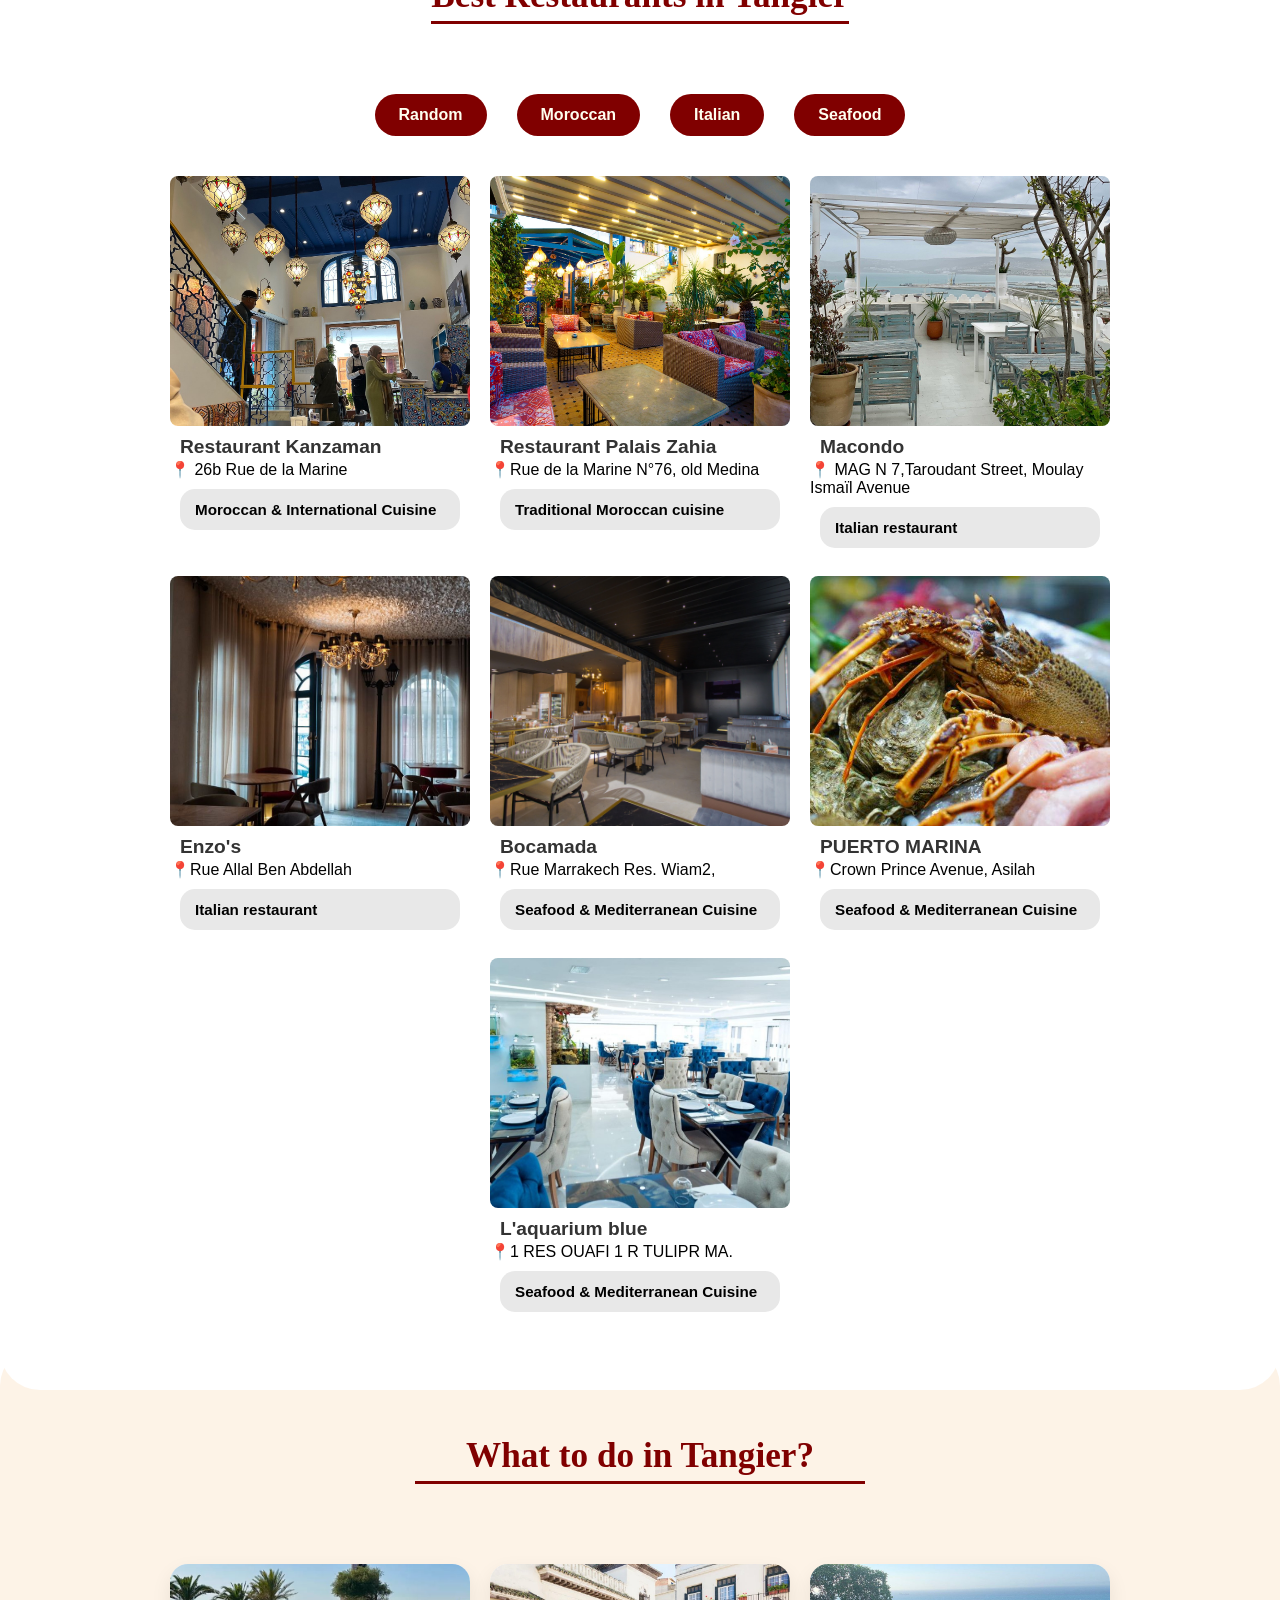
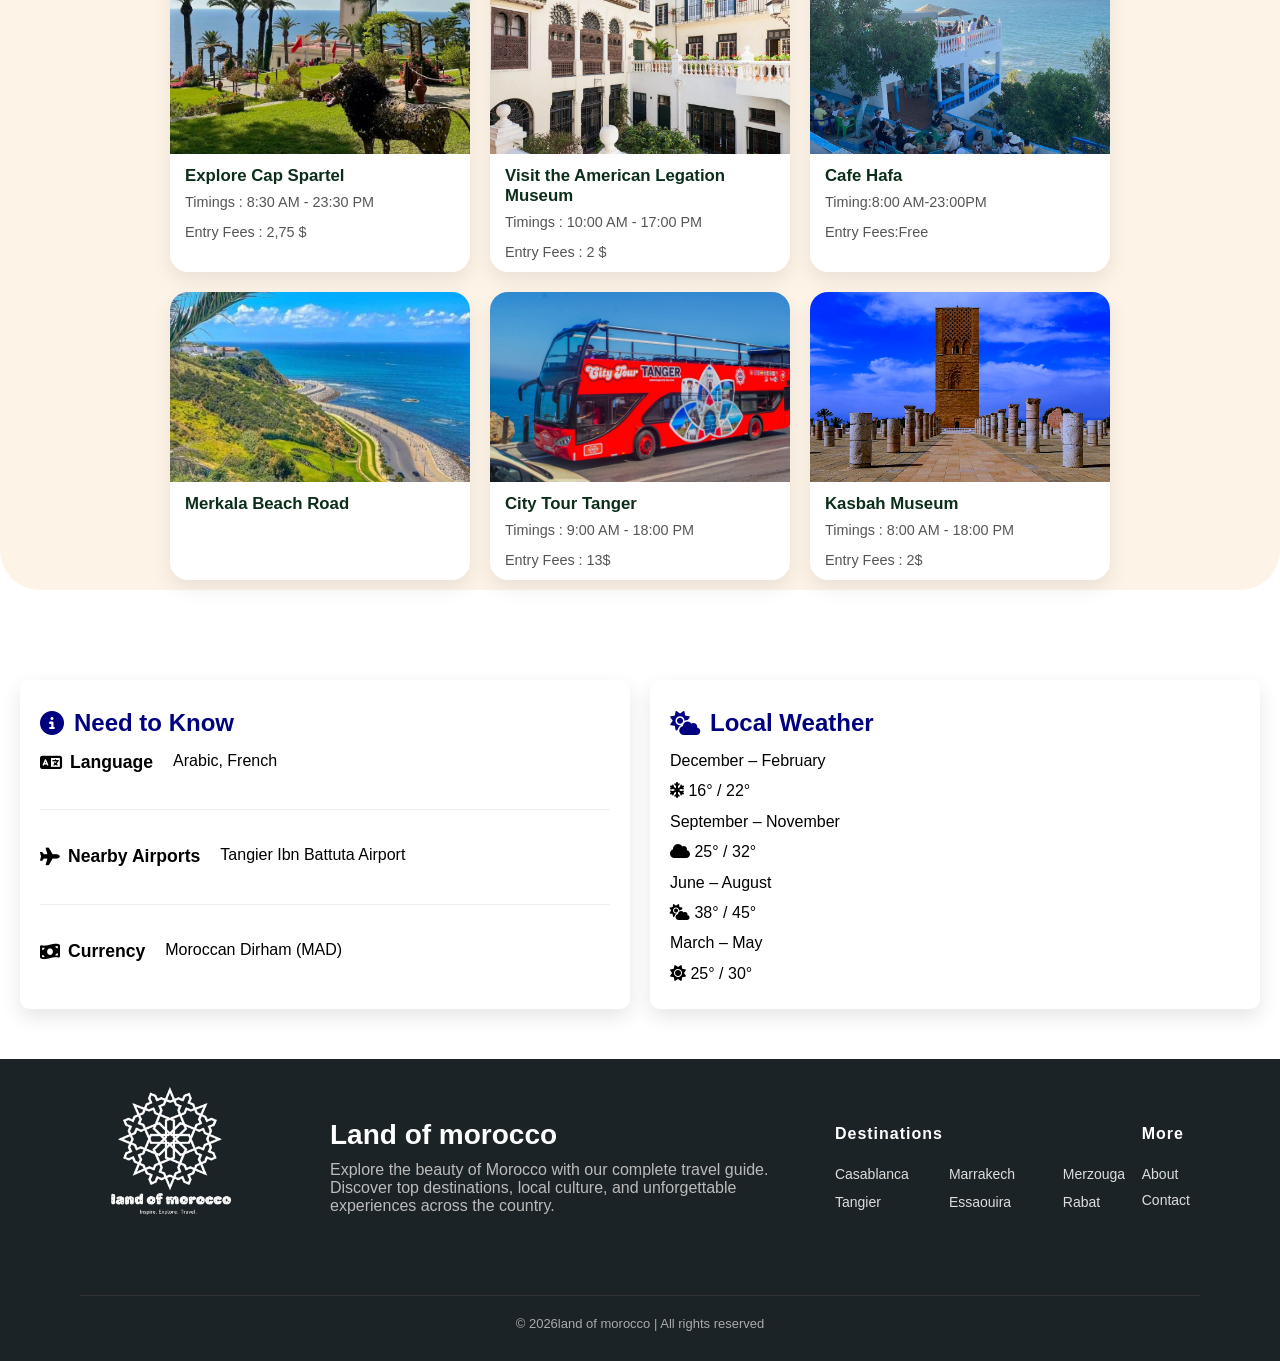
<file: tangier.html>
<!DOCTYPE html>
<html lang="en">
<head>
  <link rel="stylesheet" href="https://cdnjs.cloudflare.com/ajax/libs/font-awesome/6.5.0/css/all.min.css">

  <meta charset="UTF-8">
  <title>TANGIER</title>
  <link rel="stylesheet" href="style.css">
</head>
<body class="tangier-page">    
    <!-- Votre contenu header ici -->
    <header class="city-hero-content">
        <div style="
    background-image: url('images/slide69.webp');
    background-size: cover;
    background-position: center;
    background-repeat: no-repeat;
    width: 100%;
    height: 650px;
    position: absolute;
    top: 0;
    left: 0;
    z-index: 0;
  "></div>
  <div class="quick-menu">
  <a href="#hotel" title="Hotels">
    <i class="fa-solid fa-hotel"></i>
    <span>Hotels</span>
  </a>
  <a href="#restaurants" title="Restaurants">
    <i class="fa-solid fa-utensils"></i>
    <span>Restaurants</span>
  </a>
  <a href="#activities" title="Activities">
    <i class="fa-solid fa-person-hiking"></i>
    <span>Activities</span>
  </a>
  <a href="#destination-info" title="Need to Know">
    <i class="fa-solid fa-circle-info"></i>
    <span>Info</span>
  </a>
</div>

      <nav>
         <div class="nav-logo" style="margin-left: 80px;">
        <a href="#home">
            <img src="images/logo.png" alt="Morocco Travel Guide Logo">
        </a>
          </div>
        <ul>
         <li><a href="index.html" class="home">Home</a></li>
          <li><a href="index.html#destinationsList">Destinations</a></li>
          <li><a href="index.html#Itineraries">Itineraries</a></li>
        <li><a href="index.html#gallery">Gallery</a></li>
        <li><a href="index.html#about">About</a></li>
        <li><a href="index.html#contact">Contact</a></li>
        </ul>
      </nav>
      <div class="header-content" >
        <h1 >TANGIER</h1>
        <h2>Bride of the North</h2>
      </div>
      <a href="#hotel" class="scroll-down">
   <span class="scroll-text">Scroll Down</span>
  <span class="scroll-dot"></span>
</a>
    </header>
  <!--hotels section-->
 <section class="hotel" id="hotel">
      <h2 class="hotel-title">Hotels & Riads</h2>
  <div class="hotel-card-modern">
    <img src="images/slide70.jpg" alt="Hotel tanger">
    <!-- note -->
    <div class="hotel-rating">
      ⭐ 4
    </div>
    <!-- infos en bas -->
    <div class="hotel-info">
      <div class="hotel-text">
        <h3>Riad Mokhtar</h3>
        <p>📍Rue de la Kasbah, Palacio Aharrar, Tanger-Maroc</p>

      </div>
      <div class="hotel-price">
        $76
      </div>
    </div>
  </div>
   <div class="hotel-card-modern">
    <img src="images/slide71.webp" alt="Hotel tanger">
    <!-- note -->
    <div class="hotel-rating">
      ⭐5
    </div>

    <!-- infos en bas -->
    <div class="hotel-info">
      <div class="hotel-text">
        <h3>Saba’s House</h3>
        <p>📍  Rue Cheikh Mohamed Ben Seddik, Place Amrah, Tangier, Morocco</p>

      </div>
      <div class="hotel-price">
        $200
      </div>
    </div>

  </div>
 <div class="hotel-card-modern">
    <img src="images/slide72.jpg" alt="Hotel tanger">

    <!-- note -->
    <div class="hotel-rating">
      ⭐ 3
    </div>

    <!-- infos en bas -->
    <div class="hotel-info">
      <div class="hotel-text">
        <h3>Beautiful Residence</h3>
        <p>📍Rue des Abattoirs,Tanger, Morocco</p>

      </div>
      <div class="hotel-price">
        $30
      </div>
    </div>

  </div>
  <div class="hotel-card-modern">
    <img src="images/slide73.jpg" alt="Hotel Casablanca">

    <!-- note -->
    <div class="hotel-rating">
      ⭐ 5
    </div>
    <!-- infos en bas -->
    <div class="hotel-info">
      <div class="hotel-text">
        <h3>Hilton Tangier City Center</h3>
        <p>📍Place du Maghreb Arabe, Tangier, Morocco</p>

      </div>
      <div class="hotel-price">
        $115
      </div>
    </div>
  </div>
   <div class="hotel-card-modern">
    <img src="images/slide74.jpg" alt="Hotel Casablanca" width="300" height="600">

    <!-- note -->
    <div class="hotel-rating">
      ⭐ 5
    </div>

    <!-- infos en bas -->
    <div class="hotel-info">
      <div class="hotel-text">
        <h3>Barceló Tanger</h3>
        <p>📍avenue Mohammed VI,Tangier, Morocco</p>

      </div>
      <div class="hotel-price">
        $137
      </div>
    </div>

  </div>
  
  <div class="hotel-card-modern">
    <img src="images/slide76.jpg" alt="Hotel Casablanca">

    <!-- note -->
    <div class="hotel-rating">
      ⭐ 3
    </div>

    <!-- infos en bas -->
    <div class="hotel-info">
      <div class="hotel-text">
        <h3>El Minzah Hotel</h3>
        <p>📍85 Liberty Street, Tangier, Morocco</p>

      </div>
      <div class="hotel-price">
        $1000
      </div>
  </div>
</section>
 <section class="restaurants" id="restaurants">
  <h2 class="restaurants-title">Best Restaurants in Tangier</h2>
  
  <div class="restaurant-wrapper">

    <!-- INPUTS (doivent être AVANT) -->
    <input type="radio" name="category" id="all-cat" checked>
    <input type="radio" name="category" id="moroccan-cat">
    <input type="radio" name="category" id="italian-cat">
    <input type="radio" name="category" id="seafood-cat">

    <!-- BOUTONS -->
    <div class="restaurant-filter">
      <label for="all-cat" class="filter-btn">Random</label>
      <label for="moroccan-cat" class="filter-btn">Moroccan</label>
      <label for="italian-cat" class="filter-btn">Italian</label>
      <label for="seafood-cat" class="filter-btn">Seafood</label>
    </div>

<div class="restaurants-container">
  <div class="restaurant-card moroccan">
    <img src="images/slie78.jpg" alt="Rick's Cafe">
    <h3>Restaurant Kanzaman</h3>
    <h8>📍 26b Rue de la Marine</h8>
    <p>Moroccan & International Cuisine</p>
  </div>
  <div class="restaurant-card moroccan">
    <img src="images/slide77.jpg" alt="Dar El Kaid">
    <h3>Restaurant Palais Zahia</h3>
<h8>📍Rue de la Marine N°76, old Medina</h8>
    <p>Traditional Moroccan cuisine</p>
  </div>
  <div class="restaurant-card italian">
    <img src="images/slide79.jpg" alt="Pomo Dolce">
    <h3>Macondo</h3>
    <h8>📍 MAG N 7,Taroudant Street, Moulay Ismaïl Avenue</h8>
    <p>Italian restaurant</p>
  </div>
   <div class="restaurant-card italian">
    <img src="images/slide75.jpg" alt="Pomo Dolce">
    <h3>Enzo's</h3>
    <h8>📍Rue Allal Ben Abdellah</h8>
    <p>Italian restaurant</p>
  </div>

  <div class="restaurant-card seafood">
    <img src="images/slide80.jpg" alt="Le Cabestan">
    <h3>Bocamada</h3>
    <h8>📍Rue Marrakech Res. Wiam2,</h8>
    <p>Seafood & Mediterranean Cuisine</p>
  </div>
   <div class="restaurant-card seafood">
    <img src="images/slide81.jpg" alt="Le Cabestan">
    <h3>PUERTO MARINA</h3>
    <h8>📍Crown Prince Avenue, Asilah</h8>
    <p>Seafood & Mediterranean Cuisine</p>
  </div>
   <div class="restaurant-card seafood">
    <img src="images/slide82.jpg" alt="Le Cabestan">
    <h3>L'aquarium blue </h3>
    <h8>📍1 RES OUAFI 1 R TULIPR MA.</h8>
    <p>Seafood & Mediterranean Cuisine</p>
  </div>
</div>
  </div>
  </section>
  <section class="activities" id="activities">
  <h2 class="activities-title">What to do in Tangier?</h2>
  <div class="activities-container">
    <div class="activity-card">
      <img src="images/slide84.jpg" alt="Hassan II Mosque">
      <h3> Explore Cap Spartel</h3>
      <p>Timings : 8:30 AM - 23:30 PM</p>
      <p> Entry Fees : 2,75 $</p>
    </div>
   
    <div class="activity-card">
      <img src="images/slide85.jpg" alt="arab league park">
  <h3>Visit the American Legation Museum </h3>
      <p>Timings : 10:00 AM - 17:00 PM</p>
<p>  Entry Fees : 2 $ </p>

    </div>
    <div class="activity-card">
      <img src="images/slide86.jpg" alt="Old Medina">
      <h3> Cafe Hafa</h3>
      <p>Timing:8:00 AM-23:00PM</p>
      <P>Entry Fees:Free</P>
    </div>
    <div class="activity-card">
      <img src="images/slide87.jpg" alt="mahkama of pacha">
      <h3>Merkala Beach Road</h3>
    </div>
    <div class="activity-card">
      <img src="images/slide88.jpg" alt="Anfa park">
      <h3>City Tour Tanger</h3>
      <p>Timings : 9:00 AM - 18:00 PM</p>
      <p>Entry Fees : 13$</p>
    </div>
    <div class="activity-card">
      <img src="images/slide89.webp" alt="Anfa park">
      <h3>Kasbah Museum</h3>
      <p>Timings : 8:00 AM - 18:00 PM</p>
      <p>Entry Fees : 2$</p>
    </div>
  </div>
  </section>
  <section class="destination-info" id="destination-info">
  <!-- NEED TO KNOW -->
  <div class="info-box">
    <h2><i class="fa-solid fa-circle-info"></i> Need to Know</h2>
    <div class="info-grid">
      <div class="info-item">
        <h4><i class="fa-solid fa-language"></i>Language</h4>
        <p>Arabic, French</p>
      </div>
      <div class="info-item">
         <h4><i class="fa-solid fa-plane"></i>Nearby Airports</h4>
        <p>Tangier Ibn Battuta Airport</p>
      </div>
      <div class="info-item">
        <h4><i class="fa-solid fa-money-bill-wave"></i>Currency</h4>
        <p>Moroccan Dirham (MAD)</p>
      </div>
    </div>
  </div>
  <!-- LOCAL WEATHER -->
  <div class="info-box">
    <h2><i class="fa-solid fa-cloud-sun"></i> Local Weather</h2>

    <div class="weather-grid">
      <div class="weather-item">
        <p>December – February</p>
        <i class="fa-solid fa-snowflake"></i>
        <span class="temp">16° / 22°</span>
      </div>

      <div class="weather-item">
        <p>September – November</p>
        <i class="fa-solid fa-cloud"></i>
        <span class="temp">25° / 32°</span>
      </div>

      <div class="weather-item">
        <p>June – August </p>
        <i class="fa-solid fa-cloud-sun"></i>
        <span class="temp">38° / 45°</span>
      </div>
      <div class="weather-item">
         <p>March – May</p>
        <i class="fa-solid fa-sun"></i>
        <span class="temp">25° / 30°</span>
      </div>
  </div>

</section>
 <footer class="site-footer">
  <div class="footer-info">
      <!-- LOGO -->
    <div class="footer-logo">
      <img src="images/logo.png" alt="Logo Morocco">
    </div>
    <!-- COLONNE 1 -->
    <div class="footer-about">
      <h3>Land of morocco</h3>
      <p>Explore the beauty of Morocco with our complete travel guide. Discover top destinations, local culture, and unforgettable experiences across the country.</p>

    </div>
    <!-- COLONNE 2 -->
    <div class="footer-destination-block">
      <h4>Destinations</h4>
      <ul class="footer-destinations">
        <li><a href="casablanca.html">Casablanca</a></li>
        <li><a href="marrakech.html">Marrakech</a></li>
        <li><a href="Merzouga.html">Merzouga</a></li>
        <li><a href="Tangier.html">Tangier</a></li>
        <li><a href="Essaouira.html">Essaouira</a></li>
        <li><a href="Rabat.html">Rabat</a></li>
      </ul>
    </div>

    <!-- COLONNE 3 -->
    <div class="footer-more">
      <h4>More</h4>
      <ul class="footer-links">
        <li><a href="index.html#about">About</a></li>
        <li><a href="index.html#contact">Contact</a></li>
      </ul>
    </div>
  </div>
  <div class="footer-bottom">
    <p>© 2026land of morocco  | All rights reserved</p>
  </div>
</footer>
</body>
</html>
</file>
<file: style.css>
* {
    margin: 0;
    padding: 0;
    box-sizing: border-box;
    font-family: Arial, sans-serif;
}

html {
    scroll-behavior: smooth;
}

nav {
    position: fixed;
    top: 0;
    top: -35px;
    left: 0;
     padding-top: 40px;
    width: 100%;
    height: 100px;
  background: transparent;   
    backdrop-filter: blur(6px); 
    display: flex;
    align-items: center;      /* centre verticalement */
    justify-content: center;  /* centre horizontalement */
    z-index: 1000;
}
.nav-logo img {
    height: 70px;
      transform: translateX(-350px);
}
nav ul li a {
    text-decoration: none;
    color: ivory;
    font-weight: bold;
    font-size: 16px;
}
nav ul {
    display: flex;
    align-items: center;
    justify-content: center;
    list-style: none;
    gap: 30px;
    padding: 0;
    margin: 0;
}
nav ul li a:hover {
    text-decoration: underline;
}

/* menu caché au scroll */
nav.hide {
    transform: translateY(-100%);
    opacity: 0;
}

.hero {
    position: relative;
    width: 100%;
    height: 100vh;           /* pleine hauteur de l'écran */
    overflow: hidden;
    color: white;
}
.scroll-down {
  position: absolute;
  bottom: 30px;
  left: 50%;
  transform: translateX(-50%);
  width: 30px;
  height: 50px;
  border: 2px solid white;
  border-radius: 25px;
  cursor: pointer;
  z-index: 5;
}
.scroll-text {
  display: inline-block;     
  white-space: nowrap;       
  font-size: 14px;
  letter-spacing: 2px;
  color: white;
  font-weight: bold;
  margin-bottom: 20px;
  text-align: center;
   transform: translate(-25px, -20px);
}
/* petit point animé */
 .scroll-dot {
  position: absolute;
  top: 10px;
  left: 50%;
  width: 6px;
  height: 6px;
  background: white;
  border-radius: 50%;
  transform: translateX(-50%);
  animation: scrollAnim 1.5s infinite;
}
/* animation */
@keyframes scrollAnim {
  0% {
    opacity: 0;
    transform: translate(-50%, 0);
  }
  30% {
    opacity: 1;
  }
  100% {
    opacity: 0;
    transform: translate(-50%, 15px);
  }
}

/* ===== SLIDER CORRIGÉ POUR 5 SLIDES ===== */
.slider {
    position: relative;
    width: 100%;
    height: 700px;
    overflow: hidden;
}

.slide {
    position: absolute;
    top: 0;
    left: 0;
    width: 100%;
    height: 100%;
    background-size: cover;
    background-position: center;
    background-repeat: no-repeat;
    display: flex;
    justify-content: flex-end;
    align-items: center;
    padding-right: 50px;
    opacity: 0;
 animation: slideShow 30s infinite, zoomEffect 25s infinite;
    /* On augmente légèrement la taille de base pour permettre le zoom */
    transform: scale(1.1);
  }

.intro-slide {
    background-size: cover;
    background-position: center;
    display: flex;
    justify-content: center;
    align-items: center;
    padding-right: 0 !important; 
     animation: slideShow 30s infinite, zoomEffect 30s infinite;
    transform: scale(1.1);
}

/* Animation d'effet zoom */
@keyframes zoomEffect {
    0% {
        transform: scale(1.1);
    }
    4% {
        transform: scale(1.1);
    }
    20% {
        transform: scale(1);
    }
    24% {
        transform: scale(1);
    }
    100% {
        transform: scale(1.1);
    }
}
.intro-content {
    text-align: center;
    color: white;
    max-width: 700px;
    padding: 40px;
    opacity: 0;
    animation: textFade 5s infinite;
}

.intro-content h1 {
    transform: translateY(-100px);
    margin-bottom: 20px;
    color: white;
     font-family: 'Playfair Display', serif;
      font-size: 30px; 
     line-height: 1;
}
.intro-text h1:nth-of-type(2) {
    position: relative;       
    display: inline-block;  
    padding-bottom: 20px;     
}
.intro-text h1:nth-of-type(2)::after {
    content: "";                   
    display: block;                 
    width:  120px;                  
    height: 5px;                    
    background-color:darkred;        
    margin: 5px auto 0 auto;        
}
.intro-content p{
 font-family: Arial, Helvetica, sans-serif;
    font-size: 20px; /* taille normale de lecture */
    line-height: 1.1;
      transform: translateY(-70px);
  
}
.intro-text 
.intro-tagline {
    font-size: 1.1rem;
    color: #ccc;
    font-style: italic;
    margin-top: 20px;
}

/* Animation pour 5 slides (20% chacune) */
@keyframes slideShow {
    0% {
        opacity: 0;
        z-index: 1;
    }
    4% { /* 4% de 25s = 1s pour apparaître */
        opacity: 1;
    }
    20% { /* 20% de 25s = 5s visible */
        opacity: 1;
    }
    23% { /* 24% de 25s = 6s pour disparaître */
        opacity: 0;
        z-index: 1;
    }
    100% {
        opacity: 0;
        z-index: 0;
    }
}

/* DÉLAIS POUR CHAQUE SLIDE (5 slides) */
.slide:nth-child(1) { /* Intro slide */
    animation-delay: 0s;
}

.slide:nth-child(2) { /* slide145.jpg */
    animation-delay: 5s;
}

.slide:nth-child(3) { /* slide30.jpg */
    animation-delay: 10s;
}

.slide:nth-child(4) { /* slide143.jpg (Casablanca) */
    animation-delay: 15s;
}

.slide:nth-child(5) { /* slide4.webp (Merzouga) */
    animation-delay: 20s;
}

/* Texte des slides */
.slide-text {
    background: rgba(0, 0, 0, 0.6);
    color: white;
    padding: 30px;
    border-radius: 15px;
    max-width: 400px;
    opacity: 0;
    transform: translateX(20px);
    animation: textFade 5s infinite;
}
.slide-text h1{
  color:  #ffa07a;
}
/* Animation du texte */
@keyframes textFade {
    0% {
        opacity: 0;
        transform: translateX(20px);
    }
    20% {
        opacity: 1;
        transform: translateX(0);
    }
    80% {
        opacity: 1;
        transform: translateX(0);
    }
    100% {
        opacity: 0;
        transform: translateX(-20px);
    }
}

/* DÉLAIS DU TEXTE POUR CHAQUE SLIDE */
.slide:nth-child(1) .intro-content {
    animation-delay: 0s;
}

.slide:nth-child(2) .slide-text {
    animation-delay: 5s;
}

.slide:nth-child(3) .slide-text {
    animation-delay: 10s;
}

.slide:nth-child(4) .slide-text {
    animation-delay: 15s;
}

.slide:nth-child(5) .slide-text {
    animation-delay: 20s;
}

/* Optimisations */
.slide {
    will-change: transform, opacity;
    backface-visibility: hidden;
    -webkit-backface-visibility: hidden;
}

/* Responsive */
@media (max-width: 768px) {
    .slider {
        height: 500px;
    }
    
    .slide {
        padding-right: 20px;
        justify-content: center;
        align-items: flex-end;
        padding-bottom: 40px;
    }
    
    .intro-slide {
        padding-bottom: 40px;
    }
    
    .slide-text, .intro-content {
        max-width: 90%;
        padding: 20px;
        margin: 0 10px;
    }
    
    .intro-content h1 {
        font-size: 2.2rem;
    }
    
    .intro-content p {
        font-size: 1.1rem;
    }
}

/* Optionnel : Fond noir pendant le chargement */
.slide::before {
    content: '';
    position: absolute;
    top: 0;
    left: 0;
    width: 100%;
    height: 100%;
    background: linear-gradient(45deg, rgba(0,0,0,0.3), rgba(128,0,0,0.2));
}
/* Animation d'apparition des éléments */
.fade-in {
    animation: fadeIn 1s ease-out;
}

@keyframes fadeIn {
    from { opacity: 0; transform: translateY(20px); }
    to { opacity: 1; transform: translateY(0); }
}
/* Responsive : texte en bas sur petit écran */
@media (max-width: 768px) {
  .slide {
    justify-content: center;
    padding: 0 20px;
  }
  .slide-text {
    max-width: 90%;
  }
}
.header-content {
  position: relative;
  z-index: 2;
   margin-top: 50px;
}
/* ===== SCROLL DOWN INDICATOR ===== */


/* HEADER CONTENT */
.header-content h1 {
  font-family: 'Playfair Display', serif;
  font-size: 90px;
  font-weight: 700;
  color:aliceblue;
  text-align: center;
  text-transform: uppercase;
  letter-spacing: -3px;
  margin-bottom: 0;
}
.header-content h2 {
   font-family: 'Montserrat', sans-serif;
  font-size: 26px;
  font-weight: 700;
  color: aliceblue;
  text-align: center;
  text-transform: uppercase;
  letter-spacing: 1.5px;
}
.destination-link {
  text-decoration: none;
  color: inherit;
}
.destination-card {
     position: relative;
  cursor: pointer;
  transition: transform 0.3s ease;
}/* ===== CASABLANCA HERO ===== */
.city-hero-content {
  width: 100%;
  height: 600px; /* même hauteur que l’image */
    filter: brightness(1.1);
  background-repeat: no-repeat;
  background-size: 100% 100%;
    position: relative;      
   padding-top: 120px; 
  padding-left: 40px;

}.city-hero-content::before {
  content: "";
  position: absolute;
  inset: 0;
  z-index: 1;
}
.destination-card:hover {
  transform: scale(1.03);
}
.quote-section {
  background-color:#fdf3e7;
   padding: 20px 10px;
  text-align: center;
   width: 100vw;
     transform: translateY(40px);
  margin-top: 5px; /* ← décale vers le bas */
}
.quote-section blockquote {
  font-size: 1.5rem;
  font-style: italic;
  color: #333;
  max-width: 800px;
  margin: 0 auto 15px;
  text-shadow: 2px 2px 5px rgba(31, 3, 3, 0.5);
}

.quote-section .author {
  font-size: 1rem;
  color: #333;
  text-shadow: 2px 2px 5px rgba(0,0,0,0.5);
}
html {
    scroll-behavior: smooth;
}
#destinationsList {
    padding: 50px 20px;
    text-align: center;     
    background-color:#f9f5f0;
      transform: translateY(60px);
}
#destinationsList h2 {
    color: #800000;
    font-size: 44px;
    margin-bottom: 20px;
     font-family: Georgia, serif;
       
}
#destinationsList ul {
    list-style-type: none;
    padding: 0;
}
#destinationsList li {
    margin: 10px 0;
    font-size: 1.2em;
}
/* BOUTON */
.btn-explore {
    padding: 12px 25px;
    border-radius: 30px;
    border: none;
    cursor: pointer;
    background-color: #333;
    color: white;
    font-size: 16px;
}
#destinationsList select {
    display: none; /* on cache la liste */
}

#destinationsList:target select {
    display: block; /* on affiche la liste quand on clique */
}
textarea {
    width: 100%;
    max-width: 500px;
    height: 120px;
    padding: 12px;              /* espace intérieur */
    font-size: 16px;
    font-family: Arial, sans-serif;
    border: 1px solid #ccc;     /* bordure douce */
    border-radius: 8px;         /* coins arrondis */
    outline: none;              /* supprime le contour bleu */
    resize: vertical;           /* redimensionnement vertical seulement */
    background-color: #f9f9f9;
    transition: 0.3s;           /* animation douce */
}
.hidden {
    display: none; /* La liste est invisible au départ */
}
.btn-explore {
    display: inline-block;
    padding: 12px 25px;
    background: linear-gradient(to right, #ff9800, #ffb74d);
    color: white;
    font-weight: bold;
    text-decoration: none;
    border-radius: 10px;
    transition: all 0.3s ease;
    margin-top: 20px;
}
.btn-explore:hover {
    background: linear-gradient(to right, #ffb74d, #ff9800);
    transform: translateY(-3px);
}

/* Section Destinations */
#destinationsList {
    padding: 50px 20px;
    background-color: #fdf3e7;
    text-align: center;
    margin-top: 30px;
   border:#ffe0c2;
}

#destinationsList h2 {
    font-family: Georgia, serif;
    font-size: 40px;
    color: #800000;
    margin-bottom: 10px;
    margin-top: -30px;

}
/* Conteneur flexible pour les cartes */
.destinations-container {
    display: flex;
    flex-wrap: wrap;
    justify-content: center;
    gap: 20px;
      transform: translateY(40px);
}
.destination-card {
    position: relative;           /* pour que le texte soit au-dessus de l'image */
    border-radius: 15px;          /* arrondir les coins */
    overflow: hidden;             /* éviter que le texte dépasse */
    width: 300px;                 /* largeur de la carte */
    height: 400px;                /* hauteur de la carte */
    cursor: pointer;
    transition: transform 0.3s;
}

.destination-card img {
    width: 100%;
    height: 100%;
    object-fit: cover;            /* l'image remplit toute la carte */
    display: block;
    transition: transform 0.3s;
}

.destination-card:hover img {
    transform: scale(1.05);      /* léger zoom au survol */
}

/* Overlay dégradé en bas pour texte lisible */
.destination-card::after {
    content: "";
    position: absolute;
    bottom: 0;
    left: 0;
    width: 100%;
    height: 50%;                  /* dégradé sur la moitié inférieure */
    background: linear-gradient(to top, rgba(0,0,0,0.6), rgba(0,0,0,0));
    pointer-events: none;
}

/* Texte au-dessus de l'image */
.destination-card h3,
.destination-card p,
.destination-card a {
    position: absolute;
    bottom: 20px;
    left: 20px;
    color: white;
    z-index: 2;
    margin: 0;
}

.destination-card h3 {
    font-size: 1.5rem;
    font-weight: bold;
    margin-bottom: 80px;
    color:aliceblue;
}

.destination-card p {
    font-size: 0.95rem;
    max-width: 90%;
    text-align:left;
    line-height: 1.2rem;
}

.destination-card a {
    display: inline-block;
    color: white;
    text-decoration: none;
    font-weight: bold;
}

.destination-card a:hover {
    text-decoration: underline;
   
}
/* ===== SECTION HOTEL ===== */
/* Style général de la section hôtel */
.hotel {
    background-color:#fdf3e7; /* Noir */
    color: white;
    border: none;
    padding: 10px 30px;
    border-radius: 40px; /* Forme pilule */
    font-size: 16px;
    font-weight: 500;
    cursor: pointer;
     margin-top: 2%;
  padding: 20px;
   display: flex;      /* active flexbox */
    flex-wrap: wrap;         /* passe à la ligne suivante si nécessaire */
    justify-content: center; /* centre les cartes horizontalement */
    gap: 20px;    
      transform: translateY(70px);
}
.hotel-title {
    width: 100%;     
    font-family:Georgia, serif;         /* prend toute la largeur */
    text-align: center;       /* centre le texte */
    font-size: 2rem;
    font-weight: bold;
     margin-top: 20px;
    margin-bottom: 40px;      /* espace entre le titre et les cartes */
    color: #800000;
}
.hotel-title::after {
    content: "";
    display: block;
    width: 300px;                  /* largeur de la ligne */
    height: 3px;                   /* épaisseur */
    background-color: #800000;
    margin: 5px auto 0;            /* centre la ligne sous le texte */
}
.hotel-card-modern {
  position: relative; /* nécessaire pour l'overlay */
  width: 300px;       /* tu peux ajuster la largeur */
  border-radius: 15px;
  overflow: hidden;   /* arrondi avec image */
  margin: 20px auto;  /* centré */
  font-family: Verdana, sans-serif;
  flex: 0 1 calc(25% - 20px); /* 3 cartes par ligne avec gap */
    margin: 0;                      /* supprime le auto centré */
    max-width: 300px; 
}
/* Image */
.hotel-card-modern img {
  width: 100%;
  display: block;
  height: 300px;
  transition: transform 0.3s;
}
/* Effet hover sur l'image */
.hotel-card-modern:hover {
  transform: scale(1.05);
}

/* Note en haut à droite */
.hotel-rating {
  position: absolute;
  top: 10px;
  right: 10px;
  background-color:  rgba(0,0,0,0.6);
  color: white;
  padding: 5px 10px;
 border-radius: 10px; 
  font-weight: bold;
  font-size: 14px;
}

/* Overlay en bas */
.hotel-info {
  position: absolute;
  bottom: 0;
  left: 0;
  width: 100%;
  display: flex;
  justify-content: space-between;
  align-items: center;
  padding: 15px;
  background: rgba(0,0,0,0.6); /* fond semi-transparent */
  color: white;
  box-sizing: border-box;
  height: 85px;
}
/* Texte à gauche */
.hotel-text h3 {
  margin: 0;
  font-size: 18px;
}

.hotel-text p {
  margin: 3px 0 0 0;
  font-size: 14px;
  color: #ddd;
}

/* Prix à droite */
.hotel-price {
  font-size: 18px;
  font-weight: bold;
}
/* Section Activities */
.activities {
    border-radius: 40px;
    padding: 50px 20px;
    margin-top: 2%;
    background-color: #fdf3e7;
    text-align: center;
}
.activities-title {
    font-family:Georgia, serif;
    font-size: 2.2rem;
    font-weight: bold;
    margin-bottom: 40px;
    color: #800000;
    margin-top: 40px;
}
.activities-title::after {
    content: "";
    display: block;
    width: 450px;                  /* largeur de la ligne */
    height: 3px;                   /* épaisseur */
    background-color: #800000;
    margin: 5px auto 0;            /* centre la ligne sous le texte */
}

.activities-container,
.restaurants-container {
    display: flex;
    flex-wrap: wrap;
    justify-content: center;
    gap: 20px;
}


/* ===== CARTE MODERNE COMMUNE ===== */
.card-modern {
    flex: 0 1 calc(33.33% - 20px); /* 3 par ligne */
    max-width: 300px;
    border-radius: 15px;
    overflow: hidden;
    
}
/* Section Restaurants */
.restaurants {
    padding: 70px 20px;
    border-radius: 40px;
    margin-top: 2%;
    background-color:white;
    text-align: center;
    transform: translateY(70px);
}

.restaurants-title {
    font-family:Georgia, serif;
    font-size: 2.2rem;
    font-weight: bold;
    margin-bottom: 40px;
    color: #800000;
      border-bottom: 3px solid #800000; /* ligne sous le titre */
    display: inline-block;           /* permet de ne pas étirer sur toute la largeur */
    padding-bottom: 5px; 
      border-bottom: 3px solid #800000; /* ligne sous le titre */
    display: inline-block;           /* permet de ne pas étirer sur toute la largeur */
    padding-bottom: 5px;             /* espace entre texte et ligne */            /* espace entre texte et ligne */
}

.restaurant-card {
    flex: 0 1 calc(33.33% - 20px); /* 3 par ligne */
    max-width: 300px;
    text-align: left;
    border-radius: 15px;
    height: 20%;
    
}

.restaurant-card img {
    width: 100%;
    height: 250px; 
     border-radius: 15px;     /* ✅ BONNE proportion */
    object-fit: cover;
    display: block;
}

.restaurant-card h3 {
    margin:10px 10px 2px 10px;
    font-size: 1.2rem;
    color: #333;
    
}

.restaurant-card p {
    margin:0 10px 8px 10px;
    font-size: 0.95rem;
    color:black;
    border-radius: 15px;
    text-align: left;
      padding: 12px 15px; 
    margin-top: 10px;
    background-color:		#E8E8E8;
      font-weight: bold;
}

/* Effet hover */
.restaurant-card:hover {
     transform: scale(1.05);
}
@media (max-width: 992px) {
    .activity-card,
    .restaurant-card {
        flex: 0 1 calc(50% - 20px); /* 2 par ligne */
    }
}

@media (max-width: 600px) {
    .activity-card,
    .restaurant-card {
        flex: 0 1 100%; /* 1 par ligne */
    }
}
/* ===== ACTIVITY CARD – STYLE MODERNE ===== */
.activity-card {
    background-color: #fff;
    border-radius: 18px;
    overflow: hidden;
    width: 300px;
    box-shadow: 0 8px 20px rgba(0,0,0,0.08);
    transition: transform 0.3s ease, box-shadow 0.3s ease;
    text-align: left;
    position: relative;
      transform: translateY(40px);
}

/* Hover */
.activity-card:hover {
    transform: translateY(-8px);
    box-shadow: 0 15px 30px rgba(0,0,0,0.15);
}

/* Image */
.activity-card img {
    width: 100%;
    height: 190px;
    object-fit: cover;
    display: block;
}

/* Contenu */
.activity-card h3 {
    font-size: 1.05rem;
    font-weight: bold;
    margin: 12px 15px 6px;
    color: #0b2d1a;
}

.activity-card p {
    font-size: 0.9rem;
    margin: 0 15px 10px;
    color: #555;
    line-height: 1.4;
}

/* Ville (petit badge) */
.activity-card .location {
    display: inline-block;
    background-color: #f1f1f1;
    color: #333;
    font-size: 0.75rem;
    padding: 4px 8px;
    border-radius: 6px;
    margin: 10px 15px 0;
}

/* Prix */
.activity-card .price {
    font-weight: bold;
    color: #0b7a3c;
    font-size: 1.1rem;
    margin: 10px 15px 15px;
}
.quick-menu {
  position: absolute;
  top: 50%;
  right: 20px;
  transform: translateY(-50%);
  display: flex;
  flex-direction: column;
  gap: 15px;
  z-index: 10;
}
.quick-menu a {
  display: flex;
  flex-direction: column; 
  align-items: center;
  background-color: rgba(0,0,0,0.5);
  color: #fff;
  width: 50px;
  height: 50px;
  border-radius: 50%;
  text-decoration: none;
  font-size: 18px;
  justify-content: center;
  transition: all 0.3s ease;
    transform: translateY(100px)
}

.quick-menu a i {
  font-size: 20px; 
}

.quick-menu a span {
  font-size: 10px;
  margin-top: 3px;
}
/* Coeur (favori) */
.activity-card .favorite {
    position: absolute;
    top: 12px;
    right: 12px;
    background-color: white;
    width: 34px;
    height: 34px;
    border-radius: 50%;
    display: flex;
    align-items: center;
    justify-content: center;
    box-shadow: 0 4px 10px rgba(0,0,0,0.15);
    cursor: pointer;
} 
/* Conteneur autour des deux infos */
.destination-info {
    display: flex;
    justify-content: space-between; /* espace entre les deux */
    gap: 20px; /* espace entre les cadres */
    padding: 20px;
    flex-wrap: wrap; /* pour les écrans petits */
      transform: translateY(70px);
}

/* Chaque cadre */
.info-box {
    background-color: #fff;       /* fond blanc */
    border-radius: 15px; 
    border-radius: 10px;         /* coins arrondis */
    padding: 20px;
    flex: 1 1 45%;   
    line-height: 1.9;             /* prend environ 45% chacun */
    box-shadow: 0 8px 20px rgba(0,0,0,0.1); /* ombre douce */
}
/* Titre principal avec icône */
.info-box h2 {
    color: navy;
    display: flex;         /* pour aligner l'icône et le texte sur la même ligne */
    align-items: center;   /* alignement vertical centré */
    gap: 10px;             /* espace entre icône et texte */
}

/* Titre des items avec icône */
.info-item h4 {
    display: flex;         /* icône et texte sur la même ligne */
    align-items: center;
    gap: 8px;              /* espace entre icône et texte */
    font-size: 1.1em;      /* légèrement plus grand si besoin */
}


.restaurant-wrapper input[type="radio"] {
  display: none;
}

/* cacher cartes */
.restaurant-card {
  display: none;
}
.restaurant-filter {
  display: flex;
  justify-content: center;
  gap: 30px;              /* ✅ ESPACE DE 30px */
  margin: 30px 0 40px;   
}
/* afficher selon filtre */
#all-cat:checked ~ .restaurants-container .restaurant-card {
  display: block;
}

#moroccan-cat:checked ~ .restaurants-container .moroccan {
  display: block;
}

#italian-cat:checked ~ .restaurants-container .italian {
  display: block;
}

#seafood-cat:checked ~ .restaurants-container .seafood {
  display: block;
}

/* centrage parfait même 1 seule carte */
.restaurants-container {
  display: flex;
  justify-content: center;
  gap: 20px;
  flex-wrap: wrap;
}
.restaurant-card img {
  width: 100%;
  border-radius: 8px;
  margin-bottom: 10px;
}


/* Bouton actif */
#all-cat:checked + label,
#moroccan-cat:checked + label,
#italian-cat:checked + label,
#seafood-cat:checked + label {
  background-color: #800000;
  color: white;
}

/* style bouton */
.filter-btn {
  padding: 10px 22px;
  border-radius: 25px;
  background-color: #800000;
  color:ivory;
  font-weight: bold;
  cursor: pointer;
  transition: all 0.3s ease;
  border: 2px solid transparent;
}
/* hover */
.filter-btn:hover {
  background-color: #800000;
  color: white;
}

/* Responsive : sur petit écran, les boîtes passent en colonne */
@media (max-width: 768px) {
    .destination-info {
        flex-direction: column;
    }
    .info-box {
        flex: 1 1 100%;
        margin-bottom: 20px;
    }
}

.site-footer {
  background-color: #1c2326; /* proche Lonely Planet */
  color: #fff;
  padding: 60px 80px 30px;
  font-family: Arial, sans-serif;
transform: translateY(100px);

}

/* bloc principal */
.footer-info {
   max-width: 1100px;
  margin: 0 auto;
  grid-template-columns: 1.4fr 2fr 1fr; /* équilibre visuel */
  gap: 5px;
  align-items: flex-start;
  padding-left: 5px;
   display: flex;
  justify-content: space-between;
  
}
.footer-about {
  flex: 1;
  padding: 0 40px;
}

.footer-logo {
  margin-right: 40px;
}
.footer-logo img {
  width: 150px;   /* taille du logo */
  height: auto;
  margin-top: -40px;
}
/* titre du site */
.footer-info h3 {
  font-size: 28px;
  margin-bottom: 10px;
}

/* slogan */
.footer-info p {
  color: #bbb;
  margin-bottom: 30px;
}

/* titre section */
.footer-info h4 {
     line-height: 1.9;
  font-size: 16px;
  margin-bottom: 15px;
  letter-spacing: 1px;
}

/* LISTE DESTINATIONS EN COLONNES */
.footer-destinations{
  list-style: none;
  padding: 0;
  display: grid;
  grid-template-columns: repeat(3, 1fr); /* 3 colonnes */
  gap: 10px 40px;
  max-width: 600px;
}

/* items */
.footer-destinations li {
  margin: 0;
}

.footer-destinations a {
  color: #ddd;
  text-decoration: none;
  font-size: 14px;
}

.footer-destinations a:hover {
  color: #fff;
  text-decoration: underline;
}
.footer-links {
  list-style: none;
  padding: 0;
  margin-top: 15px;
  
}

.footer-links li {
  margin-bottom: 8px;
}

.footer-links a {
  color: #ddd;
  text-decoration: none;
  font-size: 14px;
}

.footer-links a:hover {
  color: #fff;
  text-decoration: underline;
}

/* ligne du bas */
.footer-bottom {
  border-top: 1px solid #333;
  margin-top: 50px;
  padding-top: 20px;
  text-align: center;
  font-size: 13px;
  color: #aaa;
}
/* ===== ITINERARIES WITH IMAGES ===== */
.itineraries-with-images {
    padding: 80px 20px;
    background: #f9f5f0;
    text-align: center;
    margin-top: 100px;
}

.section-title h2 {
   font-family: Georgia, serif;
    font-size: 40px;
    color: #800000;
    margin-bottom: 10px;
    margin-top: -50px;
}
/* CONTAINER */
.cards-container {
    display: grid;
    grid-template-columns: repeat(auto-fit, minmax(320px, 1fr));
    gap: 30px;
    max-width: 1200px;
    margin: 0 auto;
}

/* CARTE AVEC IMAGE */
.image-card {
    background: white;
    border-radius: 12px;
    overflow: hidden;
    box-shadow: 0 6px 20px rgba(0,0,0,0.08);
    transition: all 0.3s ease;
    position: relative;
}

.image-card:hover {
    transform: translateY(-8px);
    box-shadow: 0 12px 30px rgba(0,0,0,0.15);
}

/* BADGE EN HAUT À GAUCHE */
.card-badge {
    position: absolute;
    top: 15px;
    left: 15px;
    background: #800000;
    color: white;
    padding: 6px 15px;
    border-radius: 4px;
    font-size: 0.8rem;
    font-weight: bold;
    z-index: 2;
    box-shadow: 0 2px 5px rgba(0,0,0,0.2);
}

/* Styles différents pour chaque type de badge */
.card-badge[class*="Best Seller"] {
    background: linear-gradient(135deg, #800000, #a00000);
}

.card-badge[class*="Popular"] {
    background: linear-gradient(135deg, #D4AF37, #b8941d);
}

.card-badge[class*="New"] {
    background: linear-gradient(135deg, #0B7A3C, #0a6a34);
}

.card-badge[class*="Coastal"] {
    background: linear-gradient(135deg, #1a73e8, #0d5bb5);
}

.card-badge[class*="Cultural"] {
    background: linear-gradient(135deg, #8B4513, #6b3410);
}

.card-badge[class*="Luxury"] {
    background: linear-gradient(135deg, #6a0dad, #4d087c);
}

/* IMAGE */
.card-image {
    height: 300px;
    overflow: hidden;
    position: relative;
}

.card-image img {
    width: 100%;
    height: 100%;
    object-fit: cover;
    transition: transform 0.5s ease;
}

.image-card:hover .card-image img {
    transform: scale(1.05);
}

/* CONTENU */
.card-content {
    padding: 25px;
    text-align: center;
}

/* TITRE */
.card-title {
    font-family: 'Georgia', serif;
    font-size: 1.4rem;
    color: #333;
    margin-bottom: 8px;
    line-height: 1.3;
}
/* DURÉE ET PRIX */
.card-duration {
    color: #800000;
    font-weight: bold;
    font-size: 0.95rem;
    margin-bottom: 15px;
}
/* DESCRIPTION */
.card-description {
    color: #666;
    line-height: 1.5;
    margin-bottom: 20px;
    font-size: 0.95rem;
    min-height: 70px;
}

/* BOUTON */
.card-button {
    display: inline-block;
    background: #800000;
    color: white;
    padding: 12px 25px;
    border-radius: 30px;
    text-decoration: none;
    font-weight: bold;
    transition: all 0.3s ease;
    border: 2px solid #800000;
    font-size: 0.95rem;
    width: 80%;
    max-width: 180px;
}

.card-button:hover {
    background: white;
    color: #800000;
    transform: translateY(-2px);
    box-shadow: 0 5px 15px rgba(128, 0, 0, 0.2);
}

/* RESPONSIVE */
@media (max-width: 1024px) {
    .cards-container {
        grid-template-columns: repeat(2, 1fr);
        gap: 25px;
    }
}

@media (max-width: 768px) {
    .cards-container {
        grid-template-columns: 1fr;
        max-width: 400px;
    }
    
    .card-image {
        height: 180px;
    }
    
    .card-content {
        padding: 20px;
    }
    
    .card-title {
        font-size: 1.3rem;
    }
}

@media (max-width: 480px) {
    .section-title h2 {
        font-size: 2.2rem;
    }
    
    .section-title p {
        font-size: 1rem;
        padding: 0 10px;
    }
    
    .card-badge {
        font-size: 0.75rem;
        padding: 5px 12px;
    }
    
    .card-button {
        padding: 10px 20px;
        font-size: 0.9rem;
    }
}/* BADGES ARRONDIS (alternative) */
.card-badge-rounded {
    position: absolute;
    top: 15px;
    left: 15px;
    background: rgba(128, 0, 0, 0.9);
    color: white;
    padding: 6px 15px;
    border-radius: 20px;
    font-size: 0.8rem;
    font-weight: bold;
    z-index: 2;
    backdrop-filter: blur(4px);
    border: 1px solid rgba(255,255,255,0.2);
}/* EFFET OVERLAY SUR IMAGE */
.card-image::after {
    content: '';
    position: absolute;
    top: 0;
    left: 0;
    width: 100%;
    height: 100%;
    background: linear-gradient(to bottom, transparent 60%, rgba(0,0,0,0.1));
    pointer-events: none;
}
/* ===== CONTACT SECTION ===== */
.contact-section {
    padding: 80px 20px;
    background: linear-gradient(135deg, #fdf3e7 0%, #fff9f0 100%);
     transform: translateY(40px);
}

.contact-container {
    max-width: 1200px;
    margin: 0 auto;
}

.contact-header {
    text-align: center;
    margin-bottom: 60px;
}

.contact-header h2 {
    font-family: 'Georgia', serif;
    font-size: 2.8rem;
    color: #800000;
    margin-bottom: 15px;
}

.contact-header p {
    font-size: 1.2rem;
    color: #666;
    max-width: 600px;
    margin: 0 auto;
}

.contact-content {
    display: grid;
    grid-template-columns: 1fr 1fr;
    gap: 60px;
    align-items: start;
}

/* COLONNE GAUCHE - INFORMATIONS */
.contact-info {
    background: white;
    padding: 40px;
    border-radius: 15px;
    box-shadow: 0 10px 30px rgba(0,0,0,0.08);
}

.info-item {
    display: flex;
    align-items: flex-start;
    gap: 20px;
    margin-bottom: 30px;
    padding-bottom: 30px;
    border-bottom: 1px solid #eee;
}

.info-item:last-child {
    margin-bottom: 0;
    padding-bottom: 0;
    border-bottom: none;
}

.info-icon {
    font-size: 1.8rem;
    width: 50px;
    height: 50px;
    
    color: white;
    border-radius: 50%;
    display: flex;
    align-items: center;
    justify-content: center;
    flex-shrink: 0;
}
.info-content h4 {
    color: #333;
    font-size: 1.1rem;
    margin-bottom: 8px;
    font-weight: 600;
}

.info-content p {
    color: #666;
    line-height: 1.6;
    margin: 0;
}

/* COLONNE DROITE - FORMULAIRE */
.contact-form {
    background: white;
    padding: 40px;
    border-radius: 15px;
    box-shadow: 0 10px 30px rgba(0,0,0,0.08);
}

.form-row {
    display: grid;
    grid-template-columns: 1fr 1fr;
    gap: 20px;
    margin-bottom: 20px;
}

.form-group {
    margin-bottom: 25px;
}

.form-group label {
    display: block;
    color: #333;
    font-weight: 600;
    margin-bottom: 8px;
    font-size: 0.95rem;
}

.form-group input,
.form-group textarea {
    width: 100%;
    padding: 14px;
    border: 2px solid #e0e0e0;
    border-radius: 8px;
    font-size: 1rem;
    transition: all 0.3s ease;
   
}

.form-group input:focus,
.form-group textarea:focus {
    outline: none;
    border-color: #800000;
    background: white;
    box-shadow: 0 0 0 3px rgba(128, 0, 0, 0.1);
}
.form-group input::placeholder,
.form-group textarea::placeholder {
    color: #999;
}

.submit-btn {
    background: linear-gradient(135deg, #800000, #b34040);
    color: white;
    border: none;
    padding: 16px 40px;
    border-radius: 30px;
    font-size: 1.1rem;
    font-weight: bold;
    cursor: pointer;
    transition: all 0.3s ease;
    width: 100%;
    margin-top: 10px;
}

.submit-btn:hover {
    background: linear-gradient(135deg, #a00000, #800000);
    transform: translateY(-3px);
    box-shadow: 0 10px 25px rgba(128, 0, 0, 0.3);
}

/* RESPONSIVE DESIGN */
@media (max-width: 992px) {
    .contact-content {
        grid-template-columns: 1fr;
        gap: 40px;
    }
    
    .contact-info,
    .contact-form {
        padding: 30px;
    }
}

@media (max-width: 768px) {
    .contact-section {
        padding: 60px 15px;
    }
    
    .contact-header h2 {
        font-size: 2.2rem;
    }
    
    .contact-header p {
        font-size: 1.1rem;
    }
    
    .form-row {
        grid-template-columns: 1fr;
        gap: 0;
    }
    
    .info-item {
        flex-direction: column;
        text-align: center;
        gap: 15px;
    }
    
    .info-icon {
        margin: 0 auto;
    }
}

@media (max-width: 480px) {
    .contact-info,
    .contact-form {
        padding: 25px 20px;
    }
    
    .contact-header h2 {
        font-size: 1.8rem;
    }
    
    .submit-btn {
        padding: 14px 30px;
        font-size: 1rem;
    }
}
/* ===== ABOUT SECTION PRO ===== */
.about-section {
  background: #fffaf4;
  padding: 100px 20px;
    transform: translateY(60px);
}

.about-container {
  max-width: 1100px;
  margin: auto;
}

/* HEADER */
.about-header {
  text-align: center;
  margin-bottom: 70px;
}

.about-tag {
  display: inline-block;
  font-weight: bold;
  letter-spacing: 2px;
  font-family: 'Georgia', serif;
font-size: 2.8rem;
color: #800000;
margin-bottom: 15px;
margin-top: -30px;
}


.about-header h2 {
  font-family: Georgia, serif;
  font-size: 42px;
  color: #2b2b2b;
  margin-bottom: 15px;
}

.about-subtitle {
  color: #666;
  font-size: 18px;
}

/* CONTENT */
.about-content {
  display: grid;
  grid-template-columns: 1fr 1fr;
  gap: 60px;
  align-items: start;
}

.about-description {
  font-size: 18px;
  line-height: 1.8;
  margin-bottom: 30px;
  color: #333;
}

.about-mission h4 {
  font-size: 22px;
  margin-bottom: 10px;
  color: #800000;
}

.about-mission p {
  line-height: 1.7;
  color: #555;
}

/* FEATURES */
.about-feature {
  background: white;
  padding: 25px;
  border-radius: 12px;
  box-shadow: 0 8px 20px rgba(0,0,0,0.08);
  margin-bottom: 20px;
  transition: transform 0.3s ease;
}

.about-feature:hover {
  transform: translateY(-6px);
}

.about-feature h5 {
  font-size: 18px;
  color: #800000;
  margin-bottom: 8px;
}

.about-feature p {
  font-size: 15px;
  color: #555;
  line-height: 1.5;
}

/* CTA */
.about-cta {
  margin-top: 60px;
  text-align: center;
}

.cta-main {
  background: #800000;
  color: white;
  padding: 14px 30px;
  border-radius: 30px;
  text-decoration: none;
  font-weight: bold;
  margin-right: 15px;
}

.cta-secondary {
  color: #800000;
  font-weight: bold;
  text-decoration: none;
}

/* RESPONSIVE */
@media (max-width: 768px) {
  .about-content {
    grid-template-columns: 1fr;
  }

  .about-header h2 {
    font-size: 32px;
  }
}

.section-subtitle {
    display: inline-block;
    font-family: 'Georgia', serif;
    font-size: 2.8rem;
    color: #800000;
    margin-bottom: 15px;

    font-weight: 600;
    letter-spacing: 2px;
    text-transform: uppercase;
    position: relative;
}

.section-subtitle::after {
    content: '';
    position: absolute;
    bottom: -8px;
    left: 50%;
    transform: translateX(-50%);
    width: 40px;
    height: 2px;
    background: #D4AF37;
}

.section-title {
    font-family: 'Playfair Display', serif;
    font-size: 3.5rem;
    color: #800000;
    margin-bottom: 25px;
    line-height: 1.2;
}

.title-decoration {
    display: flex;
    align-items: center;
    justify-content: center;
    gap: 20px;
    margin-top: 30px;
}
/* Contenu principal */
.about-content {
    display: grid;
    grid-template-columns: 1fr 1fr;
    gap: 80px;
    align-items: start;
}

/* Côté gauche - Images */
.about-left {
    position: relative;
}

.image-frame {
    position: relative;
    border-radius: 20px;
    overflow: hidden;
    box-shadow: 0 20px 50px rgba(0, 0, 0, 0.15);
    margin-bottom: 30px;
}

.main-image {
    width: 100%;
    height: 500px;
    object-fit: cover;
    transition: transform 0.8s ease;
}

.image-frame:hover .main-image {
    transform: scale(1.05);
}

.image-overlay {
    position: absolute;
    top: 0;
    left: 0;
    width: 100%;
    height: 100%;
    background: linear-gradient(to top, rgba(0,0,0,0.3), transparent 40%);
}

.experience-badge {
    position: absolute;
    bottom: 30px;
    left: 30px;
    background: rgba(255, 255, 255, 0.95);
    padding: 20px;
    border-radius: 15px;
    display: flex;
    flex-direction: column;
    align-items: center;
    box-shadow: 0 10px 30px rgba(0,0,0,0.1);
    border: 2px solid #D4AF37;
}

.years {
    font-size: 2.5rem;
    font-weight: bold;
    color: #800000;
    line-height: 1;
}

.experience-badge .label {
    font-size: 0.9rem;
    color: #666;
    margin-top: 5px;
    text-align: center;
}

.small-images {
    display: grid;
    grid-template-columns: repeat(3, 1fr);
    gap: 20px;
}
.small-image {
    border-radius: 15px;
    overflow: hidden;
    height: 120px;
    box-shadow: 0 10px 25px rgba(0,0,0,0.1);
    transition: all 0.3s ease;
}
.small-image:hover {
    transform: translateY(-5px);
    box-shadow: 0 15px 35px rgba(0,0,0,0.15);
}
.small-image img {
    width: 100%;
    height: 100%;
    object-fit: cover;
}
/* Côté droit - Contenu */
.about-right {
    padding-top: 20px;
}
.about-intro h3 {
    font-family: 'Playfair Display', serif;
    font-size: 2.2rem;
    color: #333;
    margin-bottom: 25px;
    line-height: 1.3;
}
.highlight-text {
    font-size: 1.2rem;
    line-height: 1.7;
    color: #444;
    margin-bottom: 40px;
    padding: 20px;
    background: linear-gradient(90deg, rgba(128,0,0,0.05), transparent);
    border-left: 4px solid #D4AF37;
    border-radius: 0 10px 10px 0;
}
/* Mission Section */
.mission-section {
    background: white;
    padding: 25px;
    width: 100%;
    border-radius: 15px;
    margin-bottom: 40px;
    box-shadow: 0 10px 30px rgba(0,0,0,0.08);
    border: 1px solid rgba(128,0,0,0.1);
    
}

.mission-section h4 {
    font-size: 1.5rem;
    color: #800000;
    margin-bottom: 15px;
    display: flex;
    align-items: center;
    gap: 10px;
}
.mission-section h4 .icon {
    font-size: 1.8rem;
}

.mission-section p {
    color: #555;
    line-height: 1.6;
    font-size: 1.1rem;
}

/* Features Grid */
.features-grid {
    display: grid;
    grid-template-columns: repeat(2, 1fr);
    gap: 25px;
    margin: 50px 0;
}

.feature-card {
    background: white;
    padding: 25px;
    border-radius: 15px;
    text-align: center;
    transition: all 0.3s ease;
    border: 2px solid transparent;
    box-shadow: 0 8px 25px rgba(0,0,0,0.06);
}

.feature-card:hover {
    border-color: #D4AF37;
    transform: translateY(-8px);
    box-shadow: 0 15px 35px rgba(0,0,0,0.12);
}

.feature-icon {
    font-size: 2.5rem;
    margin-bottom: 15px;
    display: inline-block;
    transition: transform 0.3s ease;
}

.feature-card:hover .feature-icon {
    transform: scale(1.2);
}

.feature-card h5 {
    color: #800000;
    font-size: 1.2rem;
    margin-bottom: 10px;
    font-weight: 600;
}

.feature-card p {
    color: #666;
    font-size: 0.95rem;
    line-height: 1.5;
}
/* Statistiques */
.stats-container {
    display: flex;
    justify-content: space-around;
    background: white;
    padding: 40px 20px;
    border-radius: 20px;
    margin: 50px 0;
    box-shadow: 0 15px 40px rgba(0,0,0,0.1);
    border: 2px solid #f0f0f0;
}

.stat-item {
    text-align: center;
}

.stat-number {
    font-size: 3rem;
    font-weight: bold;
    color: #800000;
    margin-bottom: 10px;
    font-family: 'Georgia', serif;
}

.stat-label {
    color: #666;
    font-size: 1rem;
    font-weight: 500;
    text-transform: uppercase;
    letter-spacing: 1px;
}

/* CTA Buttons */
.about-cta {
    display: flex;
    gap: 20px;
    margin-top: 40px;
}

.cta-button {
    background: linear-gradient(135deg, #800000, #a00000);
    color: white;
    padding: 18px 40px;
    border-radius: 50px;
    text-decoration: none;
    font-weight: bold;
    font-size: 1.1rem;
    transition: all 0.3s ease;
    display: inline-flex;
    align-items: center;
    justify-content: center;
    border: 2px solid #800000;
}

.cta-button:hover {
    background: white;
    color: #800000;
    transform: translateY(-3px);
    box-shadow: 0 15px 30px rgba(128, 0, 0, 0.2);
}

.secondary-button {
    background: transparent;
    color: #800000;
    padding: 18px 40px;
    border-radius: 50px;
    text-decoration: none;
    font-weight: bold;
    font-size: 1.1rem;
    transition: all 0.3s ease;
    border: 2px solid #800000;
    display: inline-flex;
    align-items: center;
    justify-content: center;
}

.secondary-button:hover {
    background: #800000;
    color: white;
    transform: translateY(-3px);
}

/* Responsive Design */
@media (max-width: 1100px) {
    .about-content {
        gap: 50px;
    }
    
    .main-image {
        height: 400px;
    }
}

@media (max-width: 992px) {
    .about-content {
        grid-template-columns: 1fr;
        gap: 60px;
    }
    
    .about-left {
        max-width: 600px;
        margin: 0 auto;
    }
    
    .section-title {
        font-size: 2.8rem;
    }
    
    .about-intro h3 {
        font-size: 2rem;
    }
}

@media (max-width: 768px) {
    .about-section {
        padding: 80px 15px;
    }
    
    .section-title {
        font-size: 2.3rem;
    }
    
    .features-grid {
        grid-template-columns: 1fr;
        max-width: 400px;
        margin: 40px auto;
    }
    
    .stats-container {
        flex-direction: column;
        gap: 30px;
        max-width: 300px;
        margin: 40px auto;
    }
    
    .about-cta {
        flex-direction: column;
        max-width: 300px;
        margin: 40px auto 0;
    }
    
    .small-images {
        grid-template-columns: repeat(2, 1fr);
    }
    
    .small-images .small-image:last-child {
        grid-column: span 2;
        max-width: 200px;
        justify-self: center;
    }
}

@media (max-width: 480px) {
    .section-title {
        font-size: 2rem;
    }
    
    .about-intro h3 {
        font-size: 1.7rem;
    }
    
    .highlight-text {
        font-size: 1.1rem;
        padding: 15px;
    }
    
    .feature-card {
        padding: 20px;
    }
    
    .cta-button,
    .secondary-button {
        padding: 16px 30px;
        font-size: 1rem;
    }
}

/* Animation pour les statistiques */
@keyframes countUp {
    from { opacity: 0; transform: translateY(20px); }
    to { opacity: 1; transform: translateY(0); }
}

.stat-number.animated {
    animation: countUp 0.8s ease forwards;
}
.itinerary-header {
    background: black;
    color: white;
    padding: 20px;
    text-align: center;
    margin-top: 60px;
}
.itinerary-header a {
    color: orange;
    text-decoration: none;
}

.hero-image {
    width: 100%;
    height: 350px;
    object-fit: cover;
}

.itinerary-details {
    padding: 30px 40px; /* espace intérieur seulement */
    width: 100%;
    max-width: 100%;
}
.image-gallery {
    display: flex;
    align-items: stretch;
    gap: 20px;
}
.small-images {
    display: grid;
    grid-template-columns: repeat(2, 130px); /* largeur fixe */
    grid-template-rows: repeat(3, 165px);    /* hauteur fixe */
    gap: 15px;
    
}
.small-images img {
    width: 130px;
    height: 140px;
    object-fit: cover;
    border-radius: 12px;
    display: block;
}
.large-image img {
       width: 900px;
    height: calc(150px * 3 + 50px);
    object-fit: cover;
    border-radius: 12px;
     
}
.small-images img,
.large-image img {
    border-radius: 10px;
}
.corps{
    border-radius: 30px;
        padding: 20px;
      line-height: 1.5;
      background-color:#fffaf4;
       width: 100%;
          position: relative;
    overflow: hidden; 
}
.corps h2 {
    font-family: Georgia, serif;
    font-size: 28px;
    color: #333;
    margin-top: 25px;
}
details {
  
  padding: 10px;
 
}

/* Supprimer la flèche par défaut et utiliser flex */
summary {
  cursor: pointer;
  font-weight: bold;
  font-size: 16px;
  
  display: flex;        /* pour mettre symbole et texte sur la même ligne */
  align-items: center;  /* centre verticalement le texte et le symbole */
  gap: 5px;            /* espace entre + et texte */
}

/* Ajouter le + avant le texte */
summary::before {
  content: "+";
  font-size: 18px;
  transition: transform 0.3s;
   transform: translateY(12px);
}

/* Changer + en - quand ouvert */
details[open] summary::before {
  content: "-";
}

details p {
  margin-top: 10px;
  color:black;
}
.corps ul li  strong{
color: #800000;
 line-height: 1.5;
    font-weight: bold;

}
.corps ul li{
     line-height: 1.8;
}

/* Supprimer la puce par défaut */
.corps ul {
  list-style: none;
  padding-left: 0;
}


.corps li {
  padding-left: 25px;
  color: black; /* couleur du texte indépendante de la puce */
}
.favori-btn {
    position: absolute;   /* positionner par rapport à la carte */
    top: 10px;
    right: 10px;
    width: 40px;
    height: 40px;
    border: 2px solid white;
    background: none;     /* pas de fond */
    font-size: 24px;
    cursor: pointer;
    border-radius: 50%;
    line-height: 36px;
    z-index: 10;          /* toujours au-dessus */
    color:white;
    transition: all 0.2s;
}

.favori-btn.favori-actif {
    color:white;
    border-color: white;
}
</file>
